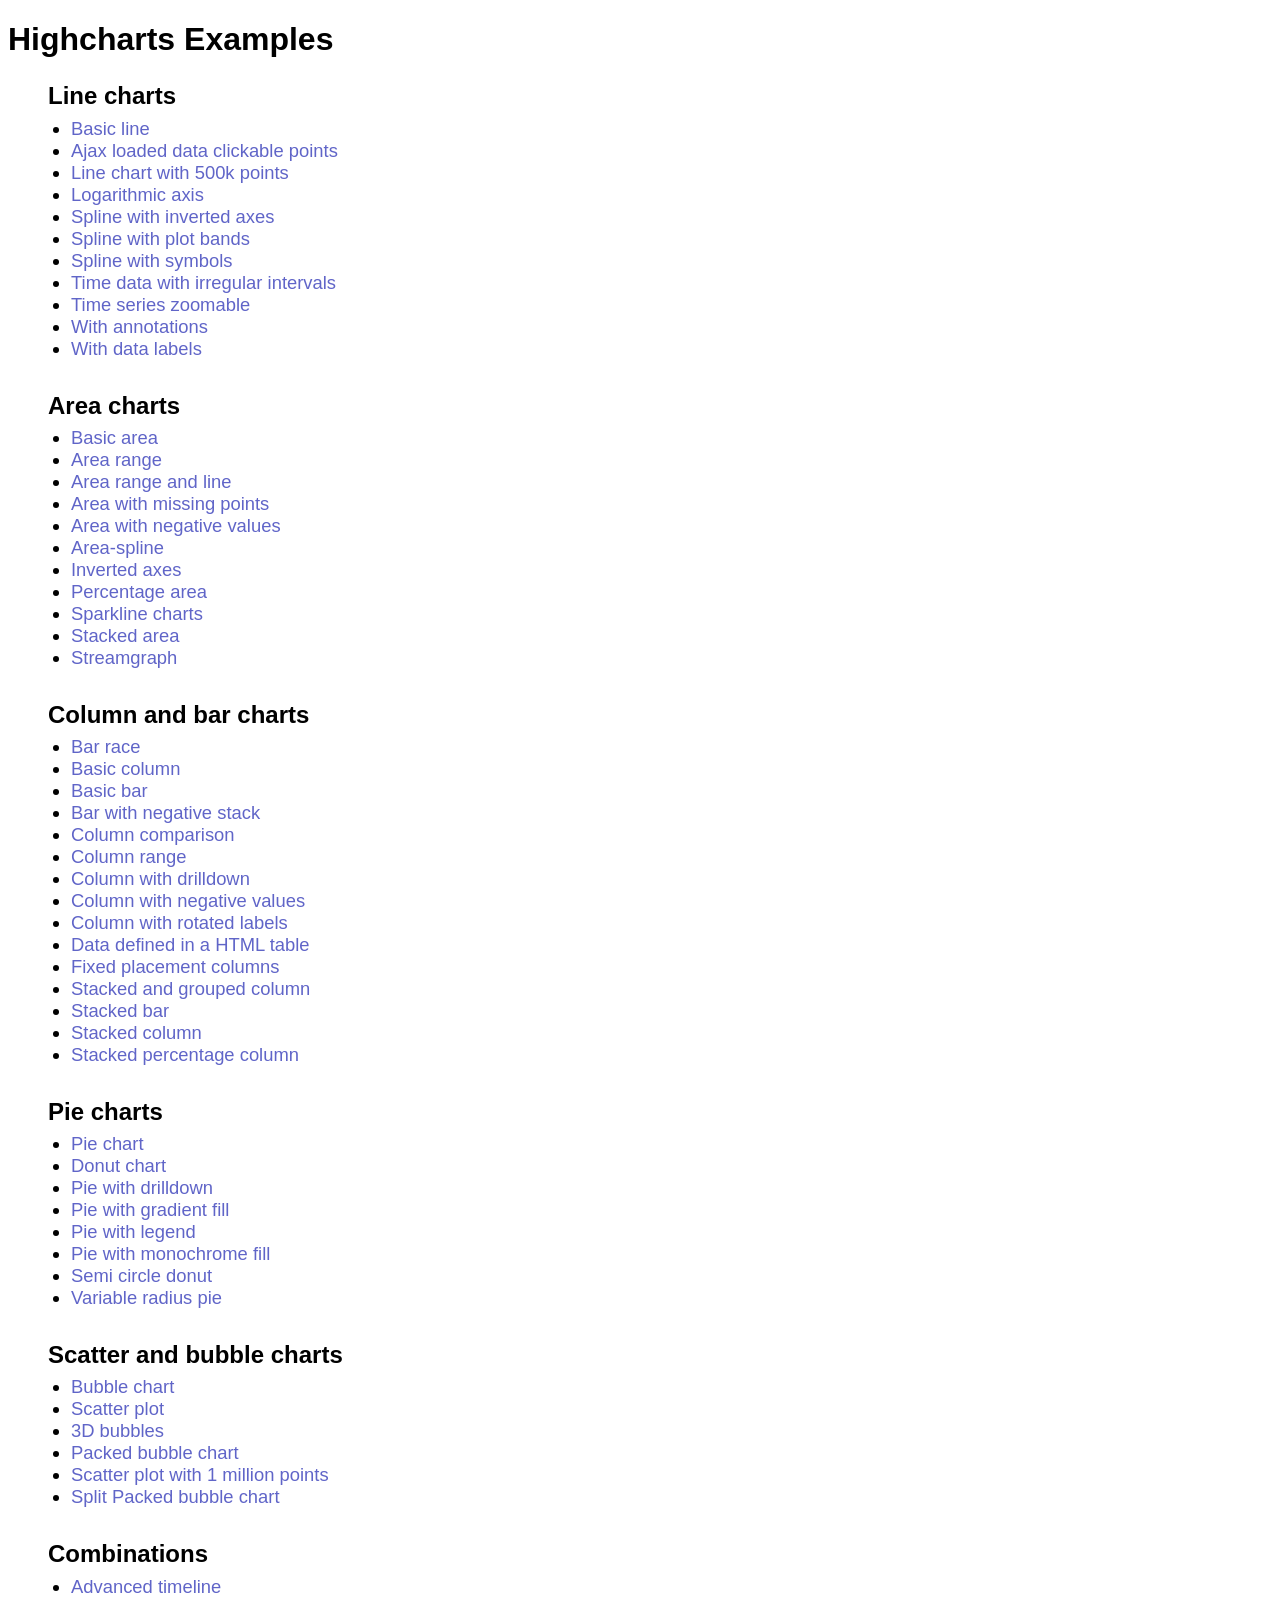
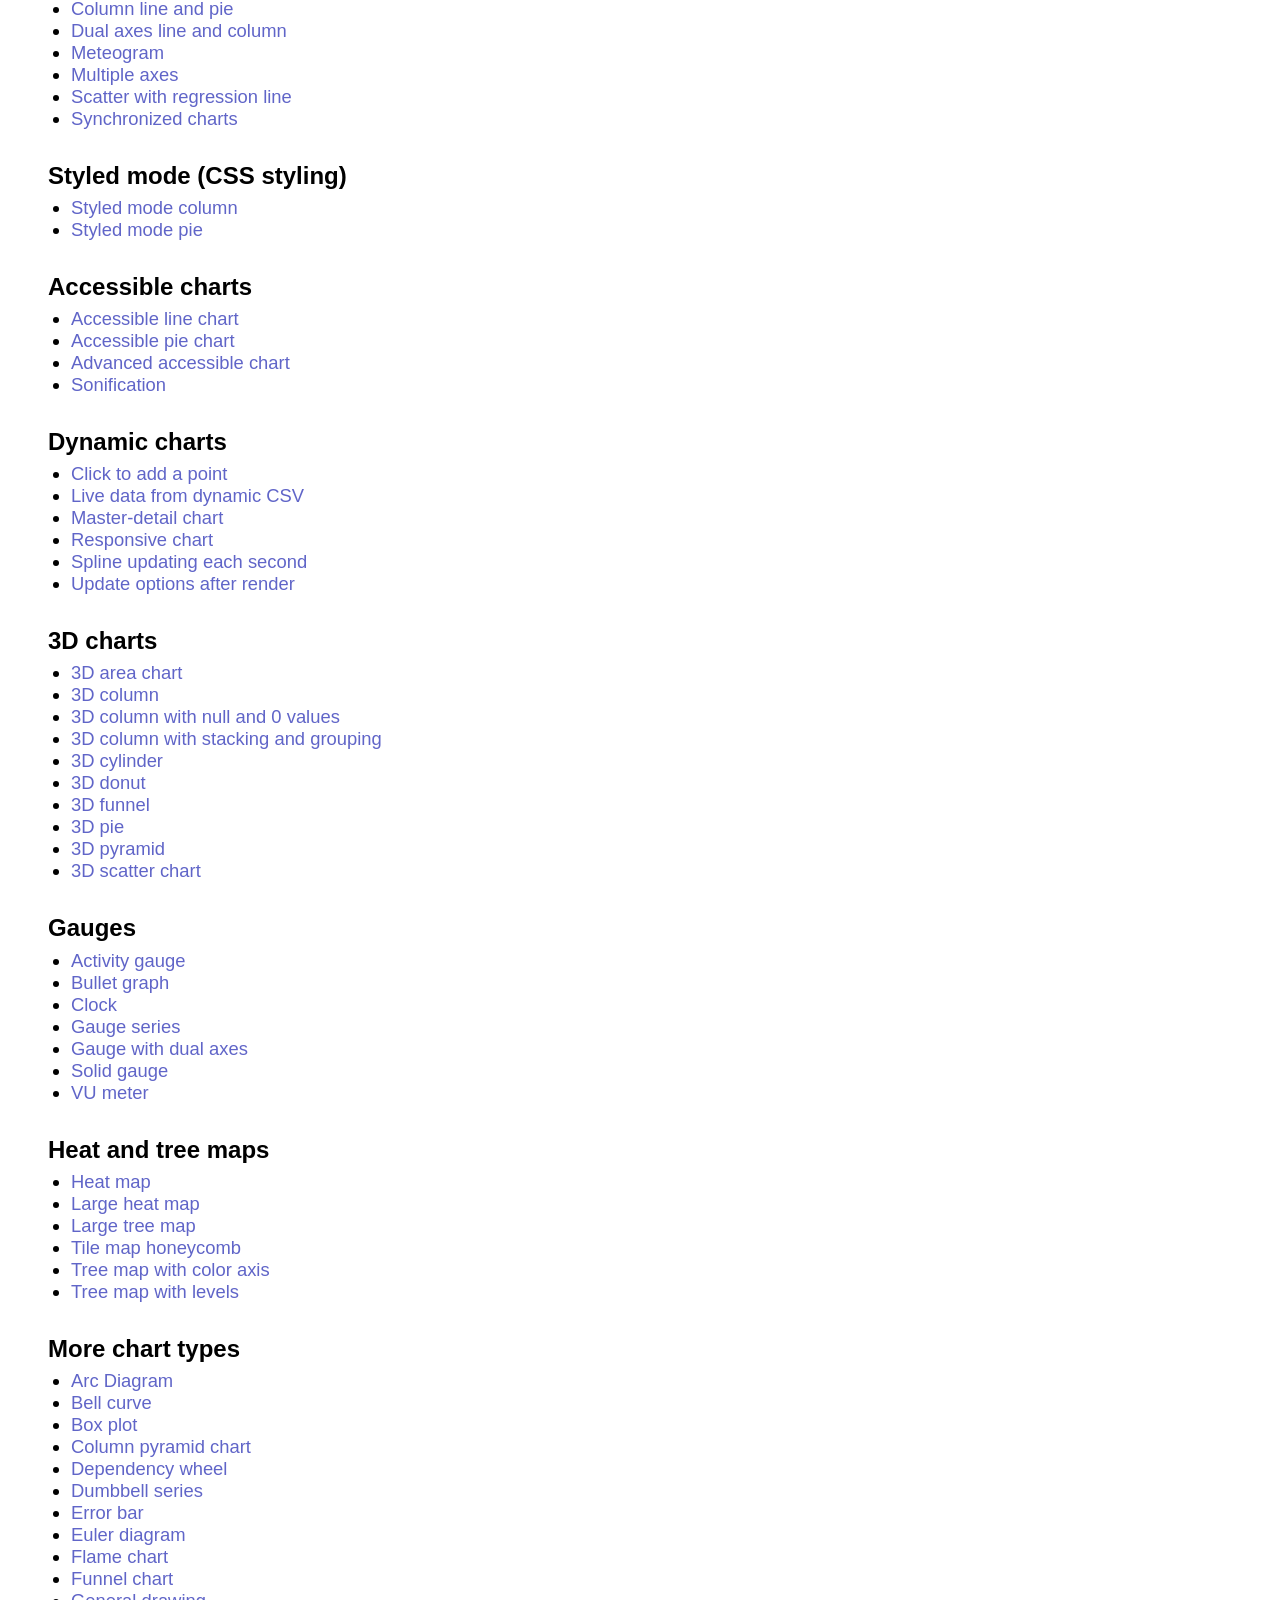
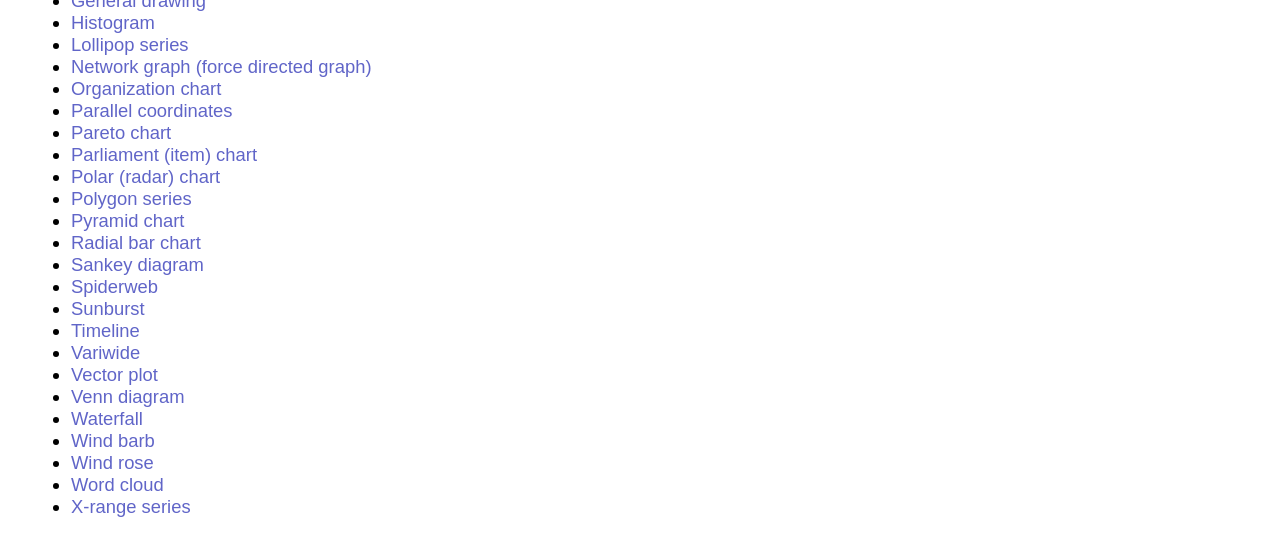
<file: FinalProject_Groupware/src/main/resources/static/Highcharts-10.3.1/index.html>
<!DOCTYPE HTML>
<html>
    <head>
        <meta http-equiv="Content-Type" content="text/html; charset=utf-8" />
        <meta name="viewport" content="width=device-width, initial-scale=1" />
        <title>Highcharts Examples</title>
        <style>
            * {
                font-family: sans-serif;
            }
            ul.nav > li > div {
                font-size: 1.5em;
                font-weight: bold;
                margin: 1em 0 0.3em 0;
            }
            ul.nav > li {
                list-style: none;
                display: black
            }
            div > ul > li {
                padding-bottom: 0.5em;
            }
            ul ul {
                list-style-type: initial;
                padding-left: 1.25em;
                font-size: 1.15em;
            }
            li a {
                text-decoration: none;
                color: #6065c8;
            }
            li a:hover {
                text-decoration: underline;
            }
        </style>
    </head>
    <body>
    <h1>Highcharts Examples</h1>
    <div class="col-lg-3 col-md-3 col-sm-12 col-xs-12 sidebar d-md-block"><ul class="nav nav-sidebar">
    <li>
        <div class="" tabindex="0"><span>Line charts</span><icon class="toggle"></icon></div>
        <ul >
        <li><a href="examples/./line-basic/index.html">Basic line</a></li><li><a href="examples/./line-ajax/index.html">Ajax loaded data clickable points</a></li><li><a href="examples/./line-boost/index.html">Line chart with 500k points</a></li><li><a href="examples/./line-log-axis/index.html">Logarithmic axis</a></li><li><a href="examples/./spline-inverted/index.html">Spline with inverted axes</a></li><li><a href="examples/./spline-plot-bands/index.html">Spline with plot bands</a></li><li><a href="examples/./spline-symbols/index.html">Spline with symbols</a></li><li><a href="examples/./spline-irregular-time/index.html">Time data with irregular intervals</a></li><li><a href="examples/./line-time-series/index.html">Time series zoomable</a></li><li><a href="examples/./annotations/index.html">With annotations</a></li><li><a href="examples/./line-labels/index.html">With data labels</a></li>
        </ul>
    </li>
    
    <li>
        <div class="" tabindex="0"><span>Area charts</span><icon class="toggle"></icon></div>
        <ul >
        <li><a href="examples/./area-basic/index.html">Basic area</a></li><li><a href="examples/./arearange/index.html">Area range</a></li><li><a href="examples/./arearange-line/index.html">Area range and line</a></li><li><a href="examples/./area-missing/index.html">Area with missing points</a></li><li><a href="examples/./area-negative/index.html">Area with negative values</a></li><li><a href="examples/./areaspline/index.html">Area-spline</a></li><li><a href="examples/./area-inverted/index.html">Inverted axes</a></li><li><a href="examples/./area-stacked-percent/index.html">Percentage area</a></li><li><a href="examples/./sparkline/index.html">Sparkline charts</a></li><li><a href="examples/./area-stacked/index.html">Stacked area</a></li><li><a href="examples/./streamgraph/index.html">Streamgraph</a></li>
        </ul>
    </li>
    
    <li>
        <div class="" tabindex="0"><span>Column and bar charts</span><icon class="toggle"></icon></div>
        <ul >
        <li><a href="examples/./bar-race/index.html">Bar race</a></li><li><a href="examples/./column-basic/index.html">Basic column</a></li><li><a href="examples/./bar-basic/index.html">Basic bar</a></li><li><a href="examples/./bar-negative-stack/index.html">Bar with negative stack</a></li><li><a href="examples/./column-comparison/index.html">Column comparison</a></li><li><a href="examples/./columnrange/index.html">Column range</a></li><li><a href="examples/./column-drilldown/index.html">Column with drilldown</a></li><li><a href="examples/./column-negative/index.html">Column with negative values</a></li><li><a href="examples/./column-rotated-labels/index.html">Column with rotated labels</a></li><li><a href="examples/./column-parsed/index.html">Data defined in a HTML table</a></li><li><a href="examples/./column-placement/index.html">Fixed placement columns</a></li><li><a href="examples/./column-stacked-and-grouped/index.html">Stacked and grouped column</a></li><li><a href="examples/./bar-stacked/index.html">Stacked bar</a></li><li><a href="examples/./column-stacked/index.html">Stacked column</a></li><li><a href="examples/./column-stacked-percent/index.html">Stacked percentage column</a></li>
        </ul>
    </li>
    
    <li>
        <div class="" tabindex="0"><span>Pie charts</span><icon class="toggle"></icon></div>
        <ul >
        <li><a href="examples/./pie-basic/index.html">Pie chart</a></li><li><a href="examples/./pie-donut/index.html">Donut chart</a></li><li><a href="examples/./pie-drilldown/index.html">Pie with drilldown</a></li><li><a href="examples/./pie-gradient/index.html">Pie with gradient fill</a></li><li><a href="examples/./pie-legend/index.html">Pie with legend</a></li><li><a href="examples/./pie-monochrome/index.html">Pie with monochrome fill</a></li><li><a href="examples/./pie-semi-circle/index.html">Semi circle donut</a></li><li><a href="examples/./variable-radius-pie/index.html">Variable radius pie</a></li>
        </ul>
    </li>
    
    <li>
        <div class="" tabindex="0"><span>Scatter and bubble charts</span><icon class="toggle"></icon></div>
        <ul >
        <li><a href="examples/./bubble/index.html">Bubble chart</a></li><li><a href="examples/./scatter/index.html">Scatter plot</a></li><li><a href="examples/./bubble-3d/index.html">3D bubbles</a></li><li><a href="examples/./packed-bubble/index.html">Packed bubble chart</a></li><li><a href="examples/./scatter-boost/index.html">Scatter plot with 1 million points</a></li><li><a href="examples/./packed-bubble-split/index.html">Split Packed bubble chart</a></li>
        </ul>
    </li>
    
    <li>
        <div class="" tabindex="0"><span>Combinations</span><icon class="toggle"></icon></div>
        <ul >
        <li><a href="examples/./combo-timeline/index.html">Advanced timeline</a></li><li><a href="examples/./combo/index.html">Column line and pie</a></li><li><a href="examples/./combo-dual-axes/index.html">Dual axes line and column</a></li><li><a href="examples/./combo-meteogram/index.html">Meteogram</a></li><li><a href="examples/./combo-multi-axes/index.html">Multiple axes</a></li><li><a href="examples/./combo-regression/index.html">Scatter with regression line</a></li><li><a href="examples/./synchronized-charts/index.html">Synchronized charts</a></li>
        </ul>
    </li>
    
    <li>
        <div class="" tabindex="0"><span>Styled mode (CSS styling)</span><icon class="toggle"></icon></div>
        <ul >
        <li><a href="examples/./styled-mode-column/index.html">Styled mode column</a></li><li><a href="examples/./styled-mode-pie/index.html">Styled mode pie</a></li>
        </ul>
    </li>
    
    <li>
        <div class="" tabindex="0"><span>Accessible charts</span><icon class="toggle"></icon></div>
        <ul >
        <li><a href="examples/./accessible-line/index.html">Accessible line chart</a></li><li><a href="examples/./accessible-pie/index.html">Accessible pie chart</a></li><li><a href="examples/./advanced-accessible/index.html">Advanced accessible chart</a></li><li><a href="examples/./sonification/index.html">Sonification</a></li>
        </ul>
    </li>
    
    <li>
        <div class="" tabindex="0"><span>Dynamic charts</span><icon class="toggle"></icon></div>
        <ul >
        <li><a href="examples/./dynamic-click-to-add/index.html">Click to add a point</a></li><li><a href="examples/./live-data/index.html">Live data from dynamic CSV</a></li><li><a href="examples/./dynamic-master-detail/index.html">Master-detail chart</a></li><li><a href="examples/./responsive/index.html">Responsive chart</a></li><li><a href="examples/./dynamic-update/index.html">Spline updating each second</a></li><li><a href="examples/./chart-update/index.html">Update options after render</a></li>
        </ul>
    </li>
    
    <li>
        <div class="" tabindex="0"><span>3D charts</span><icon class="toggle"></icon></div>
        <ul >
        <li><a href="examples/./3d-area-multiple/index.html">3D area chart</a></li><li><a href="examples/./3d-column-interactive/index.html">3D column</a></li><li><a href="examples/./3d-column-null-values/index.html">3D column with null and 0 values</a></li><li><a href="examples/./3d-column-stacking-grouping/index.html">3D column with stacking and grouping</a></li><li><a href="examples/./cylinder/index.html">3D cylinder</a></li><li><a href="examples/./3d-pie-donut/index.html">3D donut</a></li><li><a href="examples/./funnel3d/index.html">3D funnel</a></li><li><a href="examples/./3d-pie/index.html">3D pie</a></li><li><a href="examples/./pyramid3d/index.html">3D pyramid</a></li><li><a href="examples/./3d-scatter-draggable/index.html">3D scatter chart</a></li>
        </ul>
    </li>
    
    <li>
        <div class="" tabindex="0"><span>Gauges</span><icon class="toggle"></icon></div>
        <ul >
        <li><a href="examples/./gauge-activity/index.html">Activity gauge</a></li><li><a href="examples/./bullet-graph/index.html">Bullet graph</a></li><li><a href="examples/./gauge-clock/index.html">Clock</a></li><li><a href="examples/./gauge-speedometer/index.html">Gauge series</a></li><li><a href="examples/./gauge-dual/index.html">Gauge with dual axes</a></li><li><a href="examples/./gauge-solid/index.html">Solid gauge</a></li><li><a href="examples/./gauge-vu-meter/index.html">VU meter</a></li>
        </ul>
    </li>
    
    <li>
        <div class="" tabindex="0"><span>Heat and tree maps</span><icon class="toggle"></icon></div>
        <ul >
        <li><a href="examples/./heatmap/index.html">Heat map</a></li><li><a href="examples/./heatmap-canvas/index.html">Large heat map</a></li><li><a href="examples/./treemap-large-dataset/index.html">Large tree map</a></li><li><a href="examples/./honeycomb-usa/index.html">Tile map honeycomb</a></li><li><a href="examples/./treemap-coloraxis/index.html">Tree map with color axis</a></li><li><a href="examples/./treemap-with-levels/index.html">Tree map with levels</a></li>
        </ul>
    </li>
    
    <li>
        <div class="" tabindex="0"><span>More chart types</span><icon class="toggle"></icon></div>
        <ul >
        <li><a href="examples/./arc-diagram/index.html">Arc Diagram</a></li><li><a href="examples/./bellcurve/index.html">Bell curve</a></li><li><a href="examples/./box-plot/index.html">Box plot</a></li><li><a href="examples/./column-pyramid/index.html">Column pyramid chart</a></li><li><a href="examples/./dependency-wheel/index.html">Dependency wheel</a></li><li><a href="examples/./dumbbell/index.html">Dumbbell series</a></li><li><a href="examples/./error-bar/index.html">Error bar</a></li><li><a href="examples/./euler-diagram/index.html">Euler diagram</a></li><li><a href="examples/./flame/index.html">Flame chart</a></li><li><a href="examples/./funnel/index.html">Funnel chart</a></li><li><a href="examples/./renderer/index.html">General drawing</a></li><li><a href="examples/./histogram/index.html">Histogram</a></li><li><a href="examples/./lollipop/index.html">Lollipop series</a></li><li><a href="examples/./network-graph/index.html">Network graph (force directed graph)</a></li><li><a href="examples/./organization-chart/index.html">Organization chart</a></li><li><a href="examples/./parallel-coordinates/index.html">Parallel coordinates</a></li><li><a href="examples/./pareto/index.html">Pareto chart</a></li><li><a href="examples/./parliament-chart/index.html">Parliament (item) chart</a></li><li><a href="examples/./polar/index.html">Polar (radar) chart</a></li><li><a href="examples/./polygon/index.html">Polygon series</a></li><li><a href="examples/./pyramid/index.html">Pyramid chart</a></li><li><a href="examples/./polar-radial-bar/index.html">Radial bar chart</a></li><li><a href="examples/./sankey-diagram/index.html">Sankey diagram</a></li><li><a href="examples/./polar-spider/index.html">Spiderweb</a></li><li><a href="examples/./sunburst/index.html">Sunburst</a></li><li><a href="examples/./timeline/index.html">Timeline</a></li><li><a href="examples/./variwide/index.html">Variwide</a></li><li><a href="examples/./vector-plot/index.html">Vector plot</a></li><li><a href="examples/./venn-diagram/index.html">Venn diagram</a></li><li><a href="examples/./waterfall/index.html">Waterfall</a></li><li><a href="examples/./windbarb-series/index.html">Wind barb</a></li><li><a href="examples/./polar-wind-rose/index.html">Wind rose</a></li><li><a href="examples/./wordcloud/index.html">Word cloud</a></li><li><a href="examples/./x-range/index.html">X-range series</a></li>
        </ul>
    </li>
    </ul></div>
    </body>
</html>
</file>
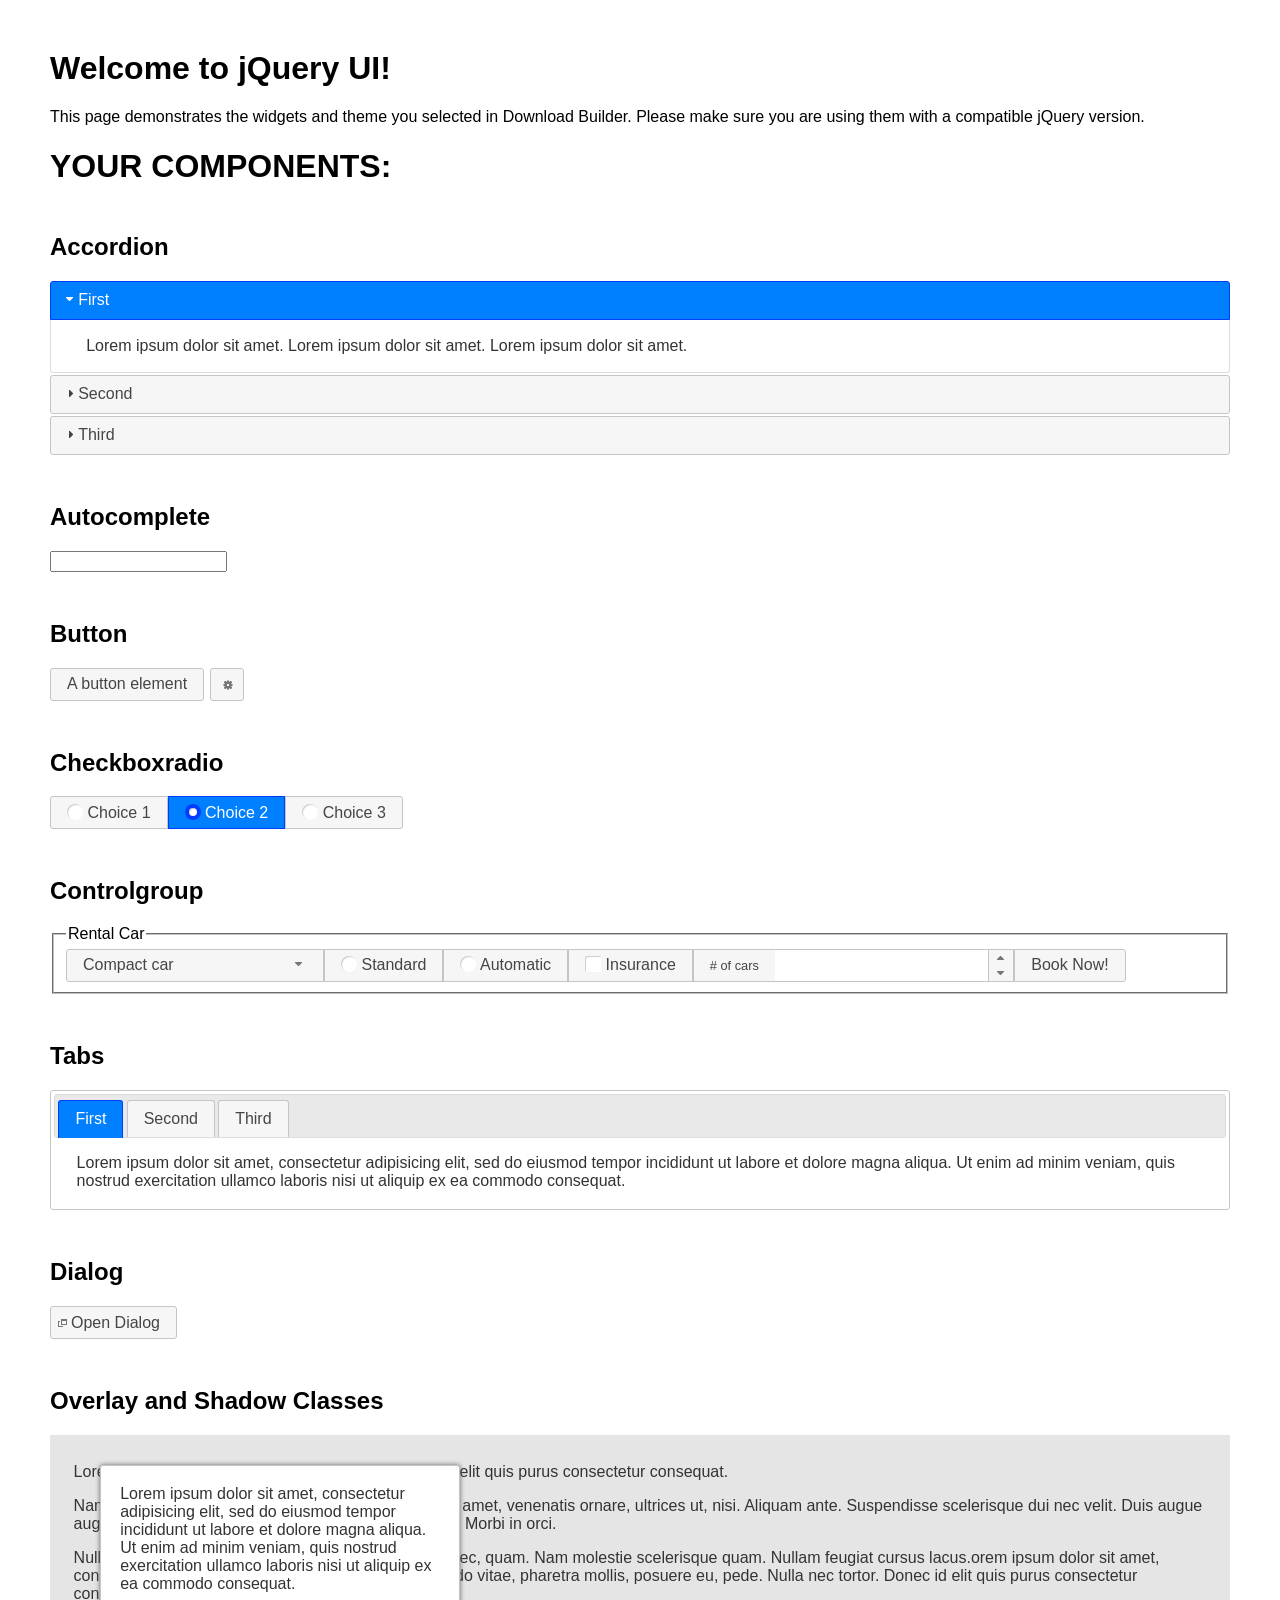
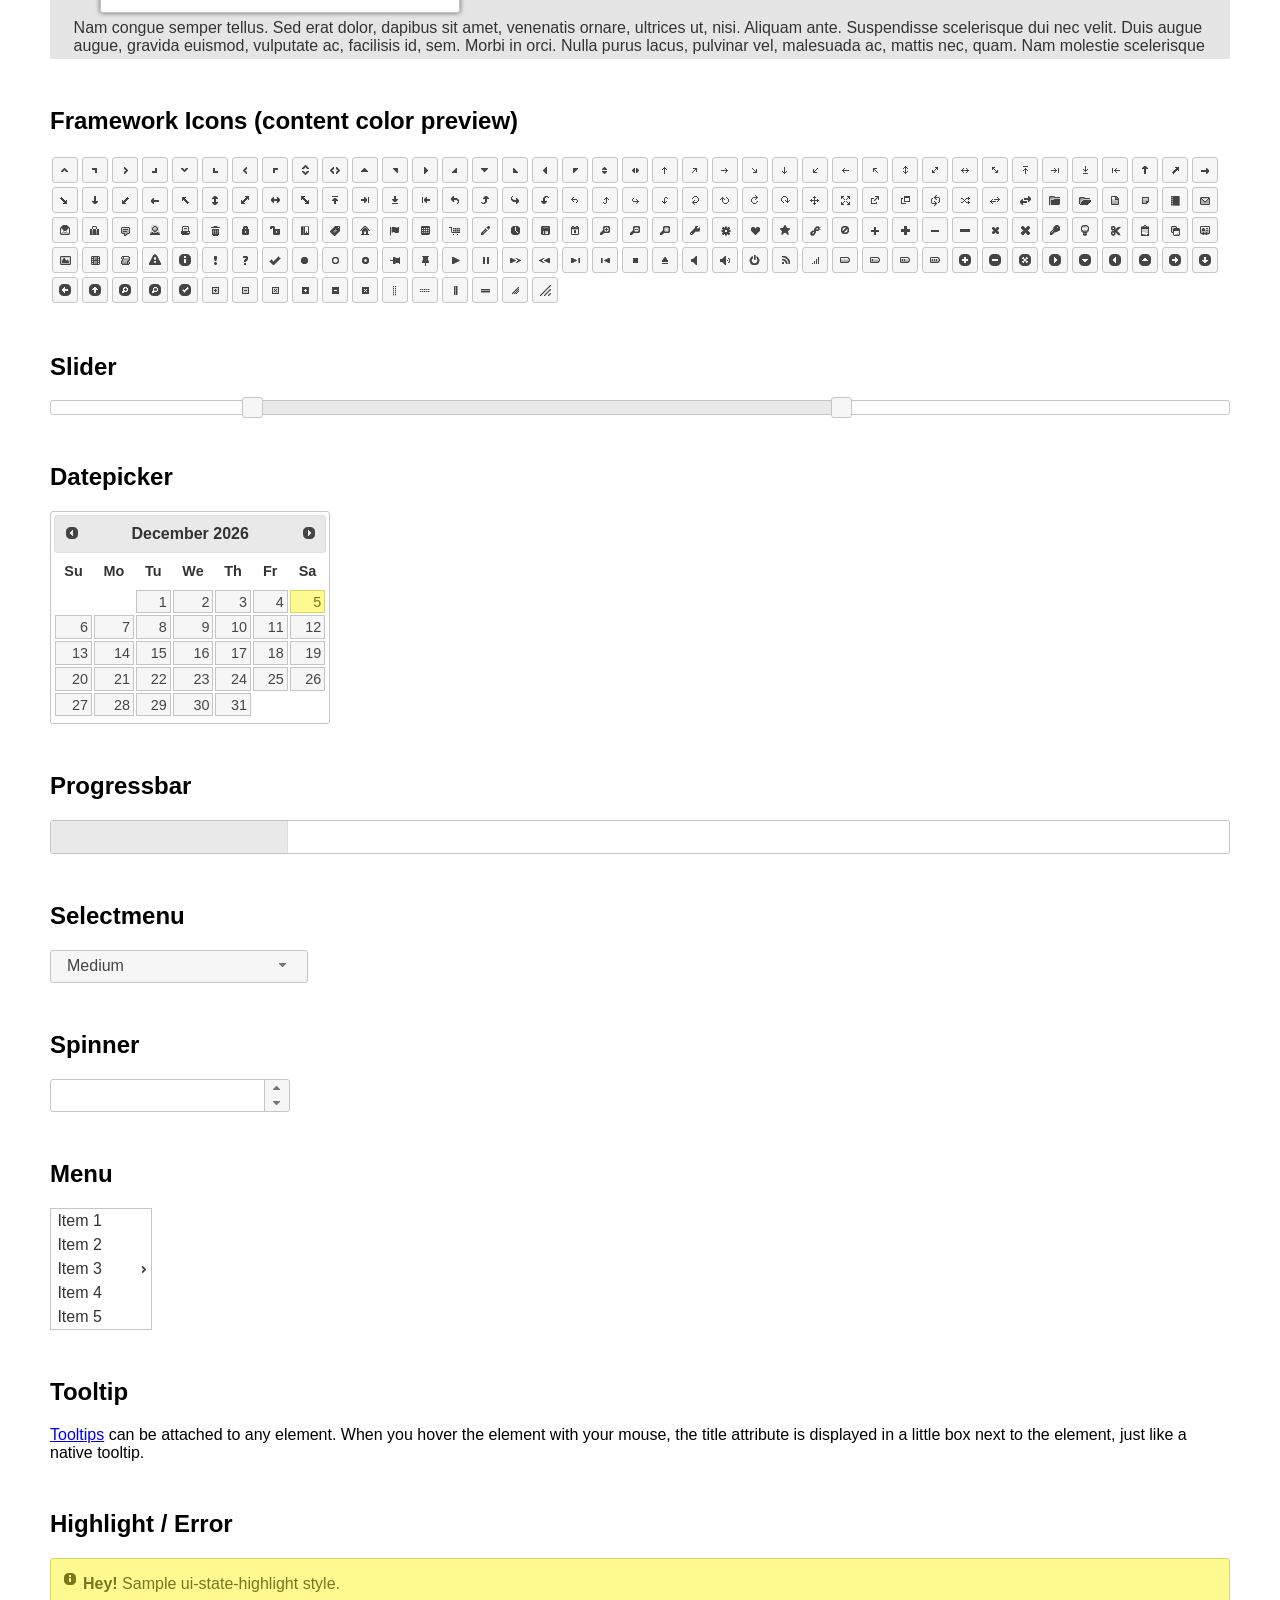
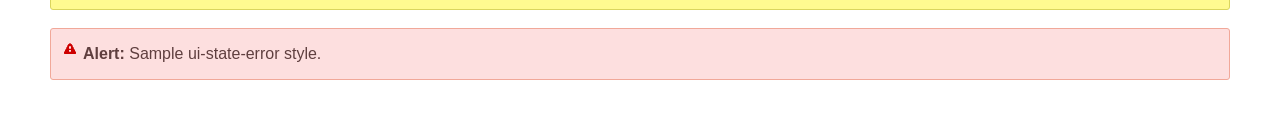
<file: FinalProject_Groupware/src/main/resources/static/jquery-ui-1.13.1.custom/index.html>
<!doctype html>
<html lang="us">
<head>
	<meta charset="utf-8">
	<title>jQuery UI Example Page</title>
	<link href="jquery-ui.css" rel="stylesheet">
	<style>
	body{
		font-family: "Trebuchet MS", sans-serif;
		margin: 50px;
	}
	.demoHeaders {
		margin-top: 2em;
	}
	#dialog-link {
		padding: .4em 1em .4em 20px;
		text-decoration: none;
		position: relative;
	}
	#dialog-link span.ui-icon {
		margin: 0 5px 0 0;
		position: absolute;
		left: .2em;
		top: 50%;
		margin-top: -8px;
	}
	#icons {
		margin: 0;
		padding: 0;
	}
	#icons li {
		margin: 2px;
		position: relative;
		padding: 4px 0;
		cursor: pointer;
		float: left;
		list-style: none;
	}
	#icons span.ui-icon {
		float: left;
		margin: 0 4px;
	}
	.fakewindowcontain .ui-widget-overlay {
		position: absolute;
	}
	select {
		width: 200px;
	}
	</style>
</head>
<body>

<h1>Welcome to jQuery UI!</h1>

<div class="ui-widget">
	<p>This page demonstrates the widgets and theme you selected in Download Builder. Please make sure you are using them with a compatible jQuery version.</p>
</div>

<h1>YOUR COMPONENTS:</h1>

<!-- Accordion -->
<h2 class="demoHeaders">Accordion</h2>
<div id="accordion">
	<h3>First</h3>
	<div>Lorem ipsum dolor sit amet. Lorem ipsum dolor sit amet. Lorem ipsum dolor sit amet.</div>
	<h3>Second</h3>
	<div>Phasellus mattis tincidunt nibh.</div>
	<h3>Third</h3>
	<div>Nam dui erat, auctor a, dignissim quis.</div>
</div>

<!-- Autocomplete -->
<h2 class="demoHeaders">Autocomplete</h2>
<div>
	<input id="autocomplete" title="type &quot;a&quot;">
</div>

<!-- Button -->
<h2 class="demoHeaders">Button</h2>
<button id="button">A button element</button>
<button id="button-icon">An icon-only button</button>

<!-- Checkboxradio -->
<h2 class="demoHeaders">Checkboxradio</h2>
<form style="margin-top: 1em;">
	<div id="radioset">
		<input type="radio" id="radio1" name="radio"><label for="radio1">Choice 1</label>
		<input type="radio" id="radio2" name="radio" checked="checked"><label for="radio2">Choice 2</label>
		<input type="radio" id="radio3" name="radio"><label for="radio3">Choice 3</label>
	</div>
</form>

<!-- Controlgroup -->
<h2 class="demoHeaders">Controlgroup</h2>
<fieldset>
	<legend>Rental Car</legend>
	<div id="controlgroup">
		<select id="car-type">
			<option>Compact car</option>
			<option>Midsize car</option>
			<option>Full size car</option>
			<option>SUV</option>
			<option>Luxury</option>
			<option>Truck</option>
			<option>Van</option>
		</select>
		<label for="transmission-standard">Standard</label>
		<input type="radio" name="transmission" id="transmission-standard">
		<label for="transmission-automatic">Automatic</label>
		<input type="radio" name="transmission" id="transmission-automatic">
		<label for="insurance">Insurance</label>
		<input type="checkbox" name="insurance" id="insurance">
		<label for="horizontal-spinner" class="ui-controlgroup-label"># of cars</label>
		<input id="horizontal-spinner" class="ui-spinner-input">
		<button>Book Now!</button>
	</div>
</fieldset>

<!-- Tabs -->
<h2 class="demoHeaders">Tabs</h2>
<div id="tabs">
	<ul>
		<li><a href="#tabs-1">First</a></li>
		<li><a href="#tabs-2">Second</a></li>
		<li><a href="#tabs-3">Third</a></li>
	</ul>
	<div id="tabs-1">Lorem ipsum dolor sit amet, consectetur adipisicing elit, sed do eiusmod tempor incididunt ut labore et dolore magna aliqua. Ut enim ad minim veniam, quis nostrud exercitation ullamco laboris nisi ut aliquip ex ea commodo consequat.</div>
	<div id="tabs-2">Phasellus mattis tincidunt nibh. Cras orci urna, blandit id, pretium vel, aliquet ornare, felis. Maecenas scelerisque sem non nisl. Fusce sed lorem in enim dictum bibendum.</div>
	<div id="tabs-3">Nam dui erat, auctor a, dignissim quis, sollicitudin eu, felis. Pellentesque nisi urna, interdum eget, sagittis et, consequat vestibulum, lacus. Mauris porttitor ullamcorper augue.</div>
</div>

<h2 class="demoHeaders">Dialog</h2>
<p>
	<button id="dialog-link" class="ui-button ui-corner-all ui-widget">
		<span class="ui-icon ui-icon-newwin"></span>Open Dialog
	</button>
</p>

<h2 class="demoHeaders">Overlay and Shadow Classes</h2>
<div style="position: relative; width: 96%; height: 200px; padding:1% 2%; overflow:hidden;" class="fakewindowcontain">
	<p>Lorem ipsum dolor sit amet,  Nulla nec tortor. Donec id elit quis purus consectetur consequat. </p><p>Nam congue semper tellus. Sed erat dolor, dapibus sit amet, venenatis ornare, ultrices ut, nisi. Aliquam ante. Suspendisse scelerisque dui nec velit. Duis augue augue, gravida euismod, vulputate ac, facilisis id, sem. Morbi in orci. </p><p>Nulla purus lacus, pulvinar vel, malesuada ac, mattis nec, quam. Nam molestie scelerisque quam. Nullam feugiat cursus lacus.orem ipsum dolor sit amet, consectetur adipiscing elit. Donec libero risus, commodo vitae, pharetra mollis, posuere eu, pede. Nulla nec tortor. Donec id elit quis purus consectetur consequat. </p><p>Nam congue semper tellus. Sed erat dolor, dapibus sit amet, venenatis ornare, ultrices ut, nisi. Aliquam ante. Suspendisse scelerisque dui nec velit. Duis augue augue, gravida euismod, vulputate ac, facilisis id, sem. Morbi in orci. Nulla purus lacus, pulvinar vel, malesuada ac, mattis nec, quam. Nam molestie scelerisque quam. </p><p>Nullam feugiat cursus lacus.orem ipsum dolor sit amet, consectetur adipiscing elit. Donec libero risus, commodo vitae, pharetra mollis, posuere eu, pede. Nulla nec tortor. Donec id elit quis purus consectetur consequat. Nam congue semper tellus. Sed erat dolor, dapibus sit amet, venenatis ornare, ultrices ut, nisi. Aliquam ante. </p><p>Suspendisse scelerisque dui nec velit. Duis augue augue, gravida euismod, vulputate ac, facilisis id, sem. Morbi in orci. Nulla purus lacus, pulvinar vel, malesuada ac, mattis nec, quam. Nam molestie scelerisque quam. Nullam feugiat cursus lacus.orem ipsum dolor sit amet, consectetur adipiscing elit. Donec libero risus, commodo vitae, pharetra mollis, posuere eu, pede. Nulla nec tortor. Donec id elit quis purus consectetur consequat. Nam congue semper tellus. Sed erat dolor, dapibus sit amet, venenatis ornare, ultrices ut, nisi. </p>

	<!-- ui-dialog -->
	<div class="ui-widget-overlay ui-front"></div>
	<div style="position: absolute; width: 320px; left: 50px; top: 30px; padding: 1.2em" class="ui-widget ui-front ui-widget-content ui-corner-all ui-widget-shadow">
		Lorem ipsum dolor sit amet, consectetur adipisicing elit, sed do eiusmod tempor incididunt ut labore et dolore magna aliqua. Ut enim ad minim veniam, quis nostrud exercitation ullamco laboris nisi ut aliquip ex ea commodo consequat.
	</div>

</div>

<!-- ui-dialog -->
<div id="dialog" title="Dialog Title">
	<p>Lorem ipsum dolor sit amet, consectetur adipisicing elit, sed do eiusmod tempor incididunt ut labore et dolore magna aliqua. Ut enim ad minim veniam, quis nostrud exercitation ullamco laboris nisi ut aliquip ex ea commodo consequat.</p>
</div>


<h2 class="demoHeaders">Framework Icons (content color preview)</h2>
<ul id="icons" class="ui-widget ui-helper-clearfix">
	<li class="ui-state-default ui-corner-all" title=".ui-icon-caret-1-n"><span class="ui-icon ui-icon-caret-1-n"></span></li>
	<li class="ui-state-default ui-corner-all" title=".ui-icon-caret-1-ne"><span class="ui-icon ui-icon-caret-1-ne"></span></li>
	<li class="ui-state-default ui-corner-all" title=".ui-icon-caret-1-e"><span class="ui-icon ui-icon-caret-1-e"></span></li>
	<li class="ui-state-default ui-corner-all" title=".ui-icon-caret-1-se"><span class="ui-icon ui-icon-caret-1-se"></span></li>
	<li class="ui-state-default ui-corner-all" title=".ui-icon-caret-1-s"><span class="ui-icon ui-icon-caret-1-s"></span></li>
	<li class="ui-state-default ui-corner-all" title=".ui-icon-caret-1-sw"><span class="ui-icon ui-icon-caret-1-sw"></span></li>
	<li class="ui-state-default ui-corner-all" title=".ui-icon-caret-1-w"><span class="ui-icon ui-icon-caret-1-w"></span></li>
	<li class="ui-state-default ui-corner-all" title=".ui-icon-caret-1-nw"><span class="ui-icon ui-icon-caret-1-nw"></span></li>
	<li class="ui-state-default ui-corner-all" title=".ui-icon-caret-2-n-s"><span class="ui-icon ui-icon-caret-2-n-s"></span></li>
	<li class="ui-state-default ui-corner-all" title=".ui-icon-caret-2-e-w"><span class="ui-icon ui-icon-caret-2-e-w"></span></li>
	<li class="ui-state-default ui-corner-all" title=".ui-icon-triangle-1-n"><span class="ui-icon ui-icon-triangle-1-n"></span></li>
	<li class="ui-state-default ui-corner-all" title=".ui-icon-triangle-1-ne"><span class="ui-icon ui-icon-triangle-1-ne"></span></li>
	<li class="ui-state-default ui-corner-all" title=".ui-icon-triangle-1-e"><span class="ui-icon ui-icon-triangle-1-e"></span></li>
	<li class="ui-state-default ui-corner-all" title=".ui-icon-triangle-1-se"><span class="ui-icon ui-icon-triangle-1-se"></span></li>
	<li class="ui-state-default ui-corner-all" title=".ui-icon-triangle-1-s"><span class="ui-icon ui-icon-triangle-1-s"></span></li>
	<li class="ui-state-default ui-corner-all" title=".ui-icon-triangle-1-sw"><span class="ui-icon ui-icon-triangle-1-sw"></span></li>
	<li class="ui-state-default ui-corner-all" title=".ui-icon-triangle-1-w"><span class="ui-icon ui-icon-triangle-1-w"></span></li>
	<li class="ui-state-default ui-corner-all" title=".ui-icon-triangle-1-nw"><span class="ui-icon ui-icon-triangle-1-nw"></span></li>
	<li class="ui-state-default ui-corner-all" title=".ui-icon-triangle-2-n-s"><span class="ui-icon ui-icon-triangle-2-n-s"></span></li>
	<li class="ui-state-default ui-corner-all" title=".ui-icon-triangle-2-e-w"><span class="ui-icon ui-icon-triangle-2-e-w"></span></li>
	<li class="ui-state-default ui-corner-all" title=".ui-icon-arrow-1-n"><span class="ui-icon ui-icon-arrow-1-n"></span></li>
	<li class="ui-state-default ui-corner-all" title=".ui-icon-arrow-1-ne"><span class="ui-icon ui-icon-arrow-1-ne"></span></li>
	<li class="ui-state-default ui-corner-all" title=".ui-icon-arrow-1-e"><span class="ui-icon ui-icon-arrow-1-e"></span></li>
	<li class="ui-state-default ui-corner-all" title=".ui-icon-arrow-1-se"><span class="ui-icon ui-icon-arrow-1-se"></span></li>
	<li class="ui-state-default ui-corner-all" title=".ui-icon-arrow-1-s"><span class="ui-icon ui-icon-arrow-1-s"></span></li>
	<li class="ui-state-default ui-corner-all" title=".ui-icon-arrow-1-sw"><span class="ui-icon ui-icon-arrow-1-sw"></span></li>
	<li class="ui-state-default ui-corner-all" title=".ui-icon-arrow-1-w"><span class="ui-icon ui-icon-arrow-1-w"></span></li>
	<li class="ui-state-default ui-corner-all" title=".ui-icon-arrow-1-nw"><span class="ui-icon ui-icon-arrow-1-nw"></span></li>
	<li class="ui-state-default ui-corner-all" title=".ui-icon-arrow-2-n-s"><span class="ui-icon ui-icon-arrow-2-n-s"></span></li>
	<li class="ui-state-default ui-corner-all" title=".ui-icon-arrow-2-ne-sw"><span class="ui-icon ui-icon-arrow-2-ne-sw"></span></li>
	<li class="ui-state-default ui-corner-all" title=".ui-icon-arrow-2-e-w"><span class="ui-icon ui-icon-arrow-2-e-w"></span></li>
	<li class="ui-state-default ui-corner-all" title=".ui-icon-arrow-2-se-nw"><span class="ui-icon ui-icon-arrow-2-se-nw"></span></li>
	<li class="ui-state-default ui-corner-all" title=".ui-icon-arrowstop-1-n"><span class="ui-icon ui-icon-arrowstop-1-n"></span></li>
	<li class="ui-state-default ui-corner-all" title=".ui-icon-arrowstop-1-e"><span class="ui-icon ui-icon-arrowstop-1-e"></span></li>
	<li class="ui-state-default ui-corner-all" title=".ui-icon-arrowstop-1-s"><span class="ui-icon ui-icon-arrowstop-1-s"></span></li>
	<li class="ui-state-default ui-corner-all" title=".ui-icon-arrowstop-1-w"><span class="ui-icon ui-icon-arrowstop-1-w"></span></li>
	<li class="ui-state-default ui-corner-all" title=".ui-icon-arrowthick-1-n"><span class="ui-icon ui-icon-arrowthick-1-n"></span></li>
	<li class="ui-state-default ui-corner-all" title=".ui-icon-arrowthick-1-ne"><span class="ui-icon ui-icon-arrowthick-1-ne"></span></li>
	<li class="ui-state-default ui-corner-all" title=".ui-icon-arrowthick-1-e"><span class="ui-icon ui-icon-arrowthick-1-e"></span></li>
	<li class="ui-state-default ui-corner-all" title=".ui-icon-arrowthick-1-se"><span class="ui-icon ui-icon-arrowthick-1-se"></span></li>
	<li class="ui-state-default ui-corner-all" title=".ui-icon-arrowthick-1-s"><span class="ui-icon ui-icon-arrowthick-1-s"></span></li>
	<li class="ui-state-default ui-corner-all" title=".ui-icon-arrowthick-1-sw"><span class="ui-icon ui-icon-arrowthick-1-sw"></span></li>
	<li class="ui-state-default ui-corner-all" title=".ui-icon-arrowthick-1-w"><span class="ui-icon ui-icon-arrowthick-1-w"></span></li>
	<li class="ui-state-default ui-corner-all" title=".ui-icon-arrowthick-1-nw"><span class="ui-icon ui-icon-arrowthick-1-nw"></span></li>
	<li class="ui-state-default ui-corner-all" title=".ui-icon-arrowthick-2-n-s"><span class="ui-icon ui-icon-arrowthick-2-n-s"></span></li>
	<li class="ui-state-default ui-corner-all" title=".ui-icon-arrowthick-2-ne-sw"><span class="ui-icon ui-icon-arrowthick-2-ne-sw"></span></li>
	<li class="ui-state-default ui-corner-all" title=".ui-icon-arrowthick-2-e-w"><span class="ui-icon ui-icon-arrowthick-2-e-w"></span></li>
	<li class="ui-state-default ui-corner-all" title=".ui-icon-arrowthick-2-se-nw"><span class="ui-icon ui-icon-arrowthick-2-se-nw"></span></li>
	<li class="ui-state-default ui-corner-all" title=".ui-icon-arrowthickstop-1-n"><span class="ui-icon ui-icon-arrowthickstop-1-n"></span></li>
	<li class="ui-state-default ui-corner-all" title=".ui-icon-arrowthickstop-1-e"><span class="ui-icon ui-icon-arrowthickstop-1-e"></span></li>
	<li class="ui-state-default ui-corner-all" title=".ui-icon-arrowthickstop-1-s"><span class="ui-icon ui-icon-arrowthickstop-1-s"></span></li>
	<li class="ui-state-default ui-corner-all" title=".ui-icon-arrowthickstop-1-w"><span class="ui-icon ui-icon-arrowthickstop-1-w"></span></li>
	<li class="ui-state-default ui-corner-all" title=".ui-icon-arrowreturnthick-1-w"><span class="ui-icon ui-icon-arrowreturnthick-1-w"></span></li>
	<li class="ui-state-default ui-corner-all" title=".ui-icon-arrowreturnthick-1-n"><span class="ui-icon ui-icon-arrowreturnthick-1-n"></span></li>
	<li class="ui-state-default ui-corner-all" title=".ui-icon-arrowreturnthick-1-e"><span class="ui-icon ui-icon-arrowreturnthick-1-e"></span></li>
	<li class="ui-state-default ui-corner-all" title=".ui-icon-arrowreturnthick-1-s"><span class="ui-icon ui-icon-arrowreturnthick-1-s"></span></li>
	<li class="ui-state-default ui-corner-all" title=".ui-icon-arrowreturn-1-w"><span class="ui-icon ui-icon-arrowreturn-1-w"></span></li>
	<li class="ui-state-default ui-corner-all" title=".ui-icon-arrowreturn-1-n"><span class="ui-icon ui-icon-arrowreturn-1-n"></span></li>
	<li class="ui-state-default ui-corner-all" title=".ui-icon-arrowreturn-1-e"><span class="ui-icon ui-icon-arrowreturn-1-e"></span></li>
	<li class="ui-state-default ui-corner-all" title=".ui-icon-arrowreturn-1-s"><span class="ui-icon ui-icon-arrowreturn-1-s"></span></li>
	<li class="ui-state-default ui-corner-all" title=".ui-icon-arrowrefresh-1-w"><span class="ui-icon ui-icon-arrowrefresh-1-w"></span></li>
	<li class="ui-state-default ui-corner-all" title=".ui-icon-arrowrefresh-1-n"><span class="ui-icon ui-icon-arrowrefresh-1-n"></span></li>
	<li class="ui-state-default ui-corner-all" title=".ui-icon-arrowrefresh-1-e"><span class="ui-icon ui-icon-arrowrefresh-1-e"></span></li>
	<li class="ui-state-default ui-corner-all" title=".ui-icon-arrowrefresh-1-s"><span class="ui-icon ui-icon-arrowrefresh-1-s"></span></li>
	<li class="ui-state-default ui-corner-all" title=".ui-icon-arrow-4"><span class="ui-icon ui-icon-arrow-4"></span></li>
	<li class="ui-state-default ui-corner-all" title=".ui-icon-arrow-4-diag"><span class="ui-icon ui-icon-arrow-4-diag"></span></li>
	<li class="ui-state-default ui-corner-all" title=".ui-icon-extlink"><span class="ui-icon ui-icon-extlink"></span></li>
	<li class="ui-state-default ui-corner-all" title=".ui-icon-newwin"><span class="ui-icon ui-icon-newwin"></span></li>
	<li class="ui-state-default ui-corner-all" title=".ui-icon-refresh"><span class="ui-icon ui-icon-refresh"></span></li>
	<li class="ui-state-default ui-corner-all" title=".ui-icon-shuffle"><span class="ui-icon ui-icon-shuffle"></span></li>
	<li class="ui-state-default ui-corner-all" title=".ui-icon-transfer-e-w"><span class="ui-icon ui-icon-transfer-e-w"></span></li>
	<li class="ui-state-default ui-corner-all" title=".ui-icon-transferthick-e-w"><span class="ui-icon ui-icon-transferthick-e-w"></span></li>
	<li class="ui-state-default ui-corner-all" title=".ui-icon-folder-collapsed"><span class="ui-icon ui-icon-folder-collapsed"></span></li>
	<li class="ui-state-default ui-corner-all" title=".ui-icon-folder-open"><span class="ui-icon ui-icon-folder-open"></span></li>
	<li class="ui-state-default ui-corner-all" title=".ui-icon-document"><span class="ui-icon ui-icon-document"></span></li>
	<li class="ui-state-default ui-corner-all" title=".ui-icon-document-b"><span class="ui-icon ui-icon-document-b"></span></li>
	<li class="ui-state-default ui-corner-all" title=".ui-icon-note"><span class="ui-icon ui-icon-note"></span></li>
	<li class="ui-state-default ui-corner-all" title=".ui-icon-mail-closed"><span class="ui-icon ui-icon-mail-closed"></span></li>
	<li class="ui-state-default ui-corner-all" title=".ui-icon-mail-open"><span class="ui-icon ui-icon-mail-open"></span></li>
	<li class="ui-state-default ui-corner-all" title=".ui-icon-suitcase"><span class="ui-icon ui-icon-suitcase"></span></li>
	<li class="ui-state-default ui-corner-all" title=".ui-icon-comment"><span class="ui-icon ui-icon-comment"></span></li>
	<li class="ui-state-default ui-corner-all" title=".ui-icon-person"><span class="ui-icon ui-icon-person"></span></li>
	<li class="ui-state-default ui-corner-all" title=".ui-icon-print"><span class="ui-icon ui-icon-print"></span></li>
	<li class="ui-state-default ui-corner-all" title=".ui-icon-trash"><span class="ui-icon ui-icon-trash"></span></li>
	<li class="ui-state-default ui-corner-all" title=".ui-icon-locked"><span class="ui-icon ui-icon-locked"></span></li>
	<li class="ui-state-default ui-corner-all" title=".ui-icon-unlocked"><span class="ui-icon ui-icon-unlocked"></span></li>
	<li class="ui-state-default ui-corner-all" title=".ui-icon-bookmark"><span class="ui-icon ui-icon-bookmark"></span></li>
	<li class="ui-state-default ui-corner-all" title=".ui-icon-tag"><span class="ui-icon ui-icon-tag"></span></li>
	<li class="ui-state-default ui-corner-all" title=".ui-icon-home"><span class="ui-icon ui-icon-home"></span></li>
	<li class="ui-state-default ui-corner-all" title=".ui-icon-flag"><span class="ui-icon ui-icon-flag"></span></li>
	<li class="ui-state-default ui-corner-all" title=".ui-icon-calculator"><span class="ui-icon ui-icon-calculator"></span></li>
	<li class="ui-state-default ui-corner-all" title=".ui-icon-cart"><span class="ui-icon ui-icon-cart"></span></li>
	<li class="ui-state-default ui-corner-all" title=".ui-icon-pencil"><span class="ui-icon ui-icon-pencil"></span></li>
	<li class="ui-state-default ui-corner-all" title=".ui-icon-clock"><span class="ui-icon ui-icon-clock"></span></li>
	<li class="ui-state-default ui-corner-all" title=".ui-icon-disk"><span class="ui-icon ui-icon-disk"></span></li>
	<li class="ui-state-default ui-corner-all" title=".ui-icon-calendar"><span class="ui-icon ui-icon-calendar"></span></li>
	<li class="ui-state-default ui-corner-all" title=".ui-icon-zoomin"><span class="ui-icon ui-icon-zoomin"></span></li>
	<li class="ui-state-default ui-corner-all" title=".ui-icon-zoomout"><span class="ui-icon ui-icon-zoomout"></span></li>
	<li class="ui-state-default ui-corner-all" title=".ui-icon-search"><span class="ui-icon ui-icon-search"></span></li>
	<li class="ui-state-default ui-corner-all" title=".ui-icon-wrench"><span class="ui-icon ui-icon-wrench"></span></li>
	<li class="ui-state-default ui-corner-all" title=".ui-icon-gear"><span class="ui-icon ui-icon-gear"></span></li>
	<li class="ui-state-default ui-corner-all" title=".ui-icon-heart"><span class="ui-icon ui-icon-heart"></span></li>
	<li class="ui-state-default ui-corner-all" title=".ui-icon-star"><span class="ui-icon ui-icon-star"></span></li>
	<li class="ui-state-default ui-corner-all" title=".ui-icon-link"><span class="ui-icon ui-icon-link"></span></li>
	<li class="ui-state-default ui-corner-all" title=".ui-icon-cancel"><span class="ui-icon ui-icon-cancel"></span></li>
	<li class="ui-state-default ui-corner-all" title=".ui-icon-plus"><span class="ui-icon ui-icon-plus"></span></li>
	<li class="ui-state-default ui-corner-all" title=".ui-icon-plusthick"><span class="ui-icon ui-icon-plusthick"></span></li>
	<li class="ui-state-default ui-corner-all" title=".ui-icon-minus"><span class="ui-icon ui-icon-minus"></span></li>
	<li class="ui-state-default ui-corner-all" title=".ui-icon-minusthick"><span class="ui-icon ui-icon-minusthick"></span></li>
	<li class="ui-state-default ui-corner-all" title=".ui-icon-close"><span class="ui-icon ui-icon-close"></span></li>
	<li class="ui-state-default ui-corner-all" title=".ui-icon-closethick"><span class="ui-icon ui-icon-closethick"></span></li>
	<li class="ui-state-default ui-corner-all" title=".ui-icon-key"><span class="ui-icon ui-icon-key"></span></li>
	<li class="ui-state-default ui-corner-all" title=".ui-icon-lightbulb"><span class="ui-icon ui-icon-lightbulb"></span></li>
	<li class="ui-state-default ui-corner-all" title=".ui-icon-scissors"><span class="ui-icon ui-icon-scissors"></span></li>
	<li class="ui-state-default ui-corner-all" title=".ui-icon-clipboard"><span class="ui-icon ui-icon-clipboard"></span></li>
	<li class="ui-state-default ui-corner-all" title=".ui-icon-copy"><span class="ui-icon ui-icon-copy"></span></li>
	<li class="ui-state-default ui-corner-all" title=".ui-icon-contact"><span class="ui-icon ui-icon-contact"></span></li>
	<li class="ui-state-default ui-corner-all" title=".ui-icon-image"><span class="ui-icon ui-icon-image"></span></li>
	<li class="ui-state-default ui-corner-all" title=".ui-icon-video"><span class="ui-icon ui-icon-video"></span></li>
	<li class="ui-state-default ui-corner-all" title=".ui-icon-script"><span class="ui-icon ui-icon-script"></span></li>
	<li class="ui-state-default ui-corner-all" title=".ui-icon-alert"><span class="ui-icon ui-icon-alert"></span></li>
	<li class="ui-state-default ui-corner-all" title=".ui-icon-info"><span class="ui-icon ui-icon-info"></span></li>
	<li class="ui-state-default ui-corner-all" title=".ui-icon-notice"><span class="ui-icon ui-icon-notice"></span></li>
	<li class="ui-state-default ui-corner-all" title=".ui-icon-help"><span class="ui-icon ui-icon-help"></span></li>
	<li class="ui-state-default ui-corner-all" title=".ui-icon-check"><span class="ui-icon ui-icon-check"></span></li>
	<li class="ui-state-default ui-corner-all" title=".ui-icon-bullet"><span class="ui-icon ui-icon-bullet"></span></li>
	<li class="ui-state-default ui-corner-all" title=".ui-icon-radio-off"><span class="ui-icon ui-icon-radio-off"></span></li>
	<li class="ui-state-default ui-corner-all" title=".ui-icon-radio-on"><span class="ui-icon ui-icon-radio-on"></span></li>
	<li class="ui-state-default ui-corner-all" title=".ui-icon-pin-w"><span class="ui-icon ui-icon-pin-w"></span></li>
	<li class="ui-state-default ui-corner-all" title=".ui-icon-pin-s"><span class="ui-icon ui-icon-pin-s"></span></li>
	<li class="ui-state-default ui-corner-all" title=".ui-icon-play"><span class="ui-icon ui-icon-play"></span></li>
	<li class="ui-state-default ui-corner-all" title=".ui-icon-pause"><span class="ui-icon ui-icon-pause"></span></li>
	<li class="ui-state-default ui-corner-all" title=".ui-icon-seek-next"><span class="ui-icon ui-icon-seek-next"></span></li>
	<li class="ui-state-default ui-corner-all" title=".ui-icon-seek-prev"><span class="ui-icon ui-icon-seek-prev"></span></li>
	<li class="ui-state-default ui-corner-all" title=".ui-icon-seek-end"><span class="ui-icon ui-icon-seek-end"></span></li>
	<li class="ui-state-default ui-corner-all" title=".ui-icon-seek-first"><span class="ui-icon ui-icon-seek-first"></span></li>
	<li class="ui-state-default ui-corner-all" title=".ui-icon-stop"><span class="ui-icon ui-icon-stop"></span></li>
	<li class="ui-state-default ui-corner-all" title=".ui-icon-eject"><span class="ui-icon ui-icon-eject"></span></li>
	<li class="ui-state-default ui-corner-all" title=".ui-icon-volume-off"><span class="ui-icon ui-icon-volume-off"></span></li>
	<li class="ui-state-default ui-corner-all" title=".ui-icon-volume-on"><span class="ui-icon ui-icon-volume-on"></span></li>
	<li class="ui-state-default ui-corner-all" title=".ui-icon-power"><span class="ui-icon ui-icon-power"></span></li>
	<li class="ui-state-default ui-corner-all" title=".ui-icon-signal-diag"><span class="ui-icon ui-icon-signal-diag"></span></li>
	<li class="ui-state-default ui-corner-all" title=".ui-icon-signal"><span class="ui-icon ui-icon-signal"></span></li>
	<li class="ui-state-default ui-corner-all" title=".ui-icon-battery-0"><span class="ui-icon ui-icon-battery-0"></span></li>
	<li class="ui-state-default ui-corner-all" title=".ui-icon-battery-1"><span class="ui-icon ui-icon-battery-1"></span></li>
	<li class="ui-state-default ui-corner-all" title=".ui-icon-battery-2"><span class="ui-icon ui-icon-battery-2"></span></li>
	<li class="ui-state-default ui-corner-all" title=".ui-icon-battery-3"><span class="ui-icon ui-icon-battery-3"></span></li>
	<li class="ui-state-default ui-corner-all" title=".ui-icon-circle-plus"><span class="ui-icon ui-icon-circle-plus"></span></li>
	<li class="ui-state-default ui-corner-all" title=".ui-icon-circle-minus"><span class="ui-icon ui-icon-circle-minus"></span></li>
	<li class="ui-state-default ui-corner-all" title=".ui-icon-circle-close"><span class="ui-icon ui-icon-circle-close"></span></li>
	<li class="ui-state-default ui-corner-all" title=".ui-icon-circle-triangle-e"><span class="ui-icon ui-icon-circle-triangle-e"></span></li>
	<li class="ui-state-default ui-corner-all" title=".ui-icon-circle-triangle-s"><span class="ui-icon ui-icon-circle-triangle-s"></span></li>
	<li class="ui-state-default ui-corner-all" title=".ui-icon-circle-triangle-w"><span class="ui-icon ui-icon-circle-triangle-w"></span></li>
	<li class="ui-state-default ui-corner-all" title=".ui-icon-circle-triangle-n"><span class="ui-icon ui-icon-circle-triangle-n"></span></li>
	<li class="ui-state-default ui-corner-all" title=".ui-icon-circle-arrow-e"><span class="ui-icon ui-icon-circle-arrow-e"></span></li>
	<li class="ui-state-default ui-corner-all" title=".ui-icon-circle-arrow-s"><span class="ui-icon ui-icon-circle-arrow-s"></span></li>
	<li class="ui-state-default ui-corner-all" title=".ui-icon-circle-arrow-w"><span class="ui-icon ui-icon-circle-arrow-w"></span></li>
	<li class="ui-state-default ui-corner-all" title=".ui-icon-circle-arrow-n"><span class="ui-icon ui-icon-circle-arrow-n"></span></li>
	<li class="ui-state-default ui-corner-all" title=".ui-icon-circle-zoomin"><span class="ui-icon ui-icon-circle-zoomin"></span></li>
	<li class="ui-state-default ui-corner-all" title=".ui-icon-circle-zoomout"><span class="ui-icon ui-icon-circle-zoomout"></span></li>
	<li class="ui-state-default ui-corner-all" title=".ui-icon-circle-check"><span class="ui-icon ui-icon-circle-check"></span></li>
	<li class="ui-state-default ui-corner-all" title=".ui-icon-circlesmall-plus"><span class="ui-icon ui-icon-circlesmall-plus"></span></li>
	<li class="ui-state-default ui-corner-all" title=".ui-icon-circlesmall-minus"><span class="ui-icon ui-icon-circlesmall-minus"></span></li>
	<li class="ui-state-default ui-corner-all" title=".ui-icon-circlesmall-close"><span class="ui-icon ui-icon-circlesmall-close"></span></li>
	<li class="ui-state-default ui-corner-all" title=".ui-icon-squaresmall-plus"><span class="ui-icon ui-icon-squaresmall-plus"></span></li>
	<li class="ui-state-default ui-corner-all" title=".ui-icon-squaresmall-minus"><span class="ui-icon ui-icon-squaresmall-minus"></span></li>
	<li class="ui-state-default ui-corner-all" title=".ui-icon-squaresmall-close"><span class="ui-icon ui-icon-squaresmall-close"></span></li>
	<li class="ui-state-default ui-corner-all" title=".ui-icon-grip-dotted-vertical"><span class="ui-icon ui-icon-grip-dotted-vertical"></span></li>
	<li class="ui-state-default ui-corner-all" title=".ui-icon-grip-dotted-horizontal"><span class="ui-icon ui-icon-grip-dotted-horizontal"></span></li>
	<li class="ui-state-default ui-corner-all" title=".ui-icon-grip-solid-vertical"><span class="ui-icon ui-icon-grip-solid-vertical"></span></li>
	<li class="ui-state-default ui-corner-all" title=".ui-icon-grip-solid-horizontal"><span class="ui-icon ui-icon-grip-solid-horizontal"></span></li>
	<li class="ui-state-default ui-corner-all" title=".ui-icon-gripsmall-diagonal-se"><span class="ui-icon ui-icon-gripsmall-diagonal-se"></span></li>
	<li class="ui-state-default ui-corner-all" title=".ui-icon-grip-diagonal-se"><span class="ui-icon ui-icon-grip-diagonal-se"></span></li>
</ul>

<!-- Slider -->
<h2 class="demoHeaders">Slider</h2>
<div id="slider"></div>

<!-- Datepicker -->
<h2 class="demoHeaders">Datepicker</h2>
<div id="datepicker"></div>

<!-- Progressbar -->
<h2 class="demoHeaders">Progressbar</h2>
<div id="progressbar"></div>

<!-- Progressbar -->
<h2 class="demoHeaders">Selectmenu</h2>
<select id="selectmenu">
	<option>Slower</option>
	<option>Slow</option>
	<option selected="selected">Medium</option>
	<option>Fast</option>
	<option>Faster</option>
</select>

<!-- Spinner -->
<h2 class="demoHeaders">Spinner</h2>
<input id="spinner">

<!-- Menu -->
<h2 class="demoHeaders">Menu</h2>
<ul style="width:100px;" id="menu">
	<li><div>Item 1</div></li>
	<li><div>Item 2</div></li>
	<li><div>Item 3</div>
		<ul>
			<li><div>Item 3-1</div></li>
			<li><div>Item 3-2</div></li>
			<li><div>Item 3-3</div></li>
			<li><div>Item 3-4</div></li>
			<li><div>Item 3-5</div></li>
		</ul>
	</li>
	<li><div>Item 4</div></li>
	<li><div>Item 5</div></li>
</ul>

<!-- Tooltip -->
<h2 class="demoHeaders">Tooltip</h2>
<p id="tooltip">
	<a href="#" title="That&apos;s what this widget is">Tooltips</a> can be attached to any element. When you hover
the element with your mouse, the title attribute is displayed in a little box next to the element, just like a native tooltip.
</p>

<!-- Highlight / Error -->
<h2 class="demoHeaders">Highlight / Error</h2>
<div class="ui-widget">
	<div class="ui-state-highlight ui-corner-all" style="margin-top: 20px; padding: 0 .7em;">
		<p><span class="ui-icon ui-icon-info" style="float: left; margin-right: .3em;"></span>
		<strong>Hey!</strong> Sample ui-state-highlight style.</p>
	</div>
</div>
<br>
<div class="ui-widget">
	<div class="ui-state-error ui-corner-all" style="padding: 0 .7em;">
		<p><span class="ui-icon ui-icon-alert" style="float: left; margin-right: .3em;"></span>
		<strong>Alert:</strong> Sample ui-state-error style.</p>
	</div>
</div>

<script src="external/jquery/jquery.js"></script>
<script src="jquery-ui.js"></script>
<script>
$( "#accordion" ).accordion();

var availableTags = [
	"ActionScript",
	"AppleScript",
	"Asp",
	"BASIC",
	"C",
	"C++",
	"Clojure",
	"COBOL",
	"ColdFusion",
	"Erlang",
	"Fortran",
	"Groovy",
	"Haskell",
	"Java",
	"JavaScript",
	"Lisp",
	"Perl",
	"PHP",
	"Python",
	"Ruby",
	"Scala",
	"Scheme"
];
$( "#autocomplete" ).autocomplete({
	source: availableTags
});

$( "#button" ).button();
$( "#button-icon" ).button({
	icon: "ui-icon-gear",
	showLabel: false
});

$( "#radioset" ).buttonset();

$( "#controlgroup" ).controlgroup();

$( "#tabs" ).tabs();

$( "#dialog" ).dialog({
	autoOpen: false,
	width: 400,
	buttons: [
		{
			text: "Ok",
			click: function() {
				$( this ).dialog( "close" );
			}
		},
		{
			text: "Cancel",
			click: function() {
				$( this ).dialog( "close" );
			}
		}
	]
});

// Link to open the dialog
$( "#dialog-link" ).click(function( event ) {
	$( "#dialog" ).dialog( "open" );
	event.preventDefault();
});

$( "#datepicker" ).datepicker({
	inline: true
});

$( "#slider" ).slider({
	range: true,
	values: [ 17, 67 ]
});

$( "#progressbar" ).progressbar({
	value: 20
});

$( "#spinner" ).spinner();

$( "#menu" ).menu();

$( "#tooltip" ).tooltip();

$( "#selectmenu" ).selectmenu();

// Hover states on the static widgets
$( "#dialog-link, #icons li" ).hover(
	function() {
		$( this ).addClass( "ui-state-hover" );
	},
	function() {
		$( this ).removeClass( "ui-state-hover" );
	}
);
</script>
</body>
</html>
</file>
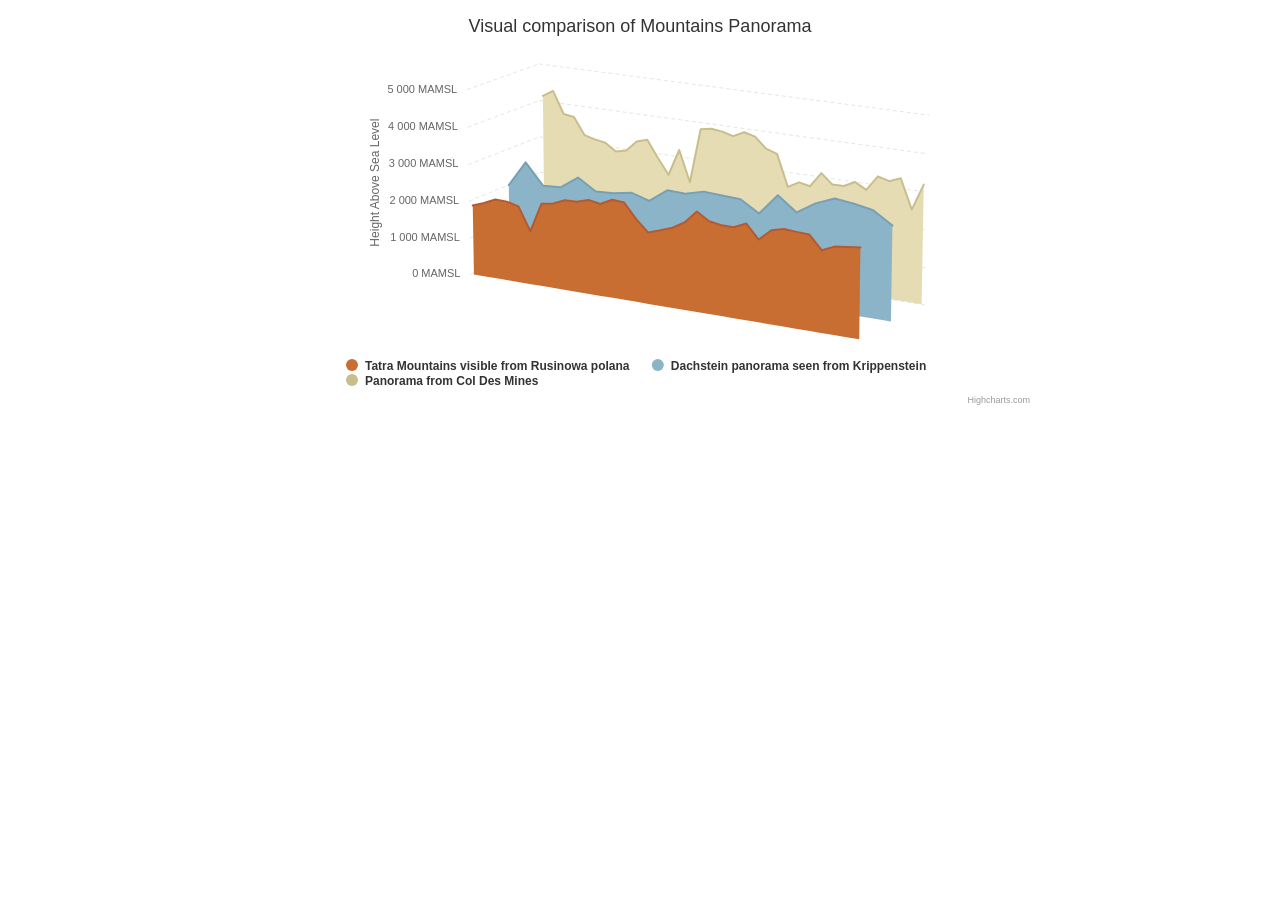
<file: FinalProject_Groupware/src/main/resources/static/Highcharts-10.3.1/examples/3d-area-multiple/index.html>
<!DOCTYPE HTML>
<html>
	<head>
		<meta http-equiv="Content-Type" content="text/html; charset=utf-8">
		<meta name="viewport" content="width=device-width, initial-scale=1">
		<title>Highcharts Example</title>

		<style type="text/css">
#container {
    height: 400px;
    min-width: 310px;
    max-width: 800px;
    margin: 0 auto;
}

		</style>
	</head>
	<body>

<script src="../../code/highcharts.js"></script>
<script src="../../code/highcharts-3d.js"></script>
<script src="../../code/modules/accessibility.js"></script>

<div id="container"></div>


		<script type="text/javascript">
Highcharts.chart('container', {
    chart: {
        type: 'area',
        options3d: {
            enabled: true,
            alpha: 15,
            beta: 30,
            depth: 200
        }
    },
    title: {
        text: 'Visual comparison of Mountains Panorama'
    },
    accessibility: {
        description: 'The chart is showing the shapes of three mountain ranges as three area line series laid out in 3D behind each other.',
        keyboardNavigation: {
            seriesNavigation: {
                mode: 'serialize'
            }
        }
    },
    lang: {
        accessibility: {
            axis: {
                xAxisDescriptionPlural: 'The chart has 3 unlabelled X axes, one for each series.'
            }
        }
    },
    yAxis: {
        title: {
            text: 'Height Above Sea Level',
            x: -40
        },
        labels: {
            format: '{value:,.0f} MAMSL'
        },
        gridLineDashStyle: 'Dash'
    },
    xAxis: [{
        visible: false
    }, {
        visible: false
    }, {
        visible: false
    }],
    plotOptions: {
        area: {
            depth: 100,
            marker: {
                enabled: false
            },
            states: {
                inactive: {
                    enabled: false
                }
            }
        }
    },
    tooltip: {
        valueSuffix: ' MAMSL'
    },
    series: [{
        name: 'Tatra Mountains visible from Rusinowa polana',
        lineColor: 'rgb(180,90,50)',
        color: 'rgb(200,110,50)',
        fillColor: 'rgb(200,110,50)',
        data: [
            ['Murań', 1890],
            ['Nowy Wierch', 2009],
            ['Hawrań', 2152],
            ['Płaczliwa Skała', 2142],
            ['Szalony Wierch', 2061],
            ['Karczmarski Wierch', 1438],
            ['Jagnięcy Szczyt', 2230],
            ['Czerwona Turnia', 2284],
            ['Kołowy Szczyt', 2418],
            ['Czarny Szczyt', 2429],
            ['Baranie Rogi', 2526],
            ['Śnieżny Szczyt', 2465],
            ['Lodowy Szczyt', 2627],
            ['Lodowa Kopa', 2602],
            ['Szeroka Jaworzyńska', 2210],
            ['Horwacki Wierch', 1902],
            ['Spismichałowa Czuba', 2012],
            ['Zielona Czuba', 2130],
            ['Wielicki Szczyt', 2318],
            ['Gerlach', 2655],
            ['Batyżowiecki Szczyt', 2448],
            ['Kaczy Szczyt', 2395],
            ['Zmarzły Szczyt', 2390],
            ['Kończysta', 2538],
            ['Młynarz', 2170],
            ['Ganek', 2462],
            ['Wysoka', 2547],
            ['Ciężki Szczyt', 2520],
            ['Rysy', 2503],
            ['Żabi Mnich', 2146],
            ['Żabi Koń', 2291],
            ['Żabia Turnia Mięguszowiecka', 2335],
            ['Wołowa Turnia', 2373]
        ]
    }, {
        xAxis: 1,
        lineColor: 'rgb(120,160,180)',
        color: 'rgb(140,180,200)',
        fillColor: 'rgb(140,180,200)',
        name: 'Dachstein panorama seen from Krippenstein',
        data: [
            ['Kufstein', 2049],
            ['Hohe Wildstelle', 2746],
            ['Kleiner Miesberg', 2173],
            ['Großer Miesberg', 2202],
            ['Hochstein', 2543],
            ['Lackner Miesberg', 2232],
            ['Wasenspitze', 2257],
            ['Sinabell', 2349],
            ['Feister Scharte', 2198],
            ['Eselstein', 2556],
            ['Landfriedstein', 2536],
            ['Scheichenspitz', 2667],
            ['Schmiedstock', 2634],
            ['Gamsfeldspitze', 2611],
            ['Edelgriess', 2305],
            ['Koppenkarstein', 2863],
            ['Niederer Gjaidstein', 2483],
            ['Hoher Gjaidstein', 2794],
            ['Hoher Dachstein', 2995],
            ['Niederer Dachstein', 2934],
            ['Hohes Kreuz', 2837],
            ['Hoher Ochsenkogel', 2513]
        ]
    }, {
        xAxis: 2,
        lineColor: 'rgb(200, 190, 140)',
        color: 'rgb(200, 190, 140)',
        fillColor: 'rgb(230, 220, 180)',
        name: 'Panorama from Col Des Mines',
        data: [
            ['Combin de la Tsessette', 4141],
            ['Grand Combin de Grafeneire', 4314],
            ['Combin de Corbassière', 3716],
            ['Petit Combin', 3672],
            ['Pointe de Boveire', 3212],
            ['Grand Aget', 3133],
            ['Mont Rogneux', 3084],
            ['Dents du Grand Lé', 2884],
            ['Monts Telliers', 2951],
            ['Grand Golliat', 3238],
            ['Mont Grande Rochère', 3326],
            ['Mont de la Fouly', 2871],
            ['Tête de la Payanne', 2452],
            ['Pointe Allobrogia', 3172],
            ['Six Blanc', 2334],
            ['Mont Dolent', 3820],
            ['Aiguille de Triolet', 3870],
            ['Le Tour Noir', 3836],
            ["Aiguille de l'A Neuve", 3753],
            ["Aiguille d'Argentière", 3900],
            ['Aiguille du Chardonnet', 3824],
            ['Aiguille du Tour', 3540],
            ['Aiguille du Pissoir', 3440],
            ['Le Catogne', 2598],
            ['Pointe de Prosom', 2762],
            ['Pointe Ronde', 2700],
            ['Mont Buet', 3096],
            ['Le Cheval Blanc', 2831],
            ['Pointe de la Finive', 2838],
            ['Pic de Tenneverge', 2985],
            ["Pointe d'Aboillon", 2819],
            ['Tour Sallière', 3220],
            ['Le Dôme', 3138],
            ['Haute Cime', 3257],
            ['Pierre Avoi', 2473],
            ["Cime de l'Est", 3178]
        ]
    }]
});

		</script>
	</body>
</html>
</file>
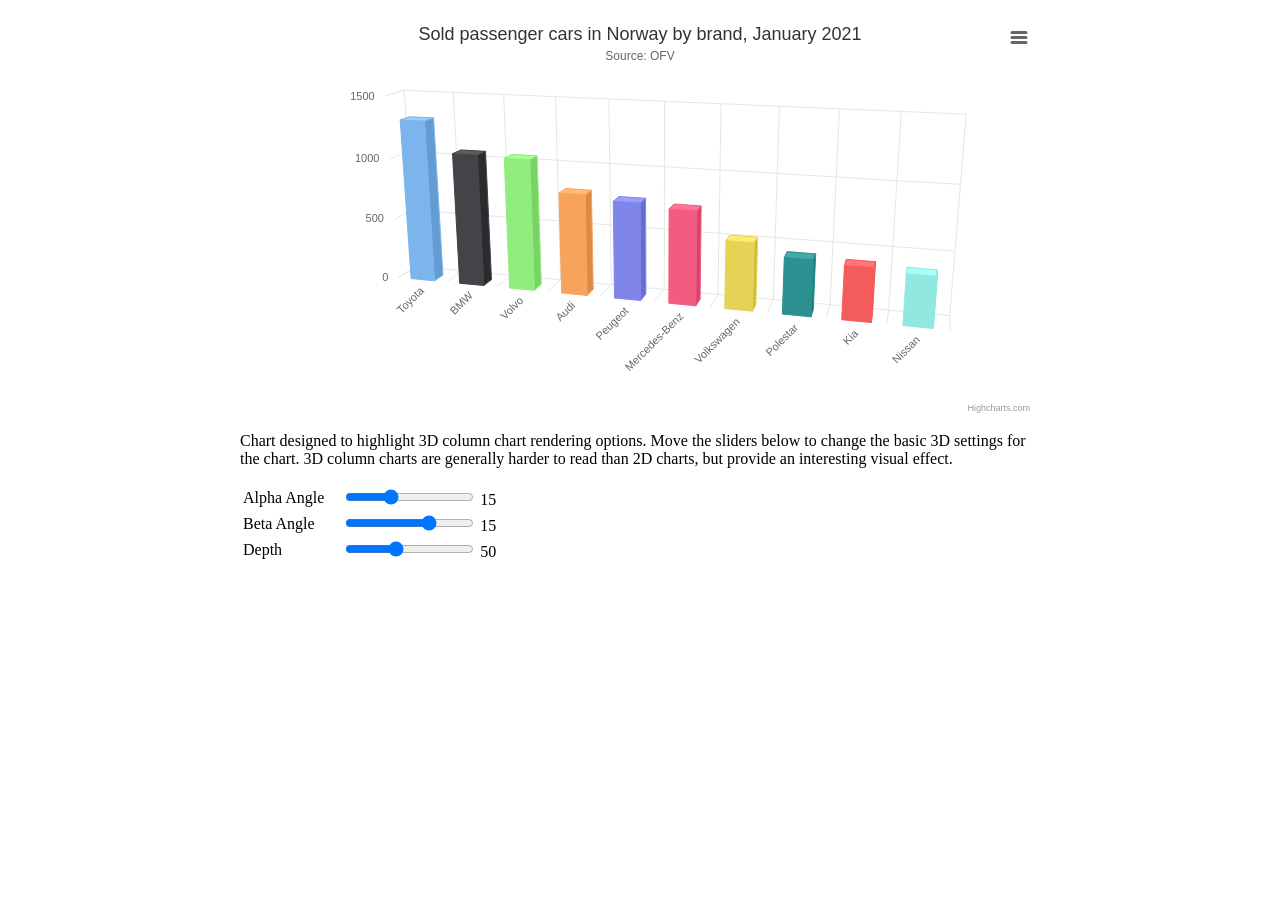
<file: FinalProject_Groupware/src/main/resources/static/Highcharts-10.3.1/examples/3d-column-interactive/index.html>
<!DOCTYPE HTML>
<html>
	<head>
		<meta http-equiv="Content-Type" content="text/html; charset=utf-8">
		<meta name="viewport" content="width=device-width, initial-scale=1">
		<title>Highcharts Example</title>

		<style type="text/css">
#container {
    height: 400px;
}

.highcharts-figure,
.highcharts-data-table table {
    min-width: 310px;
    max-width: 800px;
    margin: 1em auto;
}

#sliders td input[type="range"] {
    display: inline;
}

#sliders td {
    padding-right: 1em;
    white-space: nowrap;
}

		</style>
	</head>
	<body>
<script src="../../code/highcharts.js"></script>
<script src="../../code/highcharts-3d.js"></script>
<script src="../../code/modules/exporting.js"></script>
<script src="../../code/modules/export-data.js"></script>
<script src="../../code/modules/accessibility.js"></script>

<figure class="highcharts-figure">
    <div id="container"></div>
    <p class="highcharts-description">
        Chart designed to highlight 3D column chart rendering options.
        Move the sliders below to change the basic 3D settings for the chart.
        3D column charts are generally harder to read than 2D charts, but provide
        an interesting visual effect.
    </p>
    <div id="sliders">
        <table>
            <tr>
                <td><label for="alpha">Alpha Angle</label></td>
                <td><input id="alpha" type="range" min="0" max="45" value="15"/> <span id="alpha-value" class="value"></span></td>
            </tr>
            <tr>
                <td><label for="beta">Beta Angle</label></td>
                <td><input id="beta" type="range" min="-45" max="45" value="15"/> <span id="beta-value" class="value"></span></td>
            </tr>
            <tr>
                <td><label for="depth">Depth</label></td>
                <td><input id="depth" type="range" min="20" max="100" value="50"/> <span id="depth-value" class="value"></span></td>
            </tr>
        </table>
    </div>
</figure>


		<script type="text/javascript">
// Set up the chart
const chart = new Highcharts.Chart({
    chart: {
        renderTo: 'container',
        type: 'column',
        options3d: {
            enabled: true,
            alpha: 15,
            beta: 15,
            depth: 50,
            viewDistance: 25
        }
    },
    xAxis: {
        categories: ['Toyota', 'BMW', 'Volvo', 'Audi', 'Peugeot', 'Mercedes-Benz',
            'Volkswagen', 'Polestar', 'Kia', 'Nissan']
    },
    yAxis: {
        title: {
            enabled: false
        }
    },
    tooltip: {
        headerFormat: '<b>{point.key}</b><br>',
        pointFormat: 'Cars sold: {point.y}'
    },
    title: {
        text: 'Sold passenger cars in Norway by brand, January 2021'
    },
    subtitle: {
        text: 'Source: ' +
            '<a href="https://ofv.no/registreringsstatistikk"' +
            'target="_blank">OFV</a>'
    },
    legend: {
        enabled: false
    },
    plotOptions: {
        column: {
            depth: 25
        }
    },
    series: [{
        data: [1318, 1073, 1060, 813, 775, 745, 537, 444, 416, 395],
        colorByPoint: true
    }]
});

function showValues() {
    document.getElementById('alpha-value').innerHTML = chart.options.chart.options3d.alpha;
    document.getElementById('beta-value').innerHTML = chart.options.chart.options3d.beta;
    document.getElementById('depth-value').innerHTML = chart.options.chart.options3d.depth;
}

// Activate the sliders
document.querySelectorAll('#sliders input').forEach(input => input.addEventListener('input', e => {
    chart.options.chart.options3d[e.target.id] = parseFloat(e.target.value);
    showValues();
    chart.redraw(false);
}));

showValues();
		</script>
	</body>
</html>
</file>
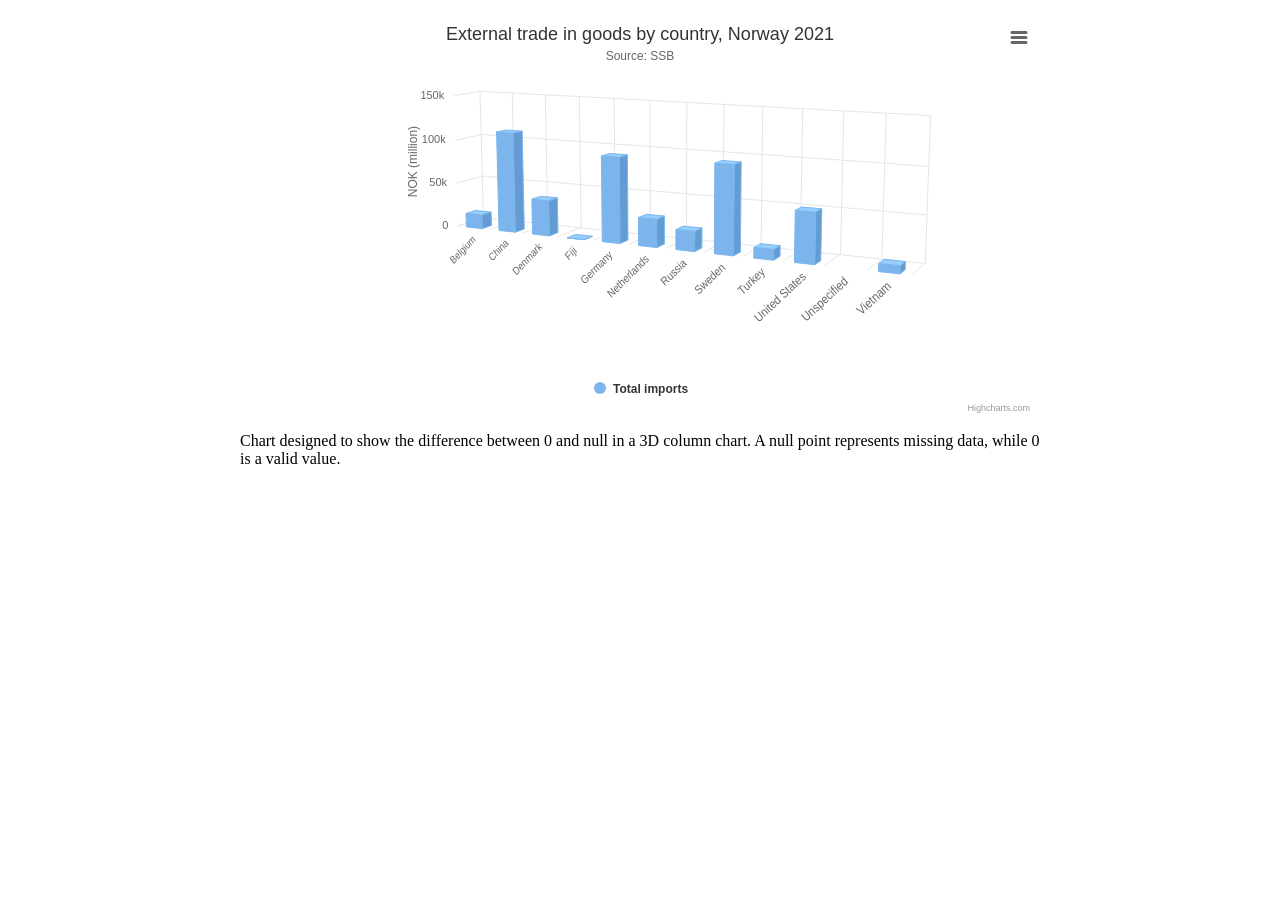
<file: FinalProject_Groupware/src/main/resources/static/Highcharts-10.3.1/examples/3d-column-null-values/index.html>
<!DOCTYPE HTML>
<html>
	<head>
		<meta http-equiv="Content-Type" content="text/html; charset=utf-8">
		<meta name="viewport" content="width=device-width, initial-scale=1">
		<title>Highcharts Example</title>

		<style type="text/css">
#container {
    height: 400px;
}

.highcharts-figure,
.highcharts-data-table table {
    min-width: 310px;
    max-width: 800px;
    margin: 1em auto;
}

.highcharts-data-table table {
    font-family: Verdana, sans-serif;
    border-collapse: collapse;
    border: 1px solid #ebebeb;
    margin: 10px auto;
    text-align: center;
    width: 100%;
    max-width: 500px;
}

.highcharts-data-table caption {
    padding: 1em 0;
    font-size: 1.2em;
    color: #555;
}

.highcharts-data-table th {
    font-weight: 600;
    padding: 0.5em;
}

.highcharts-data-table td,
.highcharts-data-table th,
.highcharts-data-table caption {
    padding: 0.5em;
}

.highcharts-data-table thead tr,
.highcharts-data-table tr:nth-child(even) {
    background: #f8f8f8;
}

.highcharts-data-table tr:hover {
    background: #f1f7ff;
}

		</style>
	</head>
	<body>

<script src="../../code/highcharts.js"></script>
<script src="../../code/highcharts-3d.js"></script>
<script src="../../code/modules/exporting.js"></script>
<script src="../../code/modules/export-data.js"></script>
<script src="../../code/modules/accessibility.js"></script>

<figure class="highcharts-figure">
    <div id="container"></div>
    <p class="highcharts-description">
        Chart designed to show the difference between 0 and null in a 3D column
        chart. A null point represents missing data, while 0 is a valid value.
    </p>
</figure>


		<script type="text/javascript">
Highcharts.chart('container', {
    chart: {
        type: 'column',
        options3d: {
            enabled: true,
            alpha: 10,
            beta: 25,
            depth: 70
        }
    },
    title: {
        text: 'External trade in goods by country, Norway 2021'
    },
    subtitle: {
        text: 'Source: ' +
            '<a href="https://www.ssb.no/en/statbank/table/08804/"' +
            'target="_blank">SSB</a>'
    },
    plotOptions: {
        column: {
            depth: 25
        }
    },
    xAxis: {
        categories: ['Belgium', 'China', 'Denmark', 'Fiji', 'Germany', 'Netherlands', 'Russia',
            'Sweden', 'Turkey', 'United States', 'Unspecified', 'Vietnam'],
        labels: {
            skew3d: true,
            style: {
                fontSize: '16px'
            }
        }
    },
    yAxis: {
        title: {
            text: 'NOK (million)',
            margin: 20
        }
    },
    tooltip: {
        valueSuffix: ' MNOK'
    },
    series: [{
        name: 'Total imports',
        data: [16076, 112688, 39452, 0, 94352,
            30495, 21813, 95908, 11596, 53771, null, 8270]
    }]
});
		</script>
	</body>
</html>
</file>
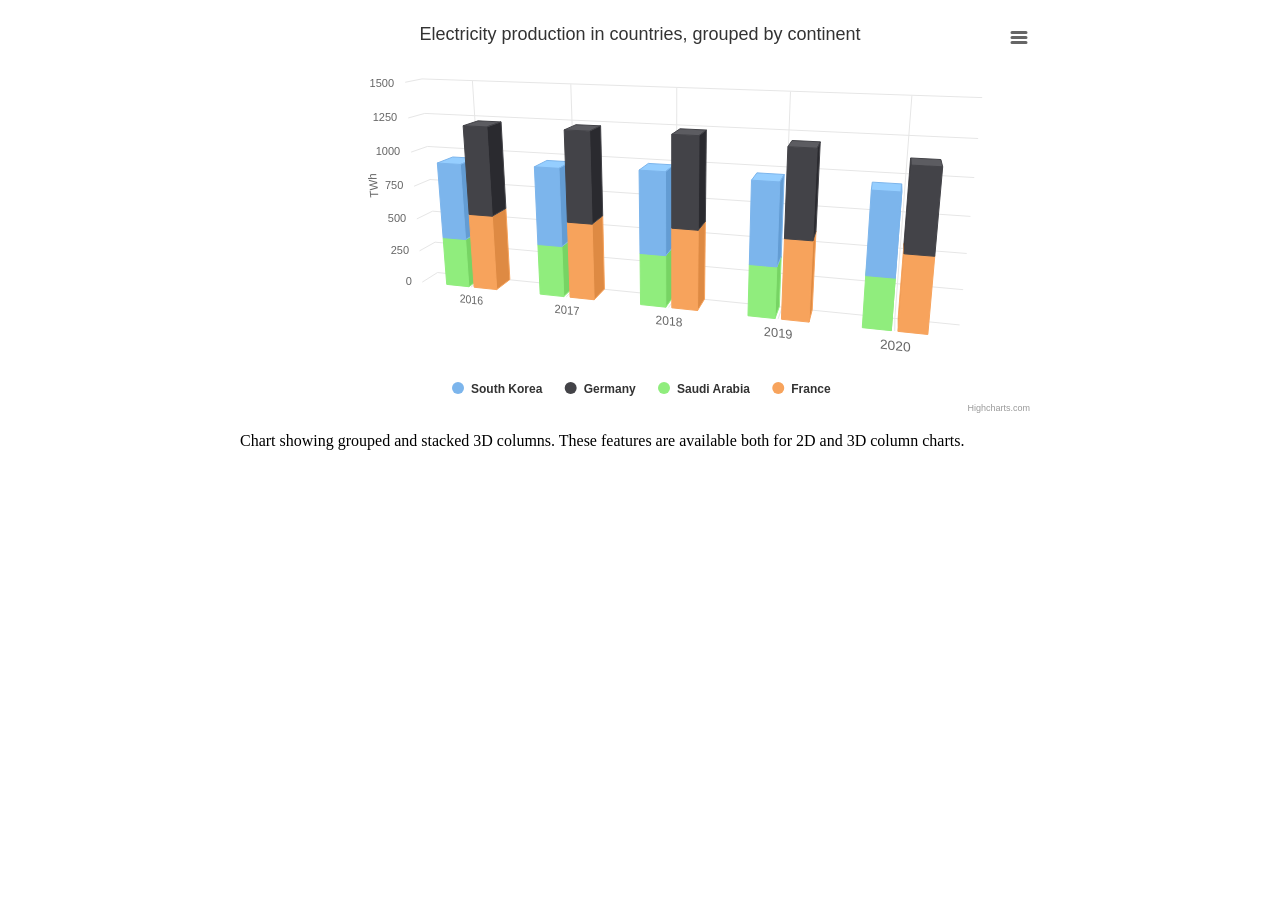
<file: FinalProject_Groupware/src/main/resources/static/Highcharts-10.3.1/examples/3d-column-stacking-grouping/index.html>
<!DOCTYPE HTML>
<html>
	<head>
		<meta http-equiv="Content-Type" content="text/html; charset=utf-8">
		<meta name="viewport" content="width=device-width, initial-scale=1">
		<title>Highcharts Example</title>

		<style type="text/css">
#container {
    height: 400px;
}

.highcharts-figure,
.highcharts-data-table table {
    min-width: 310px;
    max-width: 800px;
    margin: 1em auto;
}

.highcharts-data-table table {
    font-family: Verdana, sans-serif;
    border-collapse: collapse;
    border: 1px solid #ebebeb;
    margin: 10px auto;
    text-align: center;
    width: 100%;
    max-width: 500px;
}

.highcharts-data-table caption {
    padding: 1em 0;
    font-size: 1.2em;
    color: #555;
}

.highcharts-data-table th {
    font-weight: 600;
    padding: 0.5em;
}

.highcharts-data-table td,
.highcharts-data-table th,
.highcharts-data-table caption {
    padding: 0.5em;
}

.highcharts-data-table thead tr,
.highcharts-data-table tr:nth-child(even) {
    background: #f8f8f8;
}

.highcharts-data-table tr:hover {
    background: #f1f7ff;
}

		</style>
	</head>
	<body>

<script src="../../code/highcharts.js"></script>
<script src="../../code/highcharts-3d.js"></script>
<script src="../../code/modules/exporting.js"></script>
<script src="../../code/modules/export-data.js"></script>
<script src="../../code/modules/accessibility.js"></script>

<figure class="highcharts-figure">
    <div id="container"></div>
    <p class="highcharts-description">
        Chart showing grouped and stacked 3D columns. These features are
        available both for 2D and 3D column charts.
    </p>
</figure>


		<script type="text/javascript">
// Data retrieved from https://yearbook.enerdata.net/electricity/world-electricity-production-statistics.html
Highcharts.chart('container', {
    chart: {
        type: 'column',
        options3d: {
            enabled: true,
            alpha: 15,
            beta: 15,
            viewDistance: 25,
            depth: 40
        }
    },

    title: {
        text: ' Electricity production in countries, grouped by continent'
    },

    xAxis: {
        labels: {
            skew3d: true,
            style: {
                fontSize: '16px'
            }
        }
    },

    yAxis: {
        allowDecimals: false,
        min: 0,
        title: {
            text: 'TWh',
            skew3d: true,
            style: {
                fontSize: '16px'
            }
        }
    },

    tooltip: {
        headerFormat: '<b>{point.key}</b><br>',
        pointFormat: '<span style="color:{series.color}">\u25CF</span> {series.name}: {point.y} / {point.stackTotal}'
    },

    plotOptions: {
        series: {
            pointStart: 2016
        },
        column: {
            stacking: 'normal',
            depth: 40
        }
    },

    series: [{
        name: 'South Korea',
        data: [563, 567, 590, 582, 571],
        stack: 'Asia'
    }, {
        name: 'Germany',
        data: [650, 654, 643, 612, 572],
        stack: 'Europe'
    }, {
        name: 'Saudi Arabia',
        data: [368, 378, 378, 367, 363],
        stack: 'Asia'
    }, {
        name: 'France',
        data: [564, 562, 582, 571, 533],
        stack: 'Europe'
    }]
});

		</script>
	</body>
</html>
</file>
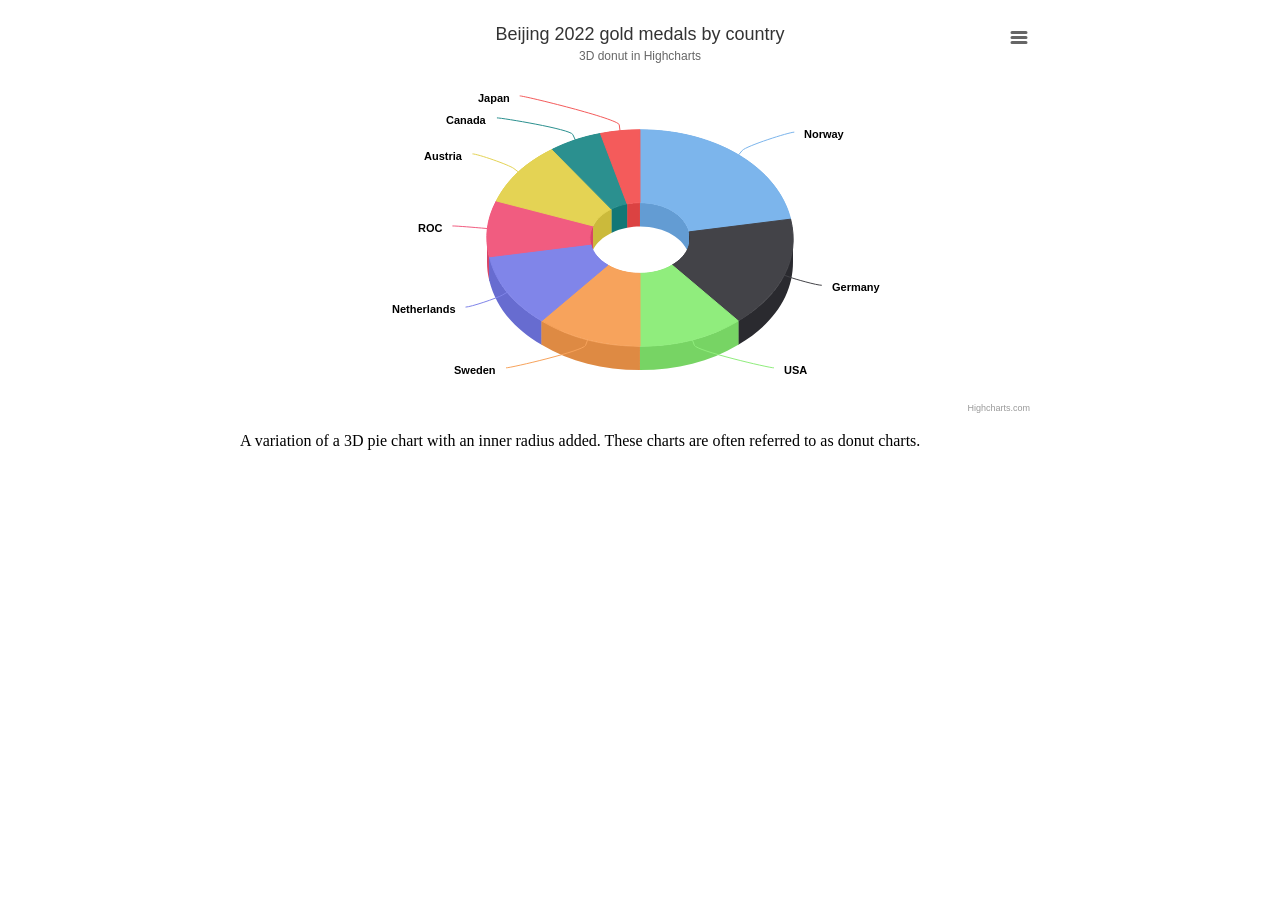
<file: FinalProject_Groupware/src/main/resources/static/Highcharts-10.3.1/examples/3d-pie-donut/index.html>
<!DOCTYPE HTML>
<html>
	<head>
		<meta http-equiv="Content-Type" content="text/html; charset=utf-8">
		<meta name="viewport" content="width=device-width, initial-scale=1">
		<title>Highcharts Example</title>

		<style type="text/css">
#container {
    height: 400px;
}

.highcharts-figure,
.highcharts-data-table table {
    min-width: 310px;
    max-width: 800px;
    margin: 1em auto;
}

.highcharts-data-table table {
    font-family: Verdana, sans-serif;
    border-collapse: collapse;
    border: 1px solid #ebebeb;
    margin: 10px auto;
    text-align: center;
    width: 100%;
    max-width: 500px;
}

.highcharts-data-table caption {
    padding: 1em 0;
    font-size: 1.2em;
    color: #555;
}

.highcharts-data-table th {
    font-weight: 600;
    padding: 0.5em;
}

.highcharts-data-table td,
.highcharts-data-table th,
.highcharts-data-table caption {
    padding: 0.5em;
}

.highcharts-data-table thead tr,
.highcharts-data-table tr:nth-child(even) {
    background: #f8f8f8;
}

.highcharts-data-table tr:hover {
    background: #f1f7ff;
}

		</style>
	</head>
	<body>
<script src="../../code/highcharts.js"></script>
<script src="../../code/highcharts-3d.js"></script>
<script src="../../code/modules/exporting.js"></script>
<script src="../../code/modules/export-data.js"></script>
<script src="../../code/modules/accessibility.js"></script>

<figure class="highcharts-figure">
    <div id="container"></div>
    <p class="highcharts-description">
        A variation of a 3D pie chart with an inner radius added.
        These charts are often referred to as donut charts.
    </p>
</figure>


		<script type="text/javascript">
// Data retrieved from https://olympics.com/en/olympic-games/beijing-2022/medals
Highcharts.chart('container', {
    chart: {
        type: 'pie',
        options3d: {
            enabled: true,
            alpha: 45
        }
    },
    title: {
        text: 'Beijing 2022 gold medals by country'
    },
    subtitle: {
        text: '3D donut in Highcharts'
    },
    plotOptions: {
        pie: {
            innerSize: 100,
            depth: 45
        }
    },
    series: [{
        name: 'Medals',
        data: [
            ['Norway', 16],
            ['Germany', 12],
            ['USA', 8],
            ['Sweden', 8],
            ['Netherlands', 8],
            ['ROC', 6],
            ['Austria', 7],
            ['Canada', 4],
            ['Japan', 3]

        ]
    }]
});

		</script>
	</body>
</html>
</file>
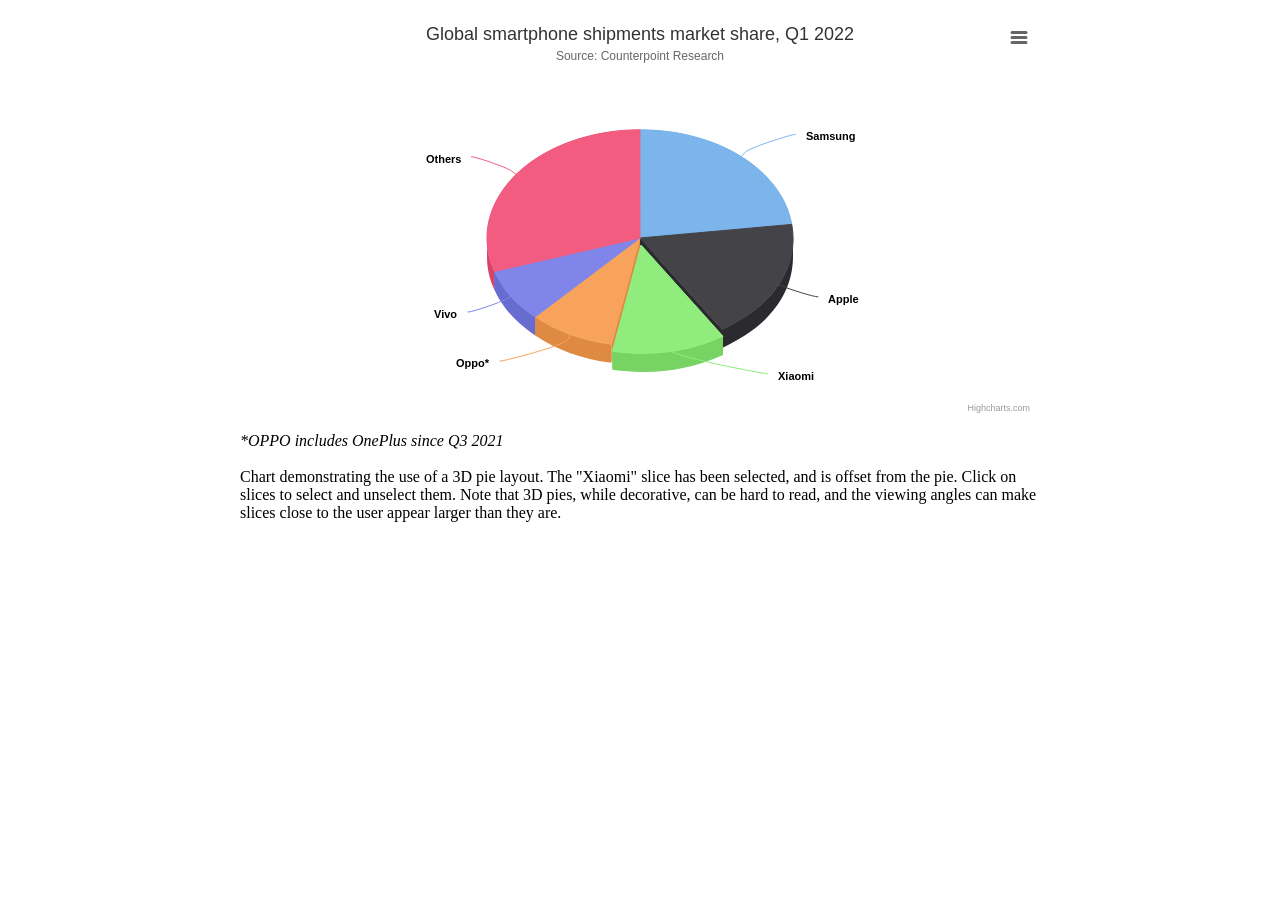
<file: FinalProject_Groupware/src/main/resources/static/Highcharts-10.3.1/examples/3d-pie/index.html>
<!DOCTYPE HTML>
<html>
	<head>
		<meta http-equiv="Content-Type" content="text/html; charset=utf-8">
		<meta name="viewport" content="width=device-width, initial-scale=1">
		<title>Highcharts Example</title>

		<style type="text/css">
#container {
    height: 400px;
}

.highcharts-figure,
.highcharts-data-table table {
    min-width: 310px;
    max-width: 800px;
    margin: 1em auto;
}

.highcharts-data-table table {
    font-family: Verdana, sans-serif;
    border-collapse: collapse;
    border: 1px solid #ebebeb;
    margin: 10px auto;
    text-align: center;
    width: 100%;
    max-width: 500px;
}

.highcharts-data-table caption {
    padding: 1em 0;
    font-size: 1.2em;
    color: #555;
}

.highcharts-data-table th {
    font-weight: 600;
    padding: 0.5em;
}

.highcharts-data-table td,
.highcharts-data-table th,
.highcharts-data-table caption {
    padding: 0.5em;
}

.highcharts-data-table thead tr,
.highcharts-data-table tr:nth-child(even) {
    background: #f8f8f8;
}

.highcharts-data-table tr:hover {
    background: #f1f7ff;
}

		</style>
	</head>
	<body>
<script src="../../code/highcharts.js"></script>
<script src="../../code/highcharts-3d.js"></script>
<script src="../../code/modules/exporting.js"></script>
<script src="../../code/modules/export-data.js"></script>
<script src="../../code/modules/accessibility.js"></script>

<figure class="highcharts-figure">
    <div id="container"></div>
    <p class="highcharts-description">
        <i>*OPPO includes OnePlus since Q3 2021</i><br><br>
        Chart demonstrating the use of a 3D pie layout.
        The "Xiaomi" slice has been selected, and is offset from the pie.
        Click on slices to select and unselect them.
        Note that 3D pies, while decorative, can be hard to read, and the
        viewing angles can make slices close to the user appear larger than they
        are.
    </p>
</figure>


		<script type="text/javascript">
Highcharts.chart('container', {
    chart: {
        type: 'pie',
        options3d: {
            enabled: true,
            alpha: 45,
            beta: 0
        }
    },
    title: {
        text: 'Global smartphone shipments market share, Q1 2022'
    },
    subtitle: {
        text: 'Source: ' +
            '<a href="https://www.counterpointresearch.com/global-smartphone-share/"' +
            'target="_blank">Counterpoint Research</a>'
    },
    accessibility: {
        point: {
            valueSuffix: '%'
        }
    },
    tooltip: {
        pointFormat: '{series.name}: <b>{point.percentage:.1f}%</b>'
    },
    plotOptions: {
        pie: {
            allowPointSelect: true,
            cursor: 'pointer',
            depth: 35,
            dataLabels: {
                enabled: true,
                format: '{point.name}'
            }
        }
    },
    series: [{
        type: 'pie',
        name: 'Share',
        data: [
            ['Samsung', 23],
            ['Apple', 18],
            {
                name: 'Xiaomi',
                y: 12,
                sliced: true,
                selected: true
            },
            ['Oppo*', 9],
            ['Vivo', 8],
            ['Others', 30]
        ]
    }]
});
		</script>
	</body>
</html>
</file>
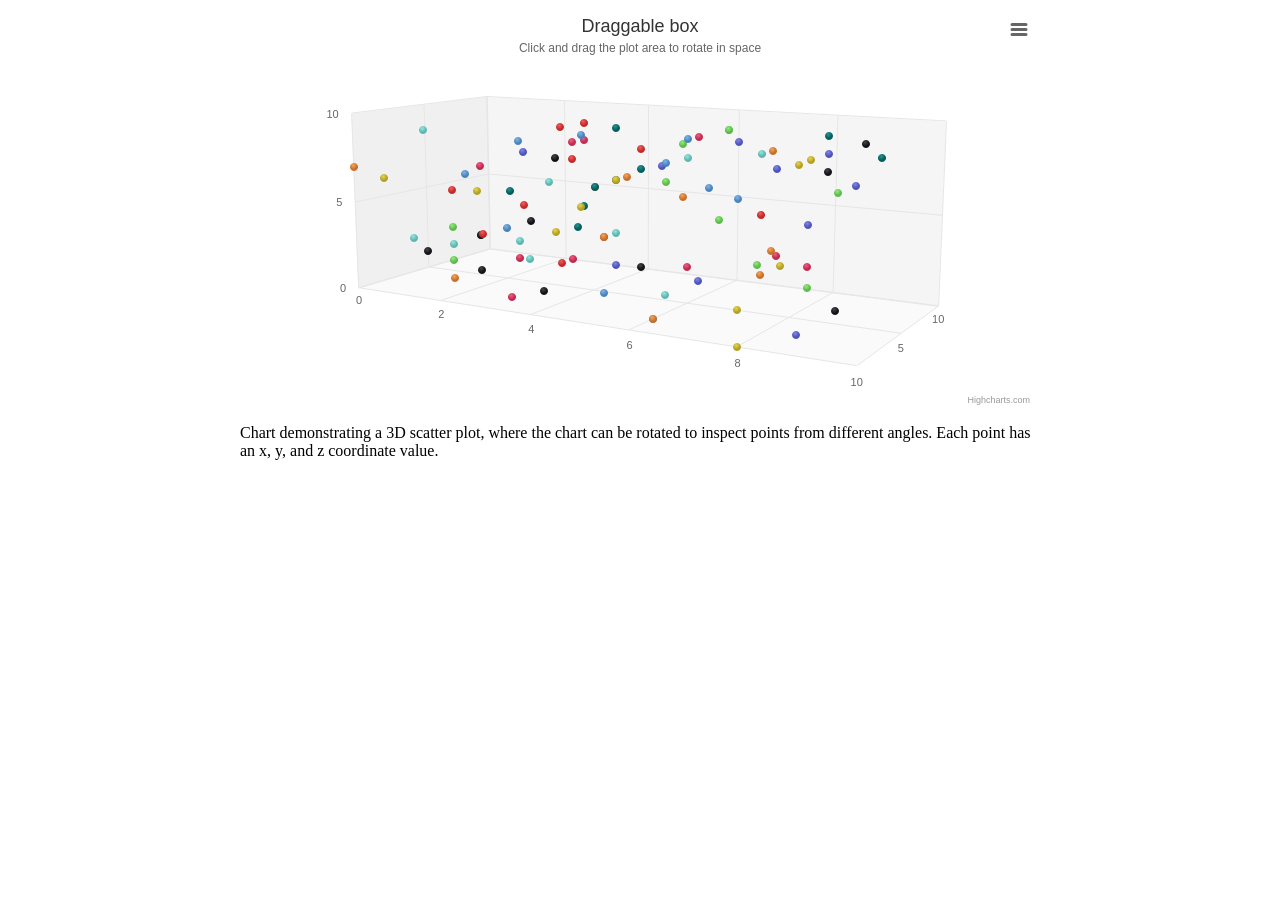
<file: FinalProject_Groupware/src/main/resources/static/Highcharts-10.3.1/examples/3d-scatter-draggable/index.html>
<!DOCTYPE HTML>
<html>
	<head>
		<meta http-equiv="Content-Type" content="text/html; charset=utf-8">
		<meta name="viewport" content="width=device-width, initial-scale=1">
		<title>Highcharts Example</title>

		<style type="text/css">
.highcharts-figure,
.highcharts-data-table table {
    min-width: 310px;
    max-width: 800px;
    margin: 0 auto;
}

#container {
    height: 400px;
}

.highcharts-data-table table {
    font-family: Verdana, sans-serif;
    border-collapse: collapse;
    border: 1px solid #ebebeb;
    margin: 10px auto;
    text-align: center;
    width: 100%;
    max-width: 500px;
}

.highcharts-data-table caption {
    padding: 1em 0;
    font-size: 1.2em;
    color: #555;
}

.highcharts-data-table th {
    font-weight: 600;
    padding: 0.5em;
}

.highcharts-data-table td,
.highcharts-data-table th,
.highcharts-data-table caption {
    padding: 0.5em;
}

.highcharts-data-table thead tr,
.highcharts-data-table tr:nth-child(even) {
    background: #f8f8f8;
}

.highcharts-data-table tr:hover {
    background: #f1f7ff;
}

		</style>
	</head>
	<body>
<script src="../../code/highcharts.js"></script>
<script src="../../code/highcharts-3d.js"></script>
<script src="../../code/modules/exporting.js"></script>
<script src="../../code/modules/export-data.js"></script>
<script src="../../code/modules/accessibility.js"></script>

<figure class="highcharts-figure">
    <div id="container"></div>
    <p class="highcharts-description">
        Chart demonstrating a 3D scatter plot, where the chart can be rotated to
        inspect points from different angles. Each point has an x, y, and z
        coordinate value.
    </p>
</figure>


		<script type="text/javascript">
// Give the points a 3D feel by adding a radial gradient
Highcharts.setOptions({
    colors: Highcharts.getOptions().colors.map(function (color) {
        return {
            radialGradient: {
                cx: 0.4,
                cy: 0.3,
                r: 0.5
            },
            stops: [
                [0, color],
                [1, Highcharts.color(color).brighten(-0.2).get('rgb')]
            ]
        };
    })
});

// Set up the chart
var chart = new Highcharts.Chart({
    chart: {
        renderTo: 'container',
        margin: 100,
        type: 'scatter3d',
        animation: false,
        options3d: {
            enabled: true,
            alpha: 10,
            beta: 30,
            depth: 250,
            viewDistance: 5,
            fitToPlot: false,
            frame: {
                bottom: { size: 1, color: 'rgba(0,0,0,0.02)' },
                back: { size: 1, color: 'rgba(0,0,0,0.04)' },
                side: { size: 1, color: 'rgba(0,0,0,0.06)' }
            }
        }
    },
    title: {
        text: 'Draggable box'
    },
    subtitle: {
        text: 'Click and drag the plot area to rotate in space'
    },
    plotOptions: {
        scatter: {
            width: 10,
            height: 10,
            depth: 10
        }
    },
    yAxis: {
        min: 0,
        max: 10,
        title: null
    },
    xAxis: {
        min: 0,
        max: 10,
        gridLineWidth: 1
    },
    zAxis: {
        min: 0,
        max: 10,
        showFirstLabel: false
    },
    legend: {
        enabled: false
    },
    series: [{
        name: 'Data',
        colorByPoint: true,
        accessibility: {
            exposeAsGroupOnly: true
        },
        data: [
            [1, 6, 5], [8, 7, 9], [1, 3, 4], [4, 6, 8], [5, 7, 7], [6, 9, 6],
            [7, 0, 5], [2, 3, 3], [3, 9, 8], [3, 6, 5], [4, 9, 4], [2, 3, 3],
            [6, 9, 9], [0, 7, 0], [7, 7, 9], [7, 2, 9], [0, 6, 2], [4, 6, 7],
            [3, 7, 7], [0, 1, 7], [2, 8, 6], [2, 3, 7], [6, 4, 8], [3, 5, 9],
            [7, 9, 5], [3, 1, 7], [4, 4, 2], [3, 6, 2], [3, 1, 6], [6, 8, 5],
            [6, 6, 7], [4, 1, 1], [7, 2, 7], [7, 7, 0], [8, 8, 9], [9, 4, 1],
            [8, 3, 4], [9, 8, 9], [3, 5, 3], [0, 2, 4], [6, 0, 2], [2, 1, 3],
            [5, 8, 9], [2, 1, 1], [9, 7, 6], [3, 0, 2], [9, 9, 0], [3, 4, 8],
            [2, 6, 1], [8, 9, 2], [7, 6, 5], [6, 3, 1], [9, 3, 1], [8, 9, 3],
            [9, 1, 0], [3, 8, 7], [8, 0, 0], [4, 9, 7], [8, 6, 2], [4, 3, 0],
            [2, 3, 5], [9, 1, 4], [1, 1, 4], [6, 0, 2], [6, 1, 6], [3, 8, 8],
            [8, 8, 7], [5, 5, 0], [3, 9, 6], [5, 4, 3], [6, 8, 3], [0, 1, 5],
            [6, 7, 3], [8, 3, 2], [3, 8, 3], [2, 1, 6], [4, 6, 7], [8, 9, 9],
            [5, 4, 2], [6, 1, 3], [6, 9, 5], [4, 8, 2], [9, 7, 4], [5, 4, 2],
            [9, 6, 1], [2, 7, 3], [4, 5, 4], [6, 8, 1], [3, 4, 0], [2, 2, 6],
            [5, 1, 2], [9, 9, 7], [6, 9, 9], [8, 4, 3], [4, 1, 7], [6, 2, 5],
            [0, 4, 9], [3, 5, 9], [6, 9, 1], [1, 9, 2]]
    }]
});


// Add mouse and touch events for rotation
(function (H) {
    function dragStart(eStart) {
        eStart = chart.pointer.normalize(eStart);

        var posX = eStart.chartX,
            posY = eStart.chartY,
            alpha = chart.options.chart.options3d.alpha,
            beta = chart.options.chart.options3d.beta,
            sensitivity = 5,  // lower is more sensitive
            handlers = [];

        function drag(e) {
            // Get e.chartX and e.chartY
            e = chart.pointer.normalize(e);

            chart.update({
                chart: {
                    options3d: {
                        alpha: alpha + (e.chartY - posY) / sensitivity,
                        beta: beta + (posX - e.chartX) / sensitivity
                    }
                }
            }, undefined, undefined, false);
        }

        function unbindAll() {
            handlers.forEach(function (unbind) {
                if (unbind) {
                    unbind();
                }
            });
            handlers.length = 0;
        }

        handlers.push(H.addEvent(document, 'mousemove', drag));
        handlers.push(H.addEvent(document, 'touchmove', drag));


        handlers.push(H.addEvent(document, 'mouseup', unbindAll));
        handlers.push(H.addEvent(document, 'touchend', unbindAll));
    }
    H.addEvent(chart.container, 'mousedown', dragStart);
    H.addEvent(chart.container, 'touchstart', dragStart);
}(Highcharts));

		</script>
	</body>
</html>
</file>
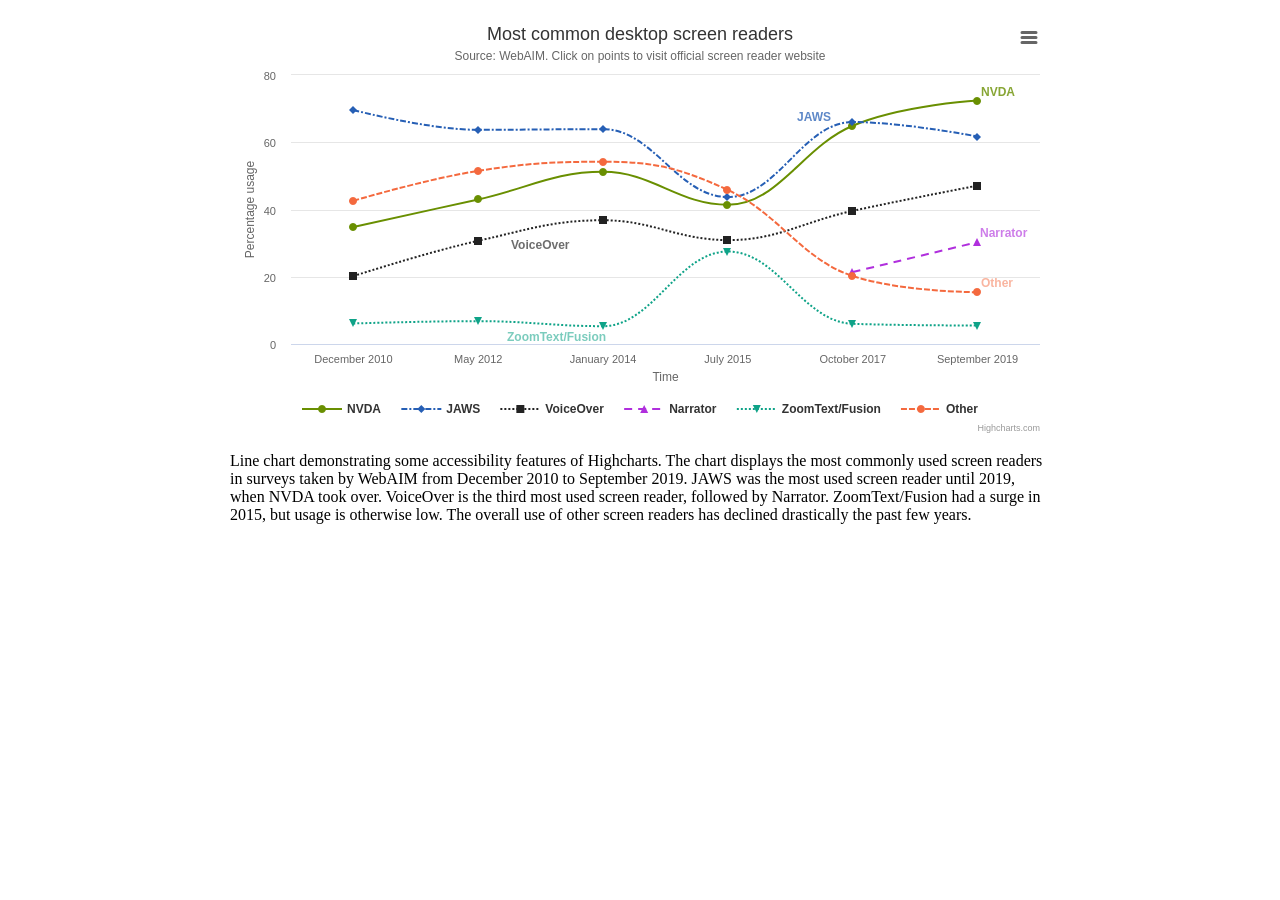
<file: FinalProject_Groupware/src/main/resources/static/Highcharts-10.3.1/examples/accessible-line/index.html>
<!DOCTYPE HTML>
<html>
	<head>
		<meta http-equiv="Content-Type" content="text/html; charset=utf-8">
		<meta name="viewport" content="width=device-width, initial-scale=1">
		<title>Highcharts Example</title>

		<style type="text/css">
#container {
    height: 420px;
}

.highcharts-figure,
.highcharts-data-table table {
    min-width: 360px;
    max-width: 820px;
    margin: 1em auto;
}

.highcharts-data-table table {
    font-family: Verdana, sans-serif;
    border-collapse: collapse;
    border: 1px solid #ebebeb;
    margin: 10px auto;
    text-align: center;
    width: 100%;
    max-width: 500px;
}

.highcharts-data-table caption {
    padding: 1em 0;
    font-size: 1.2em;
    color: #555;
}

.highcharts-data-table th {
    font-weight: 600;
    padding: 0.5em;
}

.highcharts-data-table td,
.highcharts-data-table th,
.highcharts-data-table caption {
    padding: 0.5em;
}

.highcharts-data-table thead tr,
.highcharts-data-table tr:nth-child(even) {
    background: #f8f8f8;
}

.highcharts-data-table tr:hover {
    background: #f1f7ff;
}

		</style>
	</head>
	<body>
<script src="../../code/highcharts.js"></script>
<script src="../../code/modules/series-label.js"></script>
<script src="../../code/modules/exporting.js"></script>
<script src="../../code/modules/export-data.js"></script>
<script src="../../code/modules/accessibility.js"></script>
<script src="../../code/themes/high-contrast-light.js"></script>

<figure class="highcharts-figure">
    <div id="container"></div>
    <p class="highcharts-description">Line chart demonstrating some accessibility features of Highcharts. The chart displays the most commonly used screen readers in surveys taken by WebAIM from December 2010 to September 2019. JAWS was the most used screen reader until 2019, when NVDA took over. VoiceOver is the third most used screen reader, followed by Narrator. ZoomText/Fusion had a surge in 2015, but usage is otherwise low. The overall use of other screen readers has declined drastically the past few years.</p>
</figure>



		<script type="text/javascript">
var colors = Highcharts.getOptions().colors;

Highcharts.chart('container', {
    chart: {
        type: 'spline'
    },

    legend: {
        symbolWidth: 40
    },

    title: {
        text: 'Most common desktop screen readers'
    },

    subtitle: {
        text: 'Source: WebAIM. Click on points to visit official screen reader website'
    },

    yAxis: {
        title: {
            text: 'Percentage usage'
        },
        accessibility: {
            description: 'Percentage usage'
        }
    },

    xAxis: {
        title: {
            text: 'Time'
        },
        accessibility: {
            description: 'Time from December 2010 to September 2019'
        },
        categories: ['December 2010', 'May 2012', 'January 2014', 'July 2015', 'October 2017', 'September 2019']
    },

    tooltip: {
        valueSuffix: '%'
    },

    plotOptions: {
        series: {
            point: {
                events: {
                    click: function () {
                        window.location.href = this.series.options.website;
                    }
                }
            },
            cursor: 'pointer'
        }
    },

    series: [
        {
            name: 'NVDA',
            data: [34.8, 43.0, 51.2, 41.4, 64.9, 72.4],
            website: 'https://www.nvaccess.org',
            color: colors[2],
            accessibility: {
                description: 'This is the most used screen reader in 2019.'
            }
        }, {
            name: 'JAWS',
            data: [69.6, 63.7, 63.9, 43.7, 66.0, 61.7],
            website: 'https://www.freedomscientific.com/Products/Blindness/JAWS',
            dashStyle: 'ShortDashDot',
            color: colors[0]
        }, {
            name: 'VoiceOver',
            data: [20.2, 30.7, 36.8, 30.9, 39.6, 47.1],
            website: 'http://www.apple.com/accessibility/osx/voiceover',
            dashStyle: 'ShortDot',
            color: colors[1]
        }, {
            name: 'Narrator',
            data: [null, null, null, null, 21.4, 30.3],
            website: 'https://support.microsoft.com/en-us/help/22798/windows-10-complete-guide-to-narrator',
            dashStyle: 'Dash',
            color: colors[9]
        }, {
            name: 'ZoomText/Fusion',
            data: [6.1, 6.8, 5.3, 27.5, 6.0, 5.5],
            website: 'http://www.zoomtext.com/products/zoomtext-magnifierreader',
            dashStyle: 'ShortDot',
            color: colors[5]
        }, {
            name: 'Other',
            data: [42.6, 51.5, 54.2, 45.8, 20.2, 15.4],
            website: 'http://www.disabled-world.com/assistivedevices/computer/screen-readers.php',
            dashStyle: 'ShortDash',
            color: colors[3]
        }
    ],

    responsive: {
        rules: [{
            condition: {
                maxWidth: 550
            },
            chartOptions: {
                chart: {
                    spacingLeft: 3,
                    spacingRight: 3
                },
                legend: {
                    itemWidth: 150
                },
                xAxis: {
                    categories: ['Dec. 2010', 'May 2012', 'Jan. 2014', 'July 2015', 'Oct. 2017', 'Sep. 2019'],
                    title: ''
                },
                yAxis: {
                    visible: false
                }
            }
        }]
    }
});

		</script>
	</body>
</html>
</file>
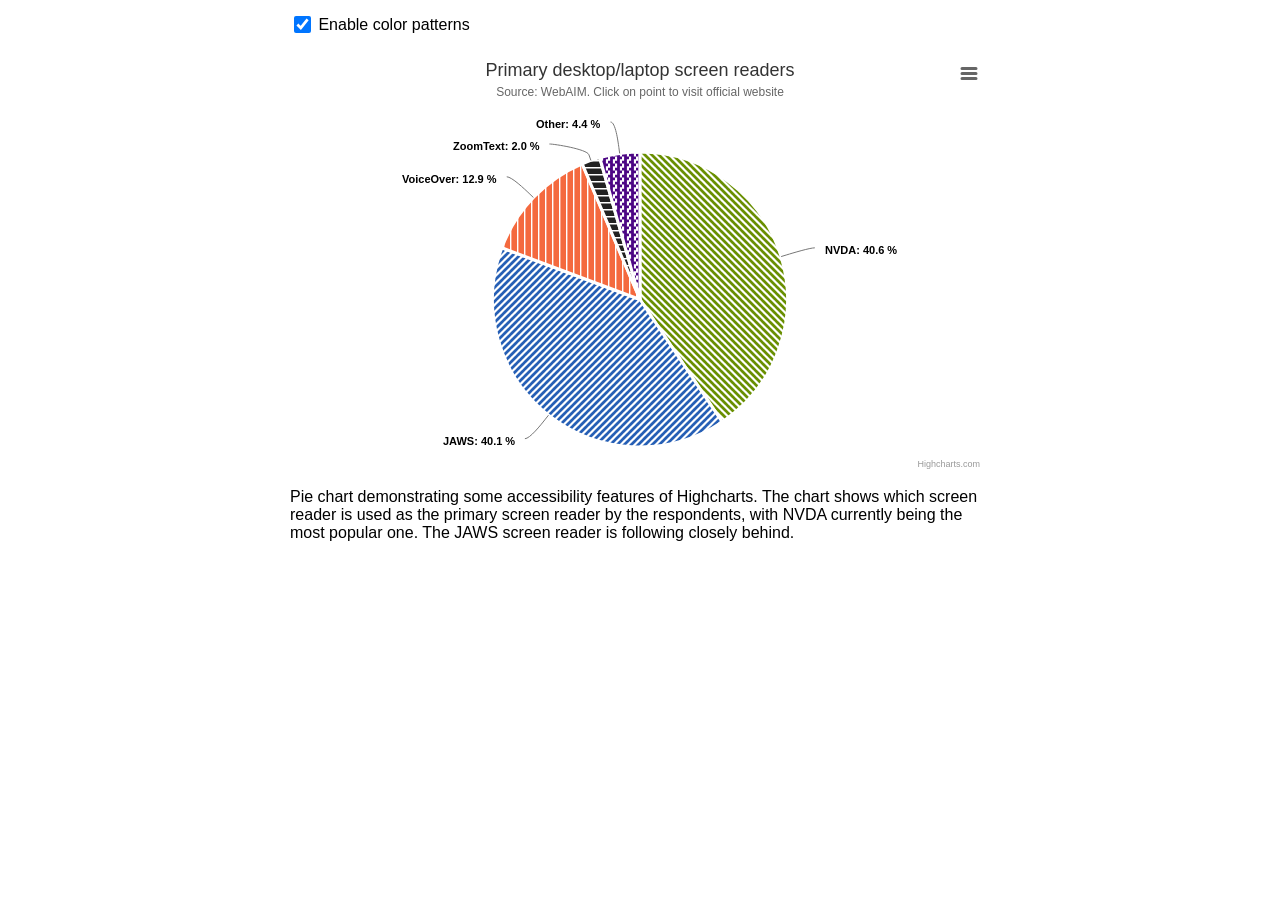
<file: FinalProject_Groupware/src/main/resources/static/Highcharts-10.3.1/examples/accessible-pie/index.html>
<!DOCTYPE HTML>
<html>
	<head>
		<meta http-equiv="Content-Type" content="text/html; charset=utf-8">
		<meta name="viewport" content="width=device-width, initial-scale=1">
		<title>Highcharts Example</title>

		<style type="text/css">
#patterns-enabled {
    width: 17px;
    height: 17px;
    vertical-align: middle;
    margin-top: 0;
    cursor: pointer;
}

#patterns-enabled-label {
    cursor: pointer;
}

#container {
    height: 420px;
}

#chart-wrap {
    min-width: 350px;
    max-width: 700px;
    margin: 1em auto;
    font-family: sans-serif;
}

.highcharts-figure,
.highcharts-data-table table {
    margin: 1em auto;
}

.highcharts-data-table table {
    font-family: Verdana, sans-serif;
    border-collapse: collapse;
    border: 1px solid #ebebeb;
    margin: 10px auto;
    text-align: center;
    width: 100%;
    max-width: 500px;
}

.highcharts-data-table caption {
    padding: 1em 0;
    font-size: 1.2em;
    color: #555;
}

.highcharts-data-table th {
    font-weight: 600;
    padding: 0.5em;
}

.highcharts-data-table td,
.highcharts-data-table th,
.highcharts-data-table caption {
    padding: 0.5em;
}

.highcharts-data-table thead tr,
.highcharts-data-table tr:nth-child(even) {
    background: #f8f8f8;
}

.highcharts-data-table tr:hover {
    background: #f1f7ff;
}

		</style>
	</head>
	<body>
<script src="../../code/highcharts.js"></script>
<script src="../../code/modules/exporting.js"></script>
<script src="../../code/modules/export-data.js"></script>
<script src="../../code/modules/accessibility.js"></script>
<script src="../../code/modules/pattern-fill.js"></script>
<script src="../../code/themes/high-contrast-light.js"></script>

<div id="chart-wrap">
    <label id="patterns-enabled-label">
      <input type="checkbox" id="patterns-enabled" checked>
      Enable color patterns
    </label>

    <figure class="highcharts-figure">
        <div id="container"></div>
        <p class="highcharts-description">
            Pie chart demonstrating some accessibility features of Highcharts.
            The chart shows which screen reader is used as the primary screen reader
            by the respondents, with NVDA currently being the most popular one.
            The JAWS screen reader is following closely behind.
        </p>
    </figure>
</div>



		<script type="text/javascript">
var clrs = Highcharts.getOptions().colors;
var pieColors = [clrs[2], clrs[0], clrs[3], clrs[1], clrs[4]];

// Get a default pattern, but using the pieColors above.
// The i-argument refers to which default pattern to use
function getPattern(i) {
    return {
        pattern: Highcharts.merge(Highcharts.patterns[i], {
            color: pieColors[i]
        })
    };
}

// Get 5 patterns
var patterns = [0, 1, 2, 3, 4].map(getPattern);

var chart = Highcharts.chart('container', {
    chart: {
        type: 'pie'
    },

    title: {
        text: 'Primary desktop/laptop screen readers'
    },

    subtitle: {
        text: 'Source: WebAIM. Click on point to visit official website'
    },

    colors: patterns,

    tooltip: {
        valueSuffix: '%',
        borderColor: '#8ae'
    },

    plotOptions: {
        series: {
            dataLabels: {
                enabled: true,
                connectorColor: '#777',
                format: '<b>{point.name}</b>: {point.percentage:.1f} %'
            },
            point: {
                events: {
                    click: function () {
                        window.location.href = this.website;
                    }
                }
            },
            cursor: 'pointer',
            borderWidth: 3
        }
    },

    series: [{
        name: 'Screen reader usage',
        data: [{
            name: 'NVDA',
            y: 40.6,
            website: 'https://www.nvaccess.org',
            accessibility: {
                description: 'This is the most used desktop screen reader'
            }
        }, {
            name: 'JAWS',
            y: 40.1,
            website: 'https://www.freedomscientific.com/Products/Blindness/JAWS'
        }, {
            name: 'VoiceOver',
            y: 12.9,
            website: 'http://www.apple.com/accessibility/osx/voiceover'
        }, {
            name: 'ZoomText',
            y: 2,
            website: 'http://www.zoomtext.com/products/zoomtext-magnifierreader'
        }, {
            name: 'Other',
            y: 4.4,
            website: 'http://www.disabled-world.com/assistivedevices/computer/screen-readers.php'
        }]
    }],

    responsive: {
        rules: [{
            condition: {
                maxWidth: 500
            },
            chartOptions: {
                plotOptions: {
                    series: {
                        dataLabels: {
                            format: '<b>{point.name}</b>'
                        }
                    }
                }
            }
        }]
    }
});

// Toggle patterns enabled
document.getElementById('patterns-enabled').onclick = function () {
    chart.update({
        colors: this.checked ? patterns : pieColors
    });
};

		</script>
	</body>
</html>
</file>
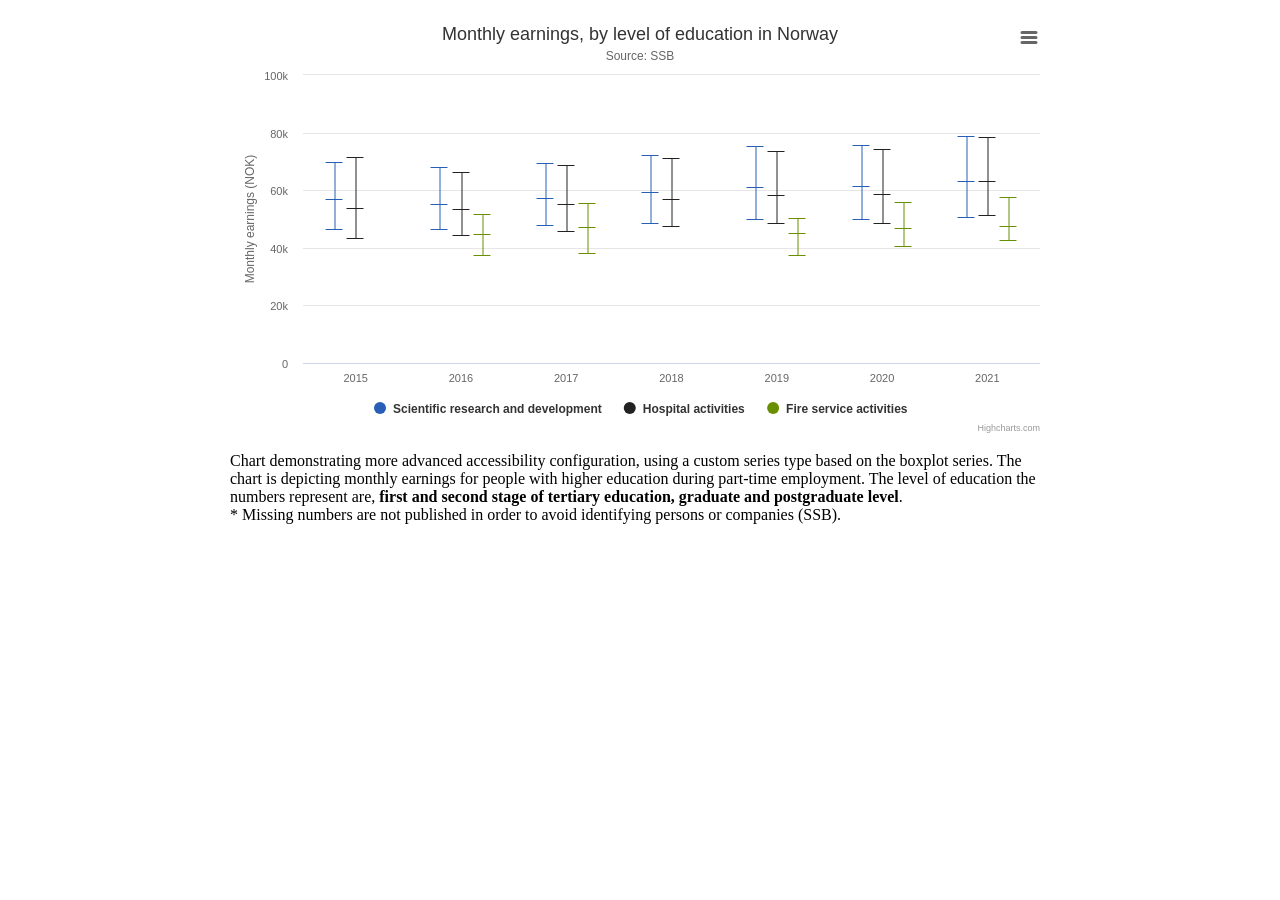
<file: FinalProject_Groupware/src/main/resources/static/Highcharts-10.3.1/examples/advanced-accessible/index.html>
<!DOCTYPE HTML>
<html>
	<head>
		<meta http-equiv="Content-Type" content="text/html; charset=utf-8">
		<meta name="viewport" content="width=device-width, initial-scale=1">
		<title>Highcharts Example</title>

		<style type="text/css">
#container {
    height: 420px;
}

.highcharts-figure,
.highcharts-data-table table {
    min-width: 360px;
    max-width: 820px;
    margin: 1em auto;
}

.highcharts-data-table table {
    font-family: Verdana, sans-serif;
    border-collapse: collapse;
    border: 1px solid #ebebeb;
    margin: 10px auto;
    text-align: center;
    width: 100%;
    max-width: 500px;
}

.highcharts-data-table caption {
    padding: 1em 0;
    font-size: 1.2em;
    color: #555;
}

.highcharts-data-table th {
    font-weight: 600;
    padding: 0.5em;
}

.highcharts-data-table td,
.highcharts-data-table th,
.highcharts-data-table caption {
    padding: 0.5em;
}

.highcharts-data-table thead tr,
.highcharts-data-table tr:nth-child(even) {
    background: #f8f8f8;
}

.highcharts-data-table tr:hover {
    background: #f1f7ff;
}

		</style>
	</head>
	<body>
<script src="../../code/highcharts.js"></script>
<script src="../../code/highcharts-more.js"></script>
<script src="../../code/modules/exporting.js"></script>
<script src="../../code/modules/export-data.js"></script>
<script src="../../code/modules/accessibility.js"></script>
<script src="../../code/themes/high-contrast-light.js"></script>

<figure class="highcharts-figure">
    <div id="container"></div>
    <p class="highcharts-description">
        Chart demonstrating more advanced accessibility configuration, using
        a custom series type based on the boxplot series.
        The chart is depicting monthly earnings for people with higher education
        during part-time employment. The level of education the numbers represent are,
        <b>first and second stage of tertiary education, graduate and postgraduate level</b>.
        <br>* Missing numbers are not published in order to avoid identifying persons or
        companies (SSB).
    </p>
</figure>



		<script type="text/javascript">
// Define custom series type for displaying low/med/high values using boxplot as a base
Highcharts.seriesType('lowmedhigh', 'boxplot', {
    keys: ['low', 'median', 'high'],
    tooltip: {
        pointFormat: '<span style="color:{point.color}">\u25CF</span> {series.name}: ' +
            'Low <b>{point.low} NOK</b> - Median <b>{point.median} NOK</b> - High <b>{point.high} NOK</b><br/>'
    }
}, {
    // Change point shape to a line with three crossing lines for low/median/high
    // Stroke width is hardcoded to 1 for simplicity
    drawPoints: function () {
        var series = this;
        this.points.forEach(function (point) {
            var graphic = point.graphic,
                verb = graphic ? 'animate' : 'attr',
                shapeArgs = point.shapeArgs,
                width = shapeArgs.width,
                left = Math.floor(shapeArgs.x) + 0.5,
                right = left + width,
                crispX = left + Math.round(width / 2) + 0.5,
                highPlot = Math.floor(point.highPlot) + 0.5,
                medianPlot = Math.floor(point.medianPlot) + 0.5,
                // Sneakily draw low marker even if 0
                lowPlot = Math.floor(point.lowPlot) +
                    0.5 - (point.low === 0 ? 1 : 0);

            if (point.isNull) {
                return;
            }

            if (!graphic) {
                point.graphic = graphic = series.chart.renderer
                    .path('point')
                    .add(series.group);
            }

            graphic.attr({
                stroke: point.color || series.color,
                "stroke-width": 1
            });

            graphic[verb]({
                d: [
                    'M', left, highPlot,
                    'H', right,
                    'M', left, medianPlot,
                    'H', right,
                    'M', left, lowPlot,
                    'H', right,
                    'M', crispX, highPlot,
                    'V', lowPlot
                ]
            });
        });
    }
});

// Create chart
var chart = Highcharts.chart('container', {
    chart: {
        type: 'lowmedhigh'
    },
    title: {
        text: 'Monthly earnings, by level of education in Norway'
    },
    subtitle: {
        text: 'Source: ' +
            '<a href="https://www.ssb.no/en/statbank/table/11420/" target="_blank">SSB</a>'
    },
    accessibility: {
        point: {
            descriptionFormatter: function (point) {
                // Use default formatter for null points
                if (point.isNull) {
                    return false;
                }

                return point.category + ', low ' + point.low + ', median ' +
                    point.median + ', high ' + point.high;
            }
        },
        series: {
            descriptionFormat: '{series.name}, series {seriesNumber} of {chart.series.length} with {series.points.length} data points.'
        },
        typeDescription: 'Low, median, high. Each data point has a low, median and high value, depicted vertically as small ticks.' // Describe the chart type to screen reader users, since this is not a traditional boxplot chart
    },
    xAxis: [{
        accessibility: {
            description: 'Year'
        },
        crosshair: true,
        categories: [2015, 2016, 2017, 2018, 2019, 2020, 2021]
    }],
    yAxis: {
        title: {
            text: 'Monthly earnings (NOK)'
        },
        min: 0
    },
    tooltip: {
        shared: true
    },
    plotOptions: {
        series: {
            stickyTracking: true,
            whiskerWidth: 5
        }
    },
    series: [{
        name: 'Scientific research and development',
        data: [
            [46240, 56720, 69540],
            [46360, 55050, 67710],
            [47600,  57040, 69250],
            [48610, 59030, 72070],
            [49690, 60770, 75040],
            [50000, 61170, 75660],
            [50500, 63020, 78630]
        ]
    }, {
        name: 'Hospital activities',
        data: [
            [43310, 53510, 71450],
            [44280, 53440, 66040],
            [45790, 55080, 68720],
            [47500, 56660, 70850],
            [48420, 58250, 73430],
            [48560, 58390, 74060],
            [51100, 63050, 78280]
        ]
    }, {
        name: 'Fire service activities',
        data: [
            [null, null, null],
            [37380, 44560, 51450],
            [38020, 47080, 55230],
            [null, null,  null],
            [37360, 44940, 50230],
            [40560, 46800, 55880],
            [42390, 47450, 57400]
        ]
    }]
});

// Remove click events on container to avoid having "clickable" announced by AT
// These events are needed for custom click events, drag to zoom, and navigator
// support.
chart.container.onmousedown = null;
chart.container.onclick = null;
		</script>
	</body>
</html>
</file>
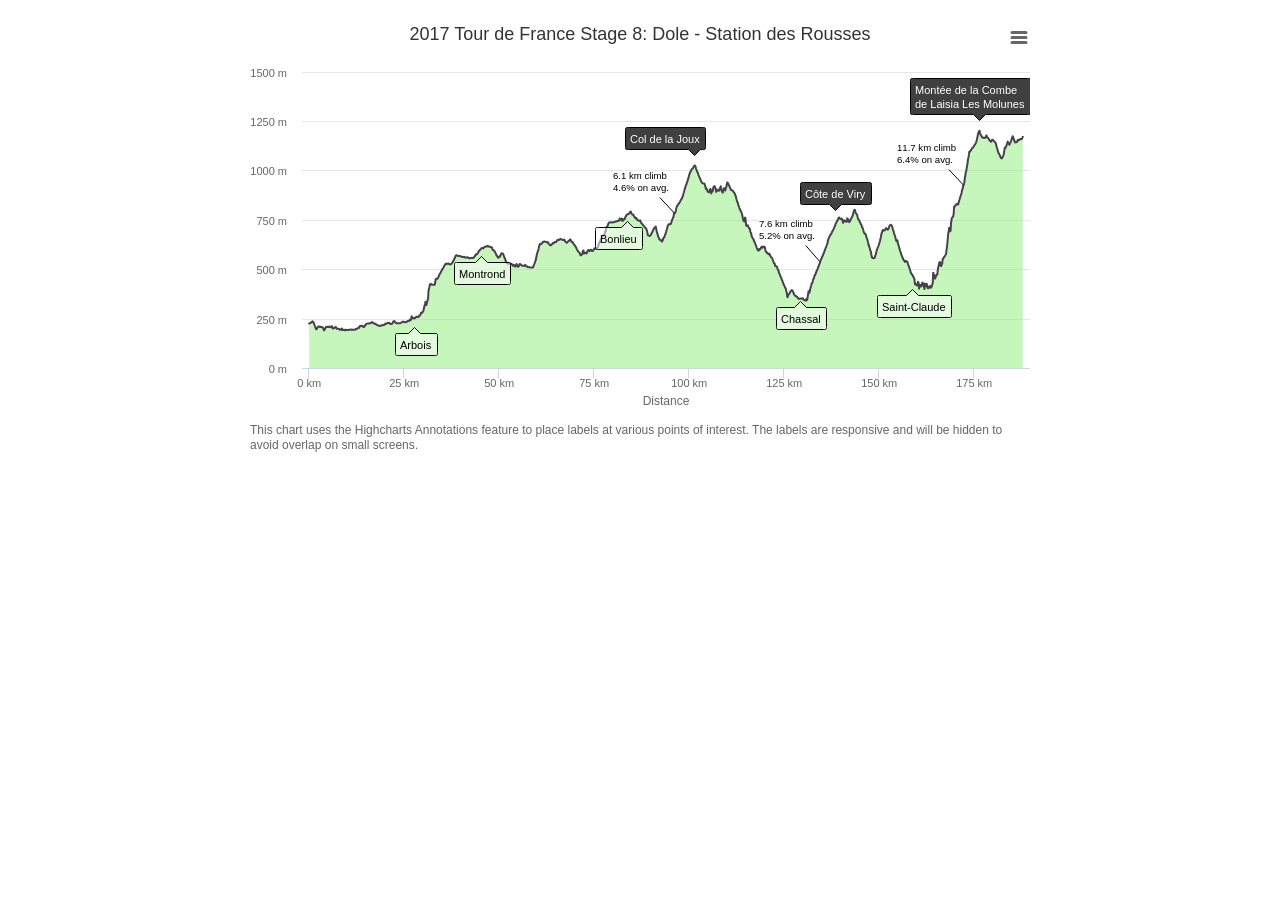
<file: FinalProject_Groupware/src/main/resources/static/Highcharts-10.3.1/examples/annotations/index.html>
<!DOCTYPE HTML>
<html>
	<head>
		<meta http-equiv="Content-Type" content="text/html; charset=utf-8">
		<meta name="viewport" content="width=device-width, initial-scale=1">
		<title>Highcharts Example</title>

		<style type="text/css">
#container,
.highcharts-data-table table {
    min-width: 350px;
    max-width: 800px;
    margin: 1em auto;
}

#container {
    height: 450px;
}

.highcharts-data-table table {
    font-family: Verdana, sans-serif;
    border-collapse: collapse;
    border: 1px solid #ebebeb;
    margin: 10px auto;
    text-align: center;
    width: 100%;
    max-width: 500px;
}

.highcharts-data-table caption {
    padding: 1em 0;
    font-size: 1.2em;
    color: #555;
}

.highcharts-data-table th {
    font-weight: 600;
    padding: 0.5em;
}

.highcharts-data-table td,
.highcharts-data-table th,
.highcharts-data-table caption {
    padding: 0.5em;
}

.highcharts-data-table thead tr,
.highcharts-data-table tr:nth-child(even) {
    background: #f8f8f8;
}

.highcharts-data-table tr:hover {
    background: #f1f7ff;
}

		</style>
	</head>
	<body>
<script src="../../code/highcharts.js"></script>
<script src="../../code/modules/annotations.js"></script>
<script src="../../code/modules/exporting.js"></script>
<script src="../../code/modules/accessibility.js"></script>

<div id="container"></div>



		<script type="text/javascript">
// Data generated from http://www.bikeforums.net/professional-cycling-fans/1113087-2017-tour-de-france-gpx-tcx-files.html
var elevationData = [
    [0.0, 225],
    [0.1, 226],
    [0.2, 228],
    [0.3, 228],
    [0.4, 229],
    [0.5, 229],
    [0.6, 230],
    [0.7, 234],
    [0.8, 235],
    [0.9, 236],
    [1.0, 235],
    [1.1, 232],
    [1.2, 228],
    [1.3, 223],
    [1.4, 218],
    [1.5, 214],
    [1.6, 207],
    [1.7, 202],
    [1.8, 198],
    [1.9, 196],
    [2.0, 197],
    [2.1, 200],
    [2.2, 205],
    [2.3, 206],
    [2.4, 210],
    [2.5, 210],
    [2.6, 210],
    [2.7, 209],
    [2.8, 208],
    [2.9, 207],
    [3.0, 209],
    [3.1, 208],
    [3.2, 207],
    [3.3, 207],
    [3.4, 206],
    [3.5, 206],
    [3.6, 205],
    [3.7, 201],
    [3.8, 195],
    [3.9, 191],
    [4.0, 191],
    [4.1, 195],
    [4.2, 199],
    [4.3, 203],
    [4.4, 208],
    [4.5, 208],
    [4.6, 208],
    [4.7, 208],
    [4.8, 209],
    [4.9, 207],
    [5.0, 207],
    [5.1, 208],
    [5.2, 209],
    [5.3, 208],
    [5.4, 210],
    [5.5, 209],
    [5.6, 209],
    [5.7, 206],
    [5.8, 207],
    [5.9, 209],
    [6.0, 211],
    [6.1, 206],
    [6.2, 201],
    [6.3, 199],
    [6.4, 200],
    [6.5, 202],
    [6.6, 203],
    [6.7, 202],
    [6.8, 204],
    [6.9, 206],
    [7.0, 208],
    [7.1, 205],
    [7.2, 202],
    [7.3, 198],
    [7.4, 198],
    [7.5, 198],
    [7.6, 198],
    [7.7, 198],
    [7.8, 199],
    [7.9, 197],
    [8.0, 194],
    [8.1, 194],
    [8.2, 195],
    [8.3, 195],
    [8.4, 196],
    [8.5, 192],
    [8.6, 200],
    [8.7, 197],
    [8.8, 194],
    [8.9, 194],
    [9.0, 193],
    [9.1, 192],
    [9.2, 192],
    [9.3, 193],
    [9.4, 191],
    [9.5, 191],
    [9.6, 193],
    [9.7, 193],
    [9.8, 194],
    [9.9, 192],
    [10.0, 192],
    [10.1, 192],
    [10.2, 192],
    [10.3, 192],
    [10.4, 193],
    [10.5, 193],
    [10.6, 193],
    [10.7, 193],
    [10.8, 194],
    [10.9, 194],
    [11.0, 194],
    [11.1, 195],
    [11.2, 194],
    [11.3, 194],
    [11.4, 194],
    [11.5, 194],
    [11.6, 193],
    [11.7, 194],
    [11.8, 194],
    [11.9, 194],
    [12.0, 195],
    [12.1, 195],
    [12.2, 195],
    [12.3, 197],
    [12.4, 197],
    [12.5, 197],
    [12.6, 198],
    [12.7, 201],
    [12.8, 202],
    [12.9, 203],
    [13.0, 205],
    [13.1, 205],
    [13.2, 204],
    [13.3, 210],
    [13.4, 213],
    [13.5, 212],
    [13.6, 213],
    [13.7, 213],
    [13.8, 213],
    [13.9, 214],
    [14.0, 214],
    [14.1, 212],
    [14.2, 209],
    [14.3, 207],
    [14.4, 207],
    [14.5, 208],
    [14.6, 211],
    [14.7, 215],
    [14.8, 219],
    [14.9, 219],
    [15.0, 221],
    [15.1, 224],
    [15.2, 224],
    [15.3, 225],
    [15.4, 225],
    [15.5, 225],
    [15.6, 225],
    [15.7, 225],
    [15.8, 225],
    [15.9, 226],
    [16.0, 226],
    [16.1, 227],
    [16.2, 227],
    [16.3, 230],
    [16.4, 231],
    [16.5, 231],
    [16.6, 232],
    [16.7, 230],
    [16.8, 229],
    [16.9, 228],
    [17.0, 226],
    [17.1, 226],
    [17.2, 224],
    [17.3, 223],
    [17.4, 224],
    [17.5, 223],
    [17.6, 221],
    [17.7, 220],
    [17.8, 218],
    [17.9, 217],
    [18.0, 216],
    [18.1, 216],
    [18.2, 215],
    [18.3, 214],
    [18.4, 213],
    [18.5, 212],
    [18.6, 212],
    [18.7, 213],
    [18.8, 214],
    [18.9, 215],
    [19.0, 215],
    [19.1, 216],
    [19.2, 217],
    [19.3, 216],
    [19.4, 216],
    [19.5, 217],
    [19.6, 219],
    [19.7, 218],
    [19.8, 218],
    [19.9, 220],
    [20.0, 224],
    [20.1, 224],
    [20.2, 225],
    [20.3, 224],
    [20.4, 225],
    [20.5, 228],
    [20.6, 228],
    [20.7, 227],
    [20.8, 228],
    [20.9, 228],
    [21.0, 228],
    [21.1, 229],
    [21.2, 225],
    [21.3, 223],
    [21.4, 222],
    [21.5, 222],
    [21.6, 223],
    [21.7, 224],
    [21.8, 224],
    [21.9, 226],
    [22.0, 228],
    [22.1, 233],
    [22.2, 237],
    [22.3, 237],
    [22.4, 238],
    [22.5, 236],
    [22.6, 232],
    [22.7, 232],
    [22.8, 228],
    [22.9, 227],
    [23.0, 227],
    [23.1, 227],
    [23.2, 227],
    [23.3, 226],
    [23.4, 226],
    [23.5, 226],
    [23.6, 226],
    [23.7, 226],
    [23.8, 226],
    [23.9, 226],
    [24.0, 228],
    [24.1, 228],
    [24.2, 229],
    [24.3, 230],
    [24.4, 230],
    [24.5, 233],
    [24.6, 235],
    [24.7, 234],
    [24.8, 234],
    [24.9, 233],
    [25.0, 233],
    [25.1, 232],
    [25.2, 232],
    [25.3, 232],
    [25.4, 232],
    [25.5, 234],
    [25.6, 234],
    [25.7, 234],
    [25.8, 234],
    [25.9, 237],
    [26.0, 238],
    [26.1, 238],
    [26.2, 238],
    [26.3, 240],
    [26.4, 240],
    [26.5, 244],
    [26.6, 241],
    [26.7, 241],
    [26.8, 245],
    [26.9, 254],
    [27.0, 262],
    [27.1, 255],
    [27.2, 255],
    [27.3, 251],
    [27.4, 252],
    [27.5, 253],
    [27.6, 253],
    [27.7, 251],
    [27.8, 251],
    [27.9, 254],
    [28.0, 255],
    [28.1, 257],
    [28.2, 259],
    [28.3, 259],
    [28.4, 259],
    [28.5, 260],
    [28.6, 258],
    [28.7, 258],
    [28.8, 262],
    [28.9, 260],
    [29.0, 262],
    [29.1, 266],
    [29.2, 268],
    [29.3, 270],
    [29.4, 278],
    [29.5, 276],
    [29.6, 278],
    [29.7, 282],
    [29.8, 281],
    [29.9, 284],
    [30.0, 287],
    [30.1, 292],
    [30.2, 303],
    [30.3, 309],
    [30.4, 317],
    [30.5, 324],
    [30.6, 334],
    [30.7, 334],
    [30.8, 319],
    [30.9, 321],
    [31.0, 333],
    [31.1, 337],
    [31.2, 345],
    [31.3, 352],
    [31.4, 386],
    [31.5, 398],
    [31.6, 406],
    [31.7, 416],
    [31.8, 423],
    [31.9, 425],
    [32.0, 425],
    [32.1, 424],
    [32.2, 423],
    [32.3, 421],
    [32.4, 421],
    [32.5, 422],
    [32.6, 421],
    [32.7, 421],
    [32.8, 421],
    [32.9, 421],
    [33.0, 421],
    [33.1, 423],
    [33.2, 435],
    [33.3, 450],
    [33.4, 451],
    [33.5, 452],
    [33.6, 452],
    [33.7, 452],
    [33.8, 452],
    [33.9, 455],
    [34.0, 459],
    [34.1, 465],
    [34.2, 469],
    [34.3, 473],
    [34.4, 476],
    [34.5, 480],
    [34.6, 483],
    [34.7, 487],
    [34.8, 490],
    [34.9, 494],
    [35.0, 497],
    [35.1, 502],
    [35.2, 504],
    [35.3, 507],
    [35.4, 511],
    [35.5, 514],
    [35.6, 518],
    [35.7, 521],
    [35.8, 524],
    [35.9, 527],
    [36.0, 528],
    [36.1, 525],
    [36.2, 526],
    [36.3, 528],
    [36.4, 528],
    [36.5, 528],
    [36.6, 529],
    [36.7, 528],
    [36.8, 526],
    [36.9, 525],
    [37.0, 524],
    [37.1, 524],
    [37.2, 524],
    [37.3, 525],
    [37.4, 528],
    [37.5, 528],
    [37.6, 532],
    [37.7, 534],
    [37.8, 538],
    [37.9, 540],
    [38.0, 544],
    [38.1, 546],
    [38.2, 554],
    [38.3, 555],
    [38.4, 559],
    [38.5, 566],
    [38.6, 568],
    [38.7, 571],
    [38.8, 571],
    [38.9, 570],
    [39.0, 569],
    [39.1, 567],
    [39.2, 567],
    [39.3, 566],
    [39.4, 566],
    [39.5, 566],
    [39.6, 566],
    [39.7, 566],
    [39.8, 566],
    [39.9, 565],
    [40.0, 563],
    [40.1, 562],
    [40.2, 563],
    [40.3, 563],
    [40.4, 562],
    [40.5, 562],
    [40.6, 562],
    [40.7, 561],
    [40.8, 563],
    [40.9, 561],
    [41.0, 559],
    [41.1, 559],
    [41.2, 559],
    [41.3, 558],
    [41.4, 559],
    [41.5, 560],
    [41.6, 560],
    [41.7, 560],
    [41.8, 559],
    [41.9, 557],
    [42.0, 556],
    [42.1, 555],
    [42.2, 555],
    [42.3, 556],
    [42.4, 557],
    [42.5, 557],
    [42.6, 557],
    [42.7, 557],
    [42.8, 557],
    [42.9, 557],
    [43.0, 557],
    [43.1, 557],
    [43.2, 558],
    [43.3, 559],
    [43.4, 560],
    [43.5, 563],
    [43.6, 566],
    [43.7, 570],
    [43.8, 572],
    [43.9, 575],
    [44.0, 573],
    [44.1, 576],
    [44.2, 577],
    [44.3, 579],
    [44.4, 581],
    [44.5, 584],
    [44.6, 591],
    [44.7, 593],
    [44.8, 594],
    [44.9, 596],
    [45.0, 599],
    [45.1, 601],
    [45.2, 601],
    [45.3, 604],
    [45.4, 607],
    [45.5, 607],
    [45.6, 607],
    [45.7, 607],
    [45.8, 605],
    [45.9, 607],
    [46.0, 609],
    [46.1, 612],
    [46.2, 613],
    [46.3, 614],
    [46.4, 614],
    [46.5, 614],
    [46.6, 616],
    [46.7, 616],
    [46.8, 615],
    [46.9, 615],
    [47.0, 618],
    [47.1, 617],
    [47.2, 615],
    [47.3, 614],
    [47.4, 613],
    [47.5, 613],
    [47.6, 613],
    [47.7, 613],
    [47.8, 612],
    [47.9, 612],
    [48.0, 609],
    [48.1, 610],
    [48.2, 603],
    [48.3, 598],
    [48.4, 598],
    [48.5, 596],
    [48.6, 595],
    [48.7, 593],
    [48.8, 590],
    [48.9, 587],
    [49.0, 583],
    [49.1, 580],
    [49.2, 576],
    [49.3, 569],
    [49.4, 568],
    [49.5, 566],
    [49.6, 560],
    [49.7, 559],
    [49.8, 558],
    [49.9, 562],
    [50.0, 564],
    [50.1, 563],
    [50.2, 563],
    [50.3, 567],
    [50.4, 574],
    [50.5, 577],
    [50.6, 580],
    [50.7, 581],
    [50.8, 579],
    [50.9, 579],
    [51.0, 578],
    [51.1, 574],
    [51.2, 569],
    [51.3, 564],
    [51.4, 558],
    [51.5, 554],
    [51.6, 550],
    [51.7, 543],
    [51.8, 539],
    [51.9, 536],
    [52.0, 532],
    [52.1, 530],
    [52.2, 529],
    [52.3, 528],
    [52.4, 528],
    [52.5, 528],
    [52.6, 528],
    [52.7, 527],
    [52.8, 527],
    [52.9, 528],
    [53.0, 529],
    [53.1, 528],
    [53.2, 526],
    [53.3, 526],
    [53.4, 524],
    [53.5, 519],
    [53.6, 517],
    [53.7, 517],
    [53.8, 522],
    [53.9, 521],
    [54.0, 520],
    [54.1, 518],
    [54.2, 513],
    [54.3, 518],
    [54.4, 520],
    [54.5, 523],
    [54.6, 526],
    [54.7, 522],
    [54.8, 513],
    [54.9, 512],
    [55.0, 513],
    [55.1, 513],
    [55.2, 518],
    [55.3, 522],
    [55.4, 526],
    [55.5, 526],
    [55.6, 525],
    [55.7, 522],
    [55.8, 520],
    [55.9, 519],
    [56.0, 518],
    [56.1, 518],
    [56.2, 518],
    [56.3, 517],
    [56.4, 516],
    [56.5, 517],
    [56.6, 517],
    [56.7, 517],
    [56.8, 521],
    [56.9, 522],
    [57.0, 518],
    [57.1, 517],
    [57.2, 514],
    [57.3, 515],
    [57.4, 513],
    [57.5, 511],
    [57.6, 511],
    [57.7, 511],
    [57.8, 510],
    [57.9, 510],
    [58.0, 509],
    [58.1, 509],
    [58.2, 509],
    [58.3, 509],
    [58.4, 509],
    [58.5, 509],
    [58.6, 509],
    [58.7, 509],
    [58.8, 509],
    [58.9, 510],
    [59.0, 510],
    [59.1, 521],
    [59.2, 524],
    [59.3, 528],
    [59.4, 533],
    [59.5, 539],
    [59.6, 545],
    [59.7, 551],
    [59.8, 562],
    [59.9, 572],
    [60.0, 579],
    [60.1, 585],
    [60.2, 593],
    [60.3, 596],
    [60.4, 605],
    [60.5, 617],
    [60.6, 620],
    [60.7, 627],
    [60.8, 628],
    [60.9, 627],
    [61.0, 627],
    [61.1, 628],
    [61.2, 629],
    [61.3, 632],
    [61.4, 634],
    [61.5, 638],
    [61.6, 637],
    [61.7, 638],
    [61.8, 639],
    [61.9, 640],
    [62.0, 640],
    [62.1, 639],
    [62.2, 639],
    [62.3, 637],
    [62.4, 637],
    [62.5, 636],
    [62.6, 637],
    [62.7, 636],
    [62.8, 637],
    [62.9, 635],
    [63.0, 629],
    [63.1, 626],
    [63.2, 626],
    [63.3, 623],
    [63.4, 621],
    [63.5, 621],
    [63.6, 621],
    [63.7, 622],
    [63.8, 625],
    [63.9, 626],
    [64.0, 629],
    [64.1, 631],
    [64.2, 633],
    [64.3, 631],
    [64.4, 632],
    [64.5, 634],
    [64.6, 637],
    [64.7, 637],
    [64.8, 637],
    [64.9, 637],
    [65.0, 638],
    [65.1, 641],
    [65.2, 644],
    [65.3, 646],
    [65.4, 649],
    [65.5, 648],
    [65.6, 647],
    [65.7, 647],
    [65.8, 649],
    [65.9, 650],
    [66.0, 651],
    [66.1, 654],
    [66.2, 652],
    [66.3, 651],
    [66.4, 650],
    [66.5, 650],
    [66.6, 649],
    [66.7, 648],
    [66.8, 648],
    [66.9, 648],
    [67.0, 649],
    [67.1, 650],
    [67.2, 647],
    [67.3, 642],
    [67.4, 641],
    [67.5, 638],
    [67.6, 636],
    [67.7, 635],
    [67.8, 633],
    [67.9, 636],
    [68.0, 638],
    [68.1, 639],
    [68.2, 641],
    [68.3, 643],
    [68.4, 644],
    [68.5, 645],
    [68.6, 649],
    [68.7, 651],
    [68.8, 648],
    [68.9, 645],
    [69.0, 640],
    [69.1, 637],
    [69.2, 637],
    [69.3, 637],
    [69.4, 635],
    [69.5, 630],
    [69.6, 628],
    [69.7, 625],
    [69.8, 622],
    [69.9, 620],
    [70.0, 618],
    [70.1, 613],
    [70.2, 612],
    [70.3, 608],
    [70.4, 603],
    [70.5, 599],
    [70.6, 597],
    [70.7, 591],
    [70.8, 590],
    [70.9, 587],
    [71.0, 584],
    [71.1, 584],
    [71.2, 582],
    [71.3, 574],
    [71.4, 572],
    [71.5, 570],
    [71.6, 572],
    [71.7, 573],
    [71.8, 575],
    [71.9, 578],
    [72.0, 590],
    [72.1, 595],
    [72.2, 595],
    [72.3, 579],
    [72.4, 581],
    [72.5, 583],
    [72.6, 583],
    [72.7, 583],
    [72.8, 583],
    [72.9, 580],
    [73.0, 579],
    [73.1, 584],
    [73.2, 587],
    [73.3, 594],
    [73.4, 597],
    [73.5, 597],
    [73.6, 596],
    [73.7, 593],
    [73.8, 591],
    [73.9, 596],
    [74.0, 596],
    [74.1, 598],
    [74.2, 598],
    [74.3, 595],
    [74.4, 592],
    [74.5, 592],
    [74.6, 592],
    [74.7, 594],
    [74.8, 597],
    [74.9, 600],
    [75.0, 601],
    [75.1, 605],
    [75.2, 604],
    [75.3, 604],
    [75.4, 607],
    [75.5, 607],
    [75.6, 607],
    [75.7, 604],
    [75.8, 605],
    [75.9, 608],
    [76.0, 616],
    [76.1, 618],
    [76.2, 629],
    [76.3, 633],
    [76.4, 634],
    [76.5, 637],
    [76.6, 644],
    [76.7, 650],
    [76.8, 653],
    [76.9, 653],
    [77.0, 657],
    [77.1, 664],
    [77.2, 668],
    [77.3, 668],
    [77.4, 668],
    [77.5, 672],
    [77.6, 674],
    [77.7, 679],
    [77.8, 681],
    [77.9, 689],
    [78.0, 692],
    [78.1, 704],
    [78.2, 708],
    [78.3, 714],
    [78.4, 716],
    [78.5, 719],
    [78.6, 722],
    [78.7, 729],
    [78.8, 733],
    [78.9, 735],
    [79.0, 736],
    [79.1, 737],
    [79.2, 737],
    [79.3, 737],
    [79.4, 737],
    [79.5, 736],
    [79.6, 736],
    [79.7, 736],
    [79.8, 737],
    [79.9, 737],
    [80.0, 737],
    [80.1, 737],
    [80.2, 738],
    [80.3, 739],
    [80.4, 739],
    [80.5, 739],
    [80.6, 741],
    [80.7, 741],
    [80.8, 741],
    [80.9, 741],
    [81.0, 743],
    [81.1, 744],
    [81.2, 744],
    [81.3, 744],
    [81.4, 744],
    [81.5, 746],
    [81.6, 748],
    [81.7, 757],
    [81.8, 753],
    [81.9, 752],
    [82.0, 751],
    [82.1, 748],
    [82.2, 746],
    [82.3, 756],
    [82.4, 755],
    [82.5, 748],
    [82.6, 745],
    [82.7, 749],
    [82.8, 752],
    [82.9, 753],
    [83.0, 753],
    [83.1, 755],
    [83.2, 764],
    [83.3, 766],
    [83.4, 771],
    [83.5, 774],
    [83.6, 775],
    [83.7, 777],
    [83.8, 778],
    [83.9, 778],
    [84.0, 780],
    [84.1, 780],
    [84.2, 782],
    [84.3, 783],
    [84.4, 786],
    [84.5, 791],
    [84.6, 792],
    [84.7, 787],
    [84.8, 782],
    [84.9, 780],
    [85.0, 777],
    [85.1, 777],
    [85.2, 777],
    [85.3, 777],
    [85.4, 770],
    [85.5, 768],
    [85.6, 764],
    [85.7, 763],
    [85.8, 758],
    [85.9, 757],
    [86.0, 760],
    [86.1, 759],
    [86.2, 756],
    [86.3, 751],
    [86.4, 748],
    [86.5, 748],
    [86.6, 747],
    [86.7, 746],
    [86.8, 745],
    [86.9, 746],
    [87.0, 746],
    [87.1, 747],
    [87.2, 742],
    [87.3, 738],
    [87.4, 733],
    [87.5, 730],
    [87.6, 730],
    [87.7, 727],
    [87.8, 725],
    [87.9, 722],
    [88.0, 719],
    [88.1, 718],
    [88.2, 716],
    [88.3, 712],
    [88.4, 710],
    [88.5, 708],
    [88.6, 707],
    [88.7, 705],
    [88.8, 699],
    [88.9, 695],
    [89.0, 686],
    [89.1, 674],
    [89.2, 671],
    [89.3, 670],
    [89.4, 670],
    [89.5, 669],
    [89.6, 668],
    [89.7, 669],
    [89.8, 670],
    [89.9, 672],
    [90.0, 679],
    [90.1, 681],
    [90.2, 684],
    [90.3, 689],
    [90.4, 693],
    [90.5, 697],
    [90.6, 701],
    [90.7, 705],
    [90.8, 708],
    [90.9, 709],
    [91.0, 712],
    [91.1, 714],
    [91.2, 716],
    [91.3, 706],
    [91.4, 697],
    [91.5, 689],
    [91.6, 681],
    [91.7, 677],
    [91.8, 668],
    [91.9, 663],
    [92.0, 661],
    [92.1, 653],
    [92.2, 652],
    [92.3, 650],
    [92.4, 647],
    [92.5, 646],
    [92.6, 645],
    [92.7, 642],
    [92.8, 640],
    [92.9, 640],
    [93.0, 651],
    [93.1, 648],
    [93.2, 657],
    [93.3, 660],
    [93.4, 660],
    [93.5, 662],
    [93.6, 672],
    [93.7, 675],
    [93.8, 681],
    [93.9, 685],
    [94.0, 694],
    [94.1, 700],
    [94.2, 707],
    [94.3, 716],
    [94.4, 720],
    [94.5, 723],
    [94.6, 727],
    [94.7, 727],
    [94.8, 728],
    [94.9, 727],
    [95.0, 727],
    [95.1, 727],
    [95.2, 730],
    [95.3, 735],
    [95.4, 744],
    [95.5, 749],
    [95.6, 753],
    [95.7, 759],
    [95.8, 762],
    [95.9, 767],
    [96.0, 782],
    [96.1, 781],
    [96.2, 783],
    [96.3, 785],
    [96.4, 789],
    [96.5, 796],
    [96.6, 807],
    [96.7, 813],
    [96.8, 819],
    [96.9, 822],
    [97.0, 824],
    [97.1, 826],
    [97.2, 830],
    [97.3, 832],
    [97.4, 836],
    [97.5, 838],
    [97.6, 842],
    [97.7, 847],
    [97.8, 848],
    [97.9, 854],
    [98.0, 855],
    [98.1, 858],
    [98.2, 863],
    [98.3, 870],
    [98.4, 875],
    [98.5, 883],
    [98.6, 889],
    [98.7, 896],
    [98.8, 904],
    [98.9, 910],
    [99.0, 916],
    [99.1, 922],
    [99.2, 927],
    [99.3, 931],
    [99.4, 938],
    [99.5, 941],
    [99.6, 949],
    [99.7, 954],
    [99.8, 962],
    [99.9, 967],
    [100.0, 976],
    [100.1, 983],
    [100.2, 986],
    [100.3, 992],
    [100.4, 994],
    [100.5, 999],
    [100.6, 1004],
    [100.7, 1006],
    [100.8, 1007],
    [100.9, 1009],
    [101.0, 1012],
    [101.1, 1016],
    [101.2, 1019],
    [101.3, 1021],
    [101.4, 1025],
    [101.5, 1025],
    [101.6, 1020],
    [101.7, 1017],
    [101.8, 1009],
    [101.9, 1003],
    [102.0, 1000],
    [102.1, 994],
    [102.2, 989],
    [102.3, 986],
    [102.4, 979],
    [102.5, 974],
    [102.6, 972],
    [102.7, 964],
    [102.8, 961],
    [102.9, 957],
    [103.0, 952],
    [103.1, 946],
    [103.2, 944],
    [103.3, 940],
    [103.4, 936],
    [103.5, 935],
    [103.6, 934],
    [103.7, 934],
    [103.8, 934],
    [103.9, 934],
    [104.0, 933],
    [104.1, 929],
    [104.2, 922],
    [104.3, 914],
    [104.4, 906],
    [104.5, 910],
    [104.6, 906],
    [104.7, 903],
    [104.8, 895],
    [104.9, 893],
    [105.0, 891],
    [105.1, 889],
    [105.2, 889],
    [105.3, 893],
    [105.4, 899],
    [105.5, 904],
    [105.6, 906],
    [105.7, 897],
    [105.8, 883],
    [105.9, 895],
    [106.0, 898],
    [106.1, 893],
    [106.2, 895],
    [106.3, 907],
    [106.4, 916],
    [106.5, 915],
    [106.6, 920],
    [106.7, 919],
    [106.8, 917],
    [106.9, 911],
    [107.0, 904],
    [107.1, 891],
    [107.2, 894],
    [107.3, 902],
    [107.4, 900],
    [107.5, 900],
    [107.6, 898],
    [107.7, 897],
    [107.8, 897],
    [107.9, 897],
    [108.0, 909],
    [108.1, 910],
    [108.2, 906],
    [108.3, 920],
    [108.4, 901],
    [108.5, 900],
    [108.6, 895],
    [108.7, 892],
    [108.8, 887],
    [108.9, 889],
    [109.0, 904],
    [109.1, 910],
    [109.2, 910],
    [109.3, 907],
    [109.4, 906],
    [109.5, 898],
    [109.6, 908],
    [109.7, 911],
    [109.8, 920],
    [109.9, 928],
    [110.0, 939],
    [110.1, 939],
    [110.2, 935],
    [110.3, 932],
    [110.4, 926],
    [110.5, 924],
    [110.6, 919],
    [110.7, 913],
    [110.8, 909],
    [110.9, 906],
    [111.0, 901],
    [111.1, 899],
    [111.2, 899],
    [111.3, 899],
    [111.4, 898],
    [111.5, 896],
    [111.6, 895],
    [111.7, 889],
    [111.8, 887],
    [111.9, 886],
    [112.0, 881],
    [112.1, 875],
    [112.2, 872],
    [112.3, 867],
    [112.4, 856],
    [112.5, 850],
    [112.6, 842],
    [112.7, 839],
    [112.8, 836],
    [112.9, 827],
    [113.0, 822],
    [113.1, 817],
    [113.2, 809],
    [113.3, 805],
    [113.4, 802],
    [113.5, 796],
    [113.6, 793],
    [113.7, 790],
    [113.8, 786],
    [113.9, 778],
    [114.0, 770],
    [114.1, 759],
    [114.2, 754],
    [114.3, 744],
    [114.4, 744],
    [114.5, 746],
    [114.6, 741],
    [114.7, 761],
    [114.8, 759],
    [114.9, 737],
    [115.0, 722],
    [115.1, 719],
    [115.2, 720],
    [115.3, 721],
    [115.4, 722],
    [115.5, 718],
    [115.6, 713],
    [115.7, 709],
    [115.8, 706],
    [115.9, 707],
    [116.0, 699],
    [116.1, 689],
    [116.2, 685],
    [116.3, 683],
    [116.4, 669],
    [116.5, 665],
    [116.6, 661],
    [116.7, 657],
    [116.8, 653],
    [116.9, 653],
    [117.0, 647],
    [117.1, 640],
    [117.2, 638],
    [117.3, 633],
    [117.4, 628],
    [117.5, 624],
    [117.6, 618],
    [117.7, 613],
    [117.8, 607],
    [117.9, 602],
    [118.0, 598],
    [118.1, 595],
    [118.2, 595],
    [118.3, 594],
    [118.4, 602],
    [118.5, 598],
    [118.6, 598],
    [118.7, 601],
    [118.8, 605],
    [118.9, 608],
    [119.0, 612],
    [119.1, 614],
    [119.2, 611],
    [119.3, 608],
    [119.4, 611],
    [119.5, 612],
    [119.6, 614],
    [119.7, 615],
    [119.8, 613],
    [119.9, 611],
    [120.0, 602],
    [120.1, 593],
    [120.2, 588],
    [120.3, 588],
    [120.4, 586],
    [120.5, 583],
    [120.6, 579],
    [120.7, 579],
    [120.8, 578],
    [120.9, 576],
    [121.0, 575],
    [121.1, 579],
    [121.2, 574],
    [121.3, 570],
    [121.4, 565],
    [121.5, 562],
    [121.6, 560],
    [121.7, 559],
    [121.8, 556],
    [121.9, 554],
    [122.0, 546],
    [122.1, 542],
    [122.2, 536],
    [122.3, 531],
    [122.4, 529],
    [122.5, 529],
    [122.6, 518],
    [122.7, 515],
    [122.8, 515],
    [122.9, 515],
    [123.0, 514],
    [123.1, 513],
    [123.2, 506],
    [123.3, 498],
    [123.4, 496],
    [123.5, 494],
    [123.6, 483],
    [123.7, 479],
    [123.8, 476],
    [123.9, 470],
    [124.0, 466],
    [124.1, 460],
    [124.2, 457],
    [124.3, 451],
    [124.4, 445],
    [124.5, 443],
    [124.6, 435],
    [124.7, 432],
    [124.8, 426],
    [124.9, 421],
    [125.0, 418],
    [125.1, 414],
    [125.2, 408],
    [125.3, 405],
    [125.4, 403],
    [125.5, 394],
    [125.6, 386],
    [125.7, 379],
    [125.8, 361],
    [125.9, 358],
    [126.0, 366],
    [126.1, 372],
    [126.2, 372],
    [126.3, 374],
    [126.4, 379],
    [126.5, 382],
    [126.6, 385],
    [126.7, 388],
    [126.8, 390],
    [126.9, 393],
    [127.0, 394],
    [127.1, 393],
    [127.2, 391],
    [127.3, 387],
    [127.4, 382],
    [127.5, 378],
    [127.6, 374],
    [127.7, 370],
    [127.8, 367],
    [127.9, 366],
    [128.0, 364],
    [128.1, 364],
    [128.2, 362],
    [128.3, 362],
    [128.4, 360],
    [128.5, 357],
    [128.6, 354],
    [128.7, 351],
    [128.8, 350],
    [128.9, 351],
    [129.0, 350],
    [129.1, 350],
    [129.2, 351],
    [129.3, 352],
    [129.4, 352],
    [129.5, 352],
    [129.6, 351],
    [129.7, 352],
    [129.8, 352],
    [129.9, 353],
    [130.0, 348],
    [130.1, 346],
    [130.2, 344],
    [130.3, 343],
    [130.4, 343],
    [130.5, 342],
    [130.6, 342],
    [130.7, 345],
    [130.8, 349],
    [130.9, 341],
    [131.0, 345],
    [131.1, 348],
    [131.2, 364],
    [131.3, 374],
    [131.4, 388],
    [131.5, 379],
    [131.6, 380],
    [131.7, 387],
    [131.8, 394],
    [131.9, 404],
    [132.0, 411],
    [132.1, 416],
    [132.2, 426],
    [132.3, 428],
    [132.4, 430],
    [132.5, 438],
    [132.6, 447],
    [132.7, 450],
    [132.8, 454],
    [132.9, 460],
    [133.0, 468],
    [133.1, 469],
    [133.2, 474],
    [133.3, 478],
    [133.4, 485],
    [133.5, 488],
    [133.6, 494],
    [133.7, 497],
    [133.8, 502],
    [133.9, 510],
    [134.0, 513],
    [134.1, 516],
    [134.2, 523],
    [134.3, 527],
    [134.4, 531],
    [134.5, 540],
    [134.6, 544],
    [134.7, 549],
    [134.8, 554],
    [134.9, 557],
    [135.0, 564],
    [135.1, 566],
    [135.2, 571],
    [135.3, 577],
    [135.4, 581],
    [135.5, 584],
    [135.6, 591],
    [135.7, 596],
    [135.8, 600],
    [135.9, 608],
    [136.0, 610],
    [136.1, 616],
    [136.2, 621],
    [136.3, 627],
    [136.4, 632],
    [136.5, 644],
    [136.6, 649],
    [136.7, 656],
    [136.8, 660],
    [136.9, 663],
    [137.0, 668],
    [137.1, 672],
    [137.2, 674],
    [137.3, 677],
    [137.4, 680],
    [137.5, 683],
    [137.6, 689],
    [137.7, 691],
    [137.8, 697],
    [137.9, 699],
    [138.0, 702],
    [138.1, 707],
    [138.2, 712],
    [138.3, 716],
    [138.4, 720],
    [138.5, 728],
    [138.6, 731],
    [138.7, 735],
    [138.8, 740],
    [138.9, 742],
    [139.0, 746],
    [139.1, 750],
    [139.2, 752],
    [139.3, 760],
    [139.4, 760],
    [139.5, 761],
    [139.6, 757],
    [139.7, 756],
    [139.8, 755],
    [139.9, 754],
    [140.0, 755],
    [140.1, 756],
    [140.2, 753],
    [140.3, 746],
    [140.4, 743],
    [140.5, 734],
    [140.6, 740],
    [140.7, 746],
    [140.8, 748],
    [140.9, 747],
    [141.0, 743],
    [141.1, 742],
    [141.2, 742],
    [141.3, 740],
    [141.4, 739],
    [141.5, 741],
    [141.6, 757],
    [141.7, 756],
    [141.8, 751],
    [141.9, 747],
    [142.0, 743],
    [142.1, 738],
    [142.2, 739],
    [142.3, 742],
    [142.4, 749],
    [142.5, 750],
    [142.6, 756],
    [142.7, 760],
    [142.8, 762],
    [142.9, 765],
    [143.0, 771],
    [143.1, 775],
    [143.2, 786],
    [143.3, 791],
    [143.4, 797],
    [143.5, 801],
    [143.6, 801],
    [143.7, 793],
    [143.8, 786],
    [143.9, 782],
    [144.0, 780],
    [144.1, 778],
    [144.2, 776],
    [144.3, 765],
    [144.4, 757],
    [144.5, 753],
    [144.6, 750],
    [144.7, 748],
    [144.8, 745],
    [144.9, 738],
    [145.0, 735],
    [145.1, 732],
    [145.2, 726],
    [145.3, 724],
    [145.4, 720],
    [145.5, 712],
    [145.6, 710],
    [145.7, 705],
    [145.8, 697],
    [145.9, 691],
    [146.0, 686],
    [146.1, 681],
    [146.2, 679],
    [146.3, 680],
    [146.4, 678],
    [146.5, 673],
    [146.6, 665],
    [146.7, 657],
    [146.8, 655],
    [146.9, 647],
    [147.0, 640],
    [147.1, 634],
    [147.2, 621],
    [147.3, 621],
    [147.4, 613],
    [147.5, 608],
    [147.6, 598],
    [147.7, 594],
    [147.8, 588],
    [147.9, 578],
    [148.0, 565],
    [148.1, 559],
    [148.2, 558],
    [148.3, 556],
    [148.4, 556],
    [148.5, 555],
    [148.6, 556],
    [148.7, 557],
    [148.8, 557],
    [148.9, 565],
    [149.0, 570],
    [149.1, 575],
    [149.2, 583],
    [149.3, 591],
    [149.4, 599],
    [149.5, 603],
    [149.6, 609],
    [149.7, 613],
    [149.8, 618],
    [149.9, 624],
    [150.0, 630],
    [150.1, 635],
    [150.2, 643],
    [150.3, 652],
    [150.4, 658],
    [150.5, 669],
    [150.6, 680],
    [150.7, 684],
    [150.8, 692],
    [150.9, 696],
    [151.0, 698],
    [151.1, 698],
    [151.2, 696],
    [151.3, 695],
    [151.4, 696],
    [151.5, 699],
    [151.6, 701],
    [151.7, 706],
    [151.8, 707],
    [151.9, 707],
    [152.0, 703],
    [152.1, 702],
    [152.2, 700],
    [152.3, 700],
    [152.4, 705],
    [152.5, 705],
    [152.6, 715],
    [152.7, 718],
    [152.8, 721],
    [152.9, 723],
    [153.0, 725],
    [153.1, 724],
    [153.2, 722],
    [153.3, 720],
    [153.4, 716],
    [153.5, 710],
    [153.6, 700],
    [153.7, 696],
    [153.8, 691],
    [153.9, 682],
    [154.0, 676],
    [154.1, 670],
    [154.2, 664],
    [154.3, 658],
    [154.4, 648],
    [154.5, 643],
    [154.6, 645],
    [154.7, 645],
    [154.8, 646],
    [154.9, 630],
    [155.0, 625],
    [155.1, 620],
    [155.2, 614],
    [155.3, 605],
    [155.4, 600],
    [155.5, 593],
    [155.6, 587],
    [155.7, 581],
    [155.8, 576],
    [155.9, 569],
    [156.0, 566],
    [156.1, 559],
    [156.2, 557],
    [156.3, 551],
    [156.4, 548],
    [156.5, 544],
    [156.6, 542],
    [156.7, 540],
    [156.8, 537],
    [156.9, 540],
    [157.0, 542],
    [157.1, 541],
    [157.2, 540],
    [157.3, 538],
    [157.4, 536],
    [157.5, 532],
    [157.6, 523],
    [157.7, 519],
    [157.8, 515],
    [157.9, 509],
    [158.0, 503],
    [158.1, 499],
    [158.2, 491],
    [158.3, 485],
    [158.4, 478],
    [158.5, 477],
    [158.6, 474],
    [158.7, 471],
    [158.8, 469],
    [158.9, 464],
    [159.0, 462],
    [159.1, 456],
    [159.2, 454],
    [159.3, 445],
    [159.4, 424],
    [159.5, 427],
    [159.6, 425],
    [159.7, 422],
    [159.8, 419],
    [159.9, 418],
    [160.0, 417],
    [160.1, 423],
    [160.2, 436],
    [160.3, 434],
    [160.4, 426],
    [160.5, 401],
    [160.6, 417],
    [160.7, 418],
    [160.8, 419],
    [160.9, 419],
    [161.0, 412],
    [161.1, 417],
    [161.2, 425],
    [161.3, 430],
    [161.4, 432],
    [161.5, 417],
    [161.6, 423],
    [161.7, 425],
    [161.8, 409],
    [161.9, 399],
    [162.0, 427],
    [162.1, 425],
    [162.2, 414],
    [162.3, 421],
    [162.4, 424],
    [162.5, 426],
    [162.6, 417],
    [162.7, 405],
    [162.8, 411],
    [162.9, 403],
    [163.0, 405],
    [163.1, 410],
    [163.2, 412],
    [163.3, 413],
    [163.4, 415],
    [163.5, 406],
    [163.6, 407],
    [163.7, 408],
    [163.8, 412],
    [163.9, 417],
    [164.0, 426],
    [164.1, 431],
    [164.2, 482],
    [164.3, 478],
    [164.4, 471],
    [164.5, 463],
    [164.6, 457],
    [164.7, 452],
    [164.8, 456],
    [164.9, 463],
    [165.0, 471],
    [165.1, 470],
    [165.2, 471],
    [165.3, 474],
    [165.4, 494],
    [165.5, 506],
    [165.6, 515],
    [165.7, 520],
    [165.8, 534],
    [165.9, 520],
    [166.0, 536],
    [166.1, 529],
    [166.2, 524],
    [166.3, 515],
    [166.4, 520],
    [166.5, 526],
    [166.6, 531],
    [166.7, 551],
    [166.8, 553],
    [166.9, 555],
    [167.0, 559],
    [167.1, 562],
    [167.2, 564],
    [167.3, 567],
    [167.4, 571],
    [167.5, 574],
    [167.6, 576],
    [167.7, 596],
    [167.8, 607],
    [167.9, 623],
    [168.0, 645],
    [168.1, 667],
    [168.2, 685],
    [168.3, 691],
    [168.4, 709],
    [168.5, 702],
    [168.6, 692],
    [168.7, 692],
    [168.8, 696],
    [168.9, 732],
    [169.0, 746],
    [169.1, 758],
    [169.2, 761],
    [169.3, 763],
    [169.4, 765],
    [169.5, 768],
    [169.6, 783],
    [169.7, 816],
    [169.8, 815],
    [169.9, 817],
    [170.0, 821],
    [170.1, 825],
    [170.2, 827],
    [170.3, 828],
    [170.4, 830],
    [170.5, 829],
    [170.6, 827],
    [170.7, 827],
    [170.8, 828],
    [170.9, 837],
    [171.0, 845],
    [171.1, 850],
    [171.2, 856],
    [171.3, 864],
    [171.4, 867],
    [171.5, 876],
    [171.6, 880],
    [171.7, 888],
    [171.8, 900],
    [171.9, 905],
    [172.0, 910],
    [172.1, 922],
    [172.2, 925],
    [172.3, 931],
    [172.4, 939],
    [172.5, 957],
    [172.6, 966],
    [172.7, 980],
    [172.8, 991],
    [172.9, 998],
    [173.0, 1008],
    [173.1, 1021],
    [173.2, 1031],
    [173.3, 1045],
    [173.4, 1059],
    [173.5, 1065],
    [173.6, 1078],
    [173.7, 1094],
    [173.8, 1092],
    [173.9, 1096],
    [174.0, 1098],
    [174.1, 1101],
    [174.2, 1104],
    [174.3, 1107],
    [174.4, 1110],
    [174.5, 1113],
    [174.6, 1114],
    [174.7, 1116],
    [174.8, 1119],
    [174.9, 1122],
    [175.0, 1125],
    [175.1, 1128],
    [175.2, 1130],
    [175.3, 1134],
    [175.4, 1137],
    [175.5, 1142],
    [175.6, 1148],
    [175.7, 1155],
    [175.8, 1162],
    [175.9, 1174],
    [176.0, 1183],
    [176.1, 1191],
    [176.2, 1196],
    [176.3, 1198],
    [176.4, 1200],
    [176.5, 1189],
    [176.6, 1183],
    [176.7, 1180],
    [176.8, 1178],
    [176.9, 1173],
    [177.0, 1171],
    [177.1, 1167],
    [177.2, 1165],
    [177.3, 1165],
    [177.4, 1165],
    [177.5, 1165],
    [177.6, 1164],
    [177.7, 1164],
    [177.8, 1164],
    [177.9, 1166],
    [178.0, 1167],
    [178.1, 1170],
    [178.2, 1177],
    [178.3, 1174],
    [178.4, 1166],
    [178.5, 1166],
    [178.6, 1164],
    [178.7, 1162],
    [178.8, 1160],
    [178.9, 1155],
    [179.0, 1152],
    [179.1, 1151],
    [179.2, 1151],
    [179.3, 1146],
    [179.4, 1144],
    [179.5, 1147],
    [179.6, 1151],
    [179.7, 1154],
    [179.8, 1153],
    [179.9, 1154],
    [180.0, 1153],
    [180.1, 1150],
    [180.2, 1147],
    [180.3, 1146],
    [180.4, 1144],
    [180.5, 1142],
    [180.6, 1140],
    [180.7, 1135],
    [180.8, 1125],
    [180.9, 1121],
    [181.0, 1113],
    [181.1, 1107],
    [181.2, 1098],
    [181.3, 1094],
    [181.4, 1087],
    [181.5, 1084],
    [181.6, 1082],
    [181.7, 1078],
    [181.8, 1073],
    [181.9, 1068],
    [182.0, 1063],
    [182.1, 1061],
    [182.2, 1060],
    [182.3, 1061],
    [182.4, 1065],
    [182.5, 1069],
    [182.6, 1072],
    [182.7, 1076],
    [182.8, 1084],
    [182.9, 1098],
    [183.0, 1110],
    [183.1, 1116],
    [183.2, 1113],
    [183.3, 1116],
    [183.4, 1122],
    [183.5, 1125],
    [183.6, 1133],
    [183.7, 1138],
    [183.8, 1146],
    [183.9, 1140],
    [184.0, 1135],
    [184.1, 1134],
    [184.2, 1131],
    [184.3, 1129],
    [184.4, 1137],
    [184.5, 1139],
    [184.6, 1144],
    [184.7, 1149],
    [184.8, 1155],
    [184.9, 1163],
    [185.0, 1164],
    [185.1, 1173],
    [185.2, 1170],
    [185.3, 1165],
    [185.4, 1157],
    [185.5, 1153],
    [185.6, 1150],
    [185.7, 1142],
    [185.8, 1141],
    [185.9, 1142],
    [186.0, 1142],
    [186.1, 1142],
    [186.2, 1142],
    [186.3, 1145],
    [186.4, 1151],
    [186.5, 1154],
    [186.6, 1155],
    [186.7, 1152],
    [186.8, 1154],
    [186.9, 1154],
    [187.0, 1155],
    [187.1, 1158],
    [187.2, 1159],
    [187.3, 1158],
    [187.4, 1158],
    [187.5, 1158],
    [187.6, 1161],
    [187.7, 1167],
    [187.8, 1170]
];

// Now create the chart
Highcharts.chart('container', {

    chart: {
        type: 'area',
        zoomType: 'x',
        panning: true,
        panKey: 'shift',
        scrollablePlotArea: {
            minWidth: 600
        }
    },

    caption: {
        text: 'This chart uses the Highcharts Annotations feature to place labels at various points of interest. The labels are responsive and will be hidden to avoid overlap on small screens.'
    },

    title: {
        text: '2017 Tour de France Stage 8: Dole - Station des Rousses'
    },

    accessibility: {
        description: 'This line chart uses the Highcharts Annotations feature to place labels at various points of interest. The labels are responsive and will be hidden to avoid overlap on small screens. Image description: An annotated line chart illustrates the 8th stage of the 2017 Tour de France cycling race from the start point in Dole to the finish line at Station des Rousses. Altitude is plotted on the Y-axis, and distance is plotted on the X-axis. The line graph is interactive, and the user can trace the altitude level along the stage. The graph is shaded below the data line to visualize the mountainous altitudes encountered on the 187.5-kilometre stage. The three largest climbs are highlighted at Col de la Joux, Côte de Viry and the final 11.7-kilometer, 6.4% gradient climb to Montée de la Combe de Laisia Les Molunes which peaks at 1200 meters above sea level. The stage passes through the villages of Arbois, Montrond, Bonlieu, Chassal and Saint-Claude along the route.',
        landmarkVerbosity: 'one'
    },

    lang: {
        accessibility: {
            screenReaderSection: {
                annotations: {
                    descriptionNoPoints: '{annotationText}, at distance {annotation.options.point.x}km, elevation {annotation.options.point.y} meters.'
                }
            }
        }
    },

    credits: {
        enabled: false
    },

    annotations: [{
        draggable: '',
        labelOptions: {
            backgroundColor: 'rgba(255,255,255,0.5)',
            verticalAlign: 'top',
            y: 15
        },
        labels: [{
            point: {
                xAxis: 0,
                yAxis: 0,
                x: 27.98,
                y: 255
            },
            text: 'Arbois'
        }, {
            point: {
                xAxis: 0,
                yAxis: 0,
                x: 45.5,
                y: 611
            },
            text: 'Montrond'
        }, {
            point: {
                xAxis: 0,
                yAxis: 0,
                x: 63,
                y: 651
            },
            text: 'Mont-sur-Monnet'
        }, {
            point: {
                xAxis: 0,
                yAxis: 0,
                x: 84,
                y: 789
            },
            x: -10,
            text: 'Bonlieu'
        }, {
            point: {
                xAxis: 0,
                yAxis: 0,
                x: 129.5,
                y: 382
            },
            text: 'Chassal'
        }, {
            point: {
                xAxis: 0,
                yAxis: 0,
                x: 159,
                y: 443
            },
            text: 'Saint-Claude'
        }]
    }, {
        draggable: '',
        labels: [{
            point: {
                xAxis: 0,
                yAxis: 0,
                x: 101.44,
                y: 1026
            },
            x: -30,
            text: 'Col de la Joux'
        }, {
            point: {
                xAxis: 0,
                yAxis: 0,
                x: 138.5,
                y: 748
            },
            text: 'Côte de Viry'
        }, {
            point: {
                xAxis: 0,
                yAxis: 0,
                x: 176.4,
                y: 1202
            },
            text: 'Montée de la Combe <br>de Laisia Les Molunes'
        }]
    }, {
        draggable: '',
        labelOptions: {
            shape: 'connector',
            align: 'right',
            justify: false,
            crop: true,
            style: {
                fontSize: '0.8em',
                textOutline: '1px white'
            }
        },
        labels: [{
            point: {
                xAxis: 0,
                yAxis: 0,
                x: 96.2,
                y: 783
            },
            text: '6.1 km climb <br>4.6% on avg.'
        }, {
            point: {
                xAxis: 0,
                yAxis: 0,
                x: 134.5,
                y: 540
            },
            text: '7.6 km climb <br>5.2% on avg.'
        }, {
            point: {
                xAxis: 0,
                yAxis: 0,
                x: 172.2,
                y: 925
            },
            text: '11.7 km climb <br>6.4% on avg.'
        }]
    }],

    xAxis: {
        labels: {
            format: '{value} km'
        },
        minRange: 5,
        title: {
            text: 'Distance'
        },
        accessibility: {
            rangeDescription: 'Range: 0 to 187.8km.'
        }
    },

    yAxis: {
        startOnTick: true,
        endOnTick: false,
        maxPadding: 0.35,
        title: {
            text: null
        },
        labels: {
            format: '{value} m'
        },
        accessibility: {
            description: 'Elevation',
            rangeDescription: 'Range: 0 to 1,553 meters'
        }
    },

    tooltip: {
        headerFormat: 'Distance: {point.x:.1f} km<br>',
        pointFormat: '{point.y} m a. s. l.',
        shared: true
    },

    legend: {
        enabled: false
    },

    series: [{
        data: elevationData,
        lineColor: Highcharts.getOptions().colors[1],
        color: Highcharts.getOptions().colors[2],
        fillOpacity: 0.5,
        name: 'Elevation',
        marker: {
            enabled: false
        },
        threshold: null
    }]

});
		</script>
	</body>
</html>
</file>
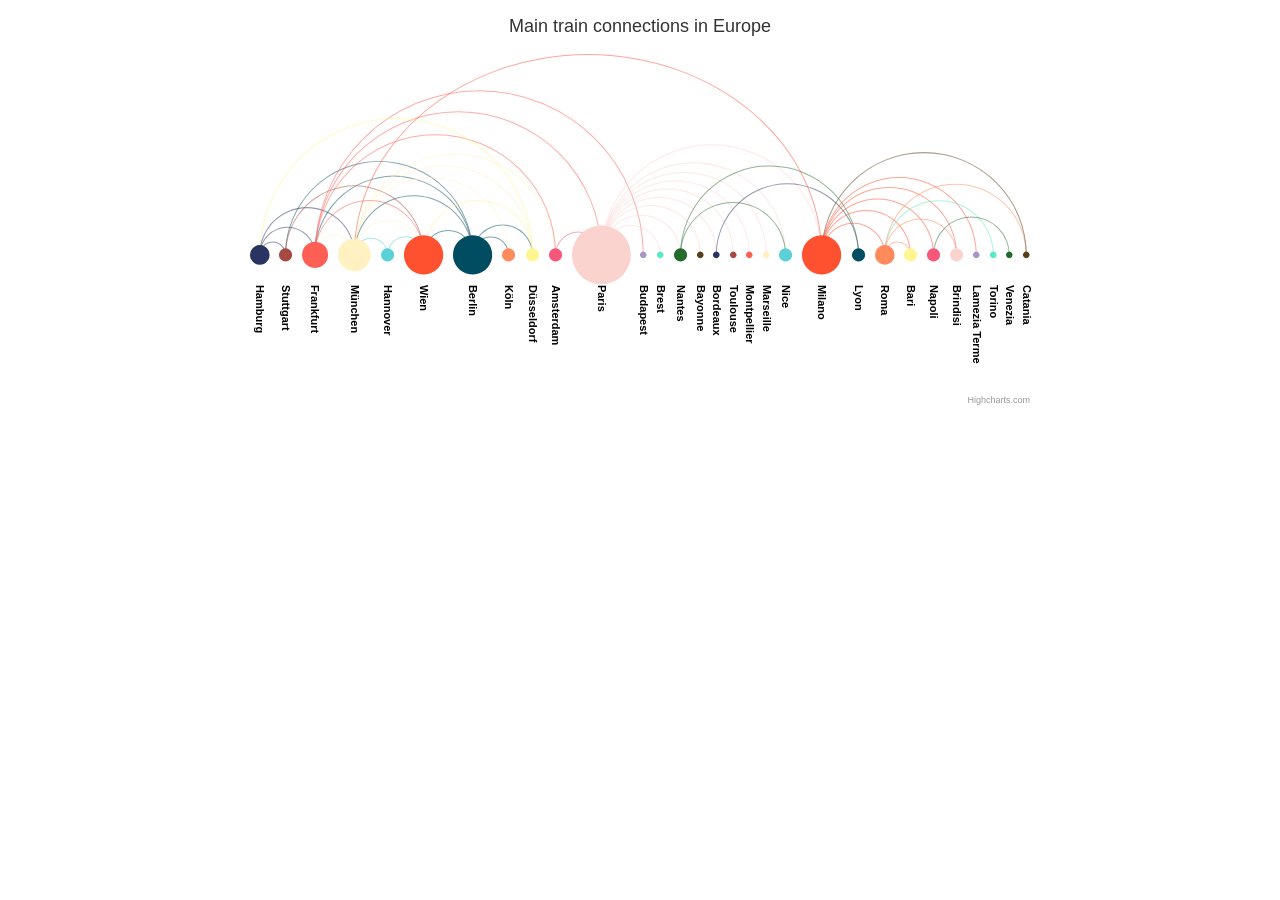
<file: FinalProject_Groupware/src/main/resources/static/Highcharts-10.3.1/examples/arc-diagram/index.html>
<!DOCTYPE HTML>
<html>
	<head>
		<meta http-equiv="Content-Type" content="text/html; charset=utf-8">
		<meta name="viewport" content="width=device-width, initial-scale=1">
		<title>Highcharts Example</title>

		<style type="text/css">
#container {
    height: 400px;
    max-width: 800px;
    margin: 0 auto;
}

		</style>
	</head>
	<body>
<script src="../../code/highcharts.js"></script>
<script src="../../code/modules/sankey.js"></script>
<script src="../../code/modules/arc-diagram.js"></script>
<script src="../../code/modules/accessibility.js"></script>

<div id="container"></div>




		<script type="text/javascript">
Highcharts.chart('container', {

    colors: ['#293462', '#a64942', '#fe5f55', '#fff1c1', '#5bd1d7', '#ff502f', '#004d61', '#ff8a5c', '#fff591', '#f5587b', '#fad3cf', '#a696c8', '#5BE7C4', '#266A2E', '#593E1A'],

    title: {
        text: 'Main train connections in Europe'
    },

    accessibility: {
        description: 'Arc diagram chart with circles of different sizes along the X axis, and connections drawn as arcs between them. From the chart we can see that Paris is the city with the most connections to other cities.',
        point: {
            valueDescriptionFormat: 'Connection from {point.from} to {point.to}.'
        }
    },

    series: [{
        keys: ['from', 'to', 'weight'],
        type: 'arcdiagram',
        name: 'Train connections',
        linkWeight: 1,
        centeredLinks: true,
        dataLabels: {
            rotation: 90,
            y: 30,
            align: 'left',
            color: 'black'
        },
        offset: '65%',
        data: [
            ['Hamburg', 'Stuttgart', 1],
            ['Hamburg', 'Frankfurt', 1],
            ['Hamburg', 'München', 1],
            ['Hannover', 'Wien', 1],
            ['Hannover', 'München', 1],
            ['Berlin', 'Wien', 1],
            ['Berlin', 'München', 1],
            ['Berlin', 'Stuttgart', 1],
            ['Berlin', 'Frankfurt', 1],
            ['Berlin', 'Köln', 1],
            ['Berlin', 'Düsseldorf', 1],
            ['München', 'Düsseldorf', 1],
            ['München', 'Wien', 1],
            ['München', 'Frankfurt', 1],
            ['München', 'Köln', 1],
            ['München', 'Amsterdam', 1],
            ['Stuttgart', 'Wien', 1],
            ['Frankfurt', 'Wien', 1],
            ['Frankfurt', 'Amsterdam', 1],
            ['Frankfurt', 'Paris', 1],
            ['Frankfurt', 'Budapest', 1],
            ['Düsseldorf', 'Wien', 1],
            ['Düsseldorf', 'Hamburg', 1],
            ['Amsterdam', 'Paris', 1],
            ['Paris', 'Brest', 1],
            ['Paris', 'Nantes', 1],
            ['Paris', 'Bayonne', 1],
            ['Paris', 'Bordeaux', 1],
            ['Paris', 'Toulouse', 1],
            ['Paris', 'Montpellier', 1],
            ['Paris', 'Marseille', 1],
            ['Paris', 'Nice', 1],
            ['Paris', 'Milano', 1],
            ['Nantes', 'Nice', 1],
            ['Bordeaux', 'Lyon', 1],
            ['Nantes', 'Lyon', 1],
            ['Milano', 'München', 1],
            ['Milano', 'Roma', 1],
            ['Milano', 'Bari', 1],
            ['Milano', 'Napoli', 1],
            ['Milano', 'Brindisi', 1],
            ['Milano', 'Lamezia Terme', 1],
            ['Torino', 'Roma', 1],
            ['Venezia', 'Napoli', 1],
            ['Roma', 'Bari', 1],
            ['Roma', 'Catania', 1],
            ['Roma', 'Brindisi', 1],
            ['Catania', 'Milano', 1]
        ]
    }]

});

		</script>
	</body>
</html>
</file>
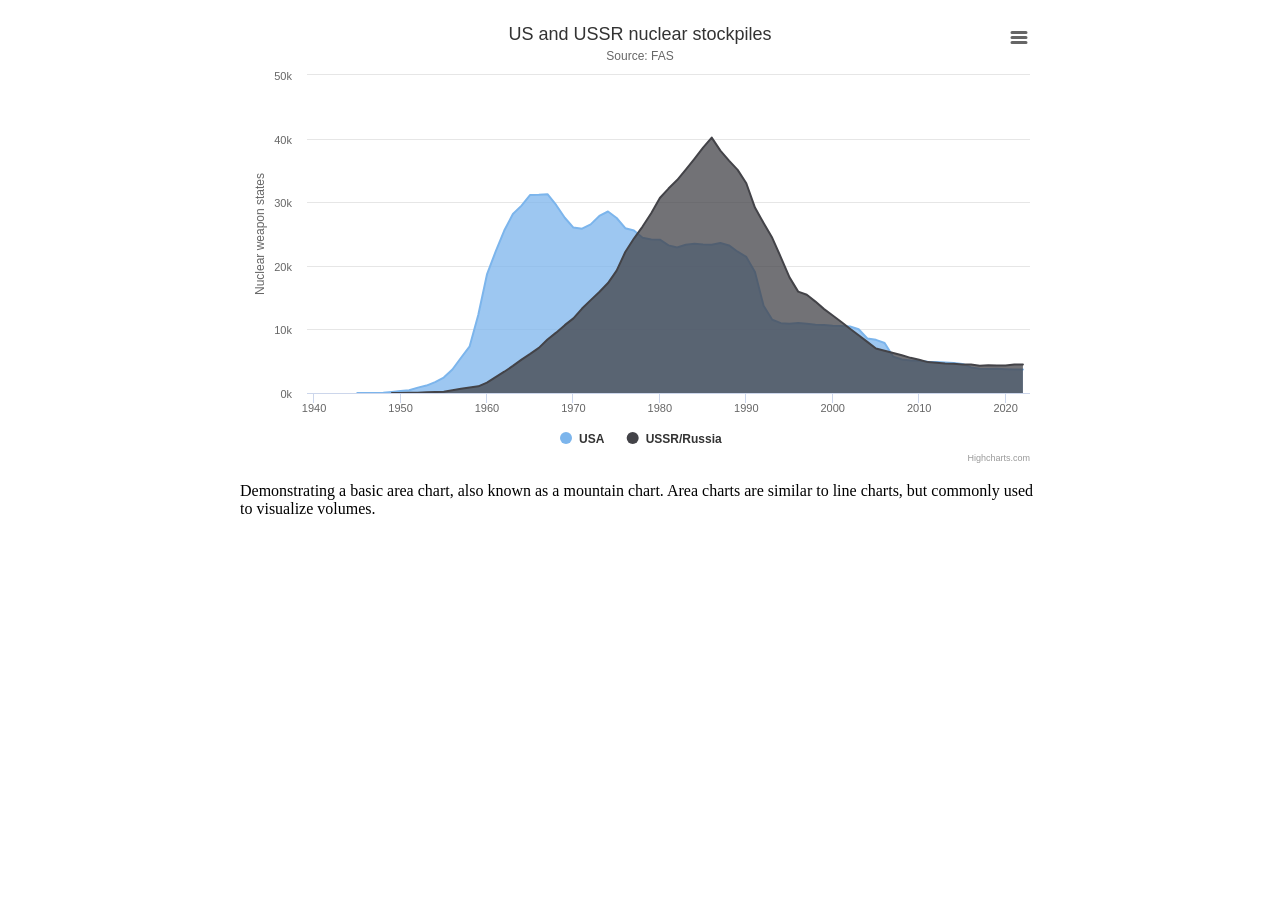
<file: FinalProject_Groupware/src/main/resources/static/Highcharts-10.3.1/examples/area-basic/index.html>
<!DOCTYPE HTML>
<html>
	<head>
		<meta http-equiv="Content-Type" content="text/html; charset=utf-8">
		<meta name="viewport" content="width=device-width, initial-scale=1">
		<title>Highcharts Example</title>

		<style type="text/css">
.highcharts-figure,
.highcharts-data-table table {
    min-width: 320px;
    max-width: 800px;
    margin: 1em auto;
}

#container {
    height: 450px;
}

.highcharts-data-table table {
    font-family: Verdana, sans-serif;
    border-collapse: collapse;
    border: 1px solid #ebebeb;
    margin: 10px auto;
    text-align: center;
    width: 100%;
    max-width: 500px;
}

.highcharts-data-table caption {
    padding: 1em 0;
    font-size: 1.2em;
    color: #555;
}

.highcharts-data-table th {
    font-weight: 600;
    padding: 0.5em;
}

.highcharts-data-table td,
.highcharts-data-table th,
.highcharts-data-table caption {
    padding: 0.5em;
}

.highcharts-data-table thead tr,
.highcharts-data-table tr:nth-child(even) {
    background: #f8f8f8;
}

.highcharts-data-table tr:hover {
    background: #f1f7ff;
}

		</style>
	</head>
	<body>
<script src="../../code/highcharts.js"></script>
<script src="../../code/modules/exporting.js"></script>
<script src="../../code/modules/export-data.js"></script>
<script src="../../code/modules/accessibility.js"></script>

<figure class="highcharts-figure">
    <div id="container"></div>
    <p class="highcharts-description">
        Demonstrating a basic area chart, also known as a mountain chart.
        Area charts are similar to line charts, but commonly used to visualize
        volumes.
    </p>
</figure>



		<script type="text/javascript">
// Data retrieved from https://fas.org/issues/nuclear-weapons/status-world-nuclear-forces/
Highcharts.chart('container', {
    chart: {
        type: 'area'
    },
    accessibility: {
        description: 'Image description: An area chart compares the nuclear stockpiles of the USA and the USSR/Russia between 1945 and 2017. The number of nuclear weapons is plotted on the Y-axis and the years on the X-axis. The chart is interactive, and the year-on-year stockpile levels can be traced for each country. The US has a stockpile of 6 nuclear weapons at the dawn of the nuclear age in 1945. This number has gradually increased to 369 by 1950 when the USSR enters the arms race with 6 weapons. At this point, the US starts to rapidly build its stockpile culminating in 32,040 warheads by 1966 compared to the USSR’s 7,089. From this peak in 1966, the US stockpile gradually decreases as the USSR’s stockpile expands. By 1978 the USSR has closed the nuclear gap at 25,393. The USSR stockpile continues to grow until it reaches a peak of 45,000 in 1986 compared to the US arsenal of 24,401. From 1986, the nuclear stockpiles of both countries start to fall. By 2000, the numbers have fallen to 10,577 and 21,000 for the US and Russia, respectively. The decreases continue until 2017 at which point the US holds 4,018 weapons compared to Russia’s 4,500.'
    },
    title: {
        text: 'US and USSR nuclear stockpiles'
    },
    subtitle: {
        text: 'Source: <a href="https://fas.org/issues/nuclear-weapons/status-world-nuclear-forces/" ' +
            'target="_blank">FAS</a>'
    },
    xAxis: {
        allowDecimals: false,
        labels: {
            formatter: function () {
                return this.value; // clean, unformatted number for year
            }
        },
        accessibility: {
            rangeDescription: 'Range: 1940 to 2017.'
        }
    },
    yAxis: {
        title: {
            text: 'Nuclear weapon states'
        },
        labels: {
            formatter: function () {
                return this.value / 1000 + 'k';
            }
        }
    },
    tooltip: {
        pointFormat: '{series.name} had stockpiled <b>{point.y:,.0f}</b><br/>warheads in {point.x}'
    },
    plotOptions: {
        area: {
            pointStart: 1940,
            marker: {
                enabled: false,
                symbol: 'circle',
                radius: 2,
                states: {
                    hover: {
                        enabled: true
                    }
                }
            }
        }
    },
    series: [{
        name: 'USA',
        data: [
            null, null, null, null, null, 2, 9, 13, 50, 170, 299, 438, 841,
            1169, 1703, 2422, 3692, 5543, 7345, 12298, 18638, 22229, 25540,
            28133, 29463, 31139, 31175, 31255, 29561, 27552, 26008, 25830,
            26516, 27835, 28537, 27519, 25914, 25542, 24418, 24138, 24104,
            23208, 22886, 23305, 23459, 23368, 23317, 23575, 23205, 22217,
            21392, 19008, 13708, 11511, 10979, 10904, 11011, 10903, 10732,
            10685, 10577, 10526, 10457, 10027, 8570, 8360, 7853, 5709, 5273,
            5113, 5066, 4897, 4881, 4804, 4717, 4571, 4018, 3822, 3785, 3805,
            3750, 3708, 3708
        ]
    }, {
        name: 'USSR/Russia',
        data: [null, null, null, null, null, null, null, null, null,
            1, 5, 25, 50, 120, 150, 200, 426, 660, 863, 1048, 1627, 2492,
            3346, 4259, 5242, 6144, 7091, 8400, 9490, 10671, 11736, 13279,
            14600, 15878, 17286, 19235, 22165, 24281, 26169, 28258, 30665,
            32146, 33486, 35130, 36825, 38582, 40159, 38107, 36538, 35078,
            32980, 29154, 26734, 24403, 21339, 18179, 15942, 15442, 14368,
            13188, 12188, 11152, 10114, 9076, 8038, 7000, 6643, 6286, 5929,
            5527, 5215, 4858, 4750, 4650, 4600, 4500, 4490, 4300, 4350, 4330,
            4310, 4495, 4477
        ]
    }]
});

		</script>
	</body>
</html>
</file>
